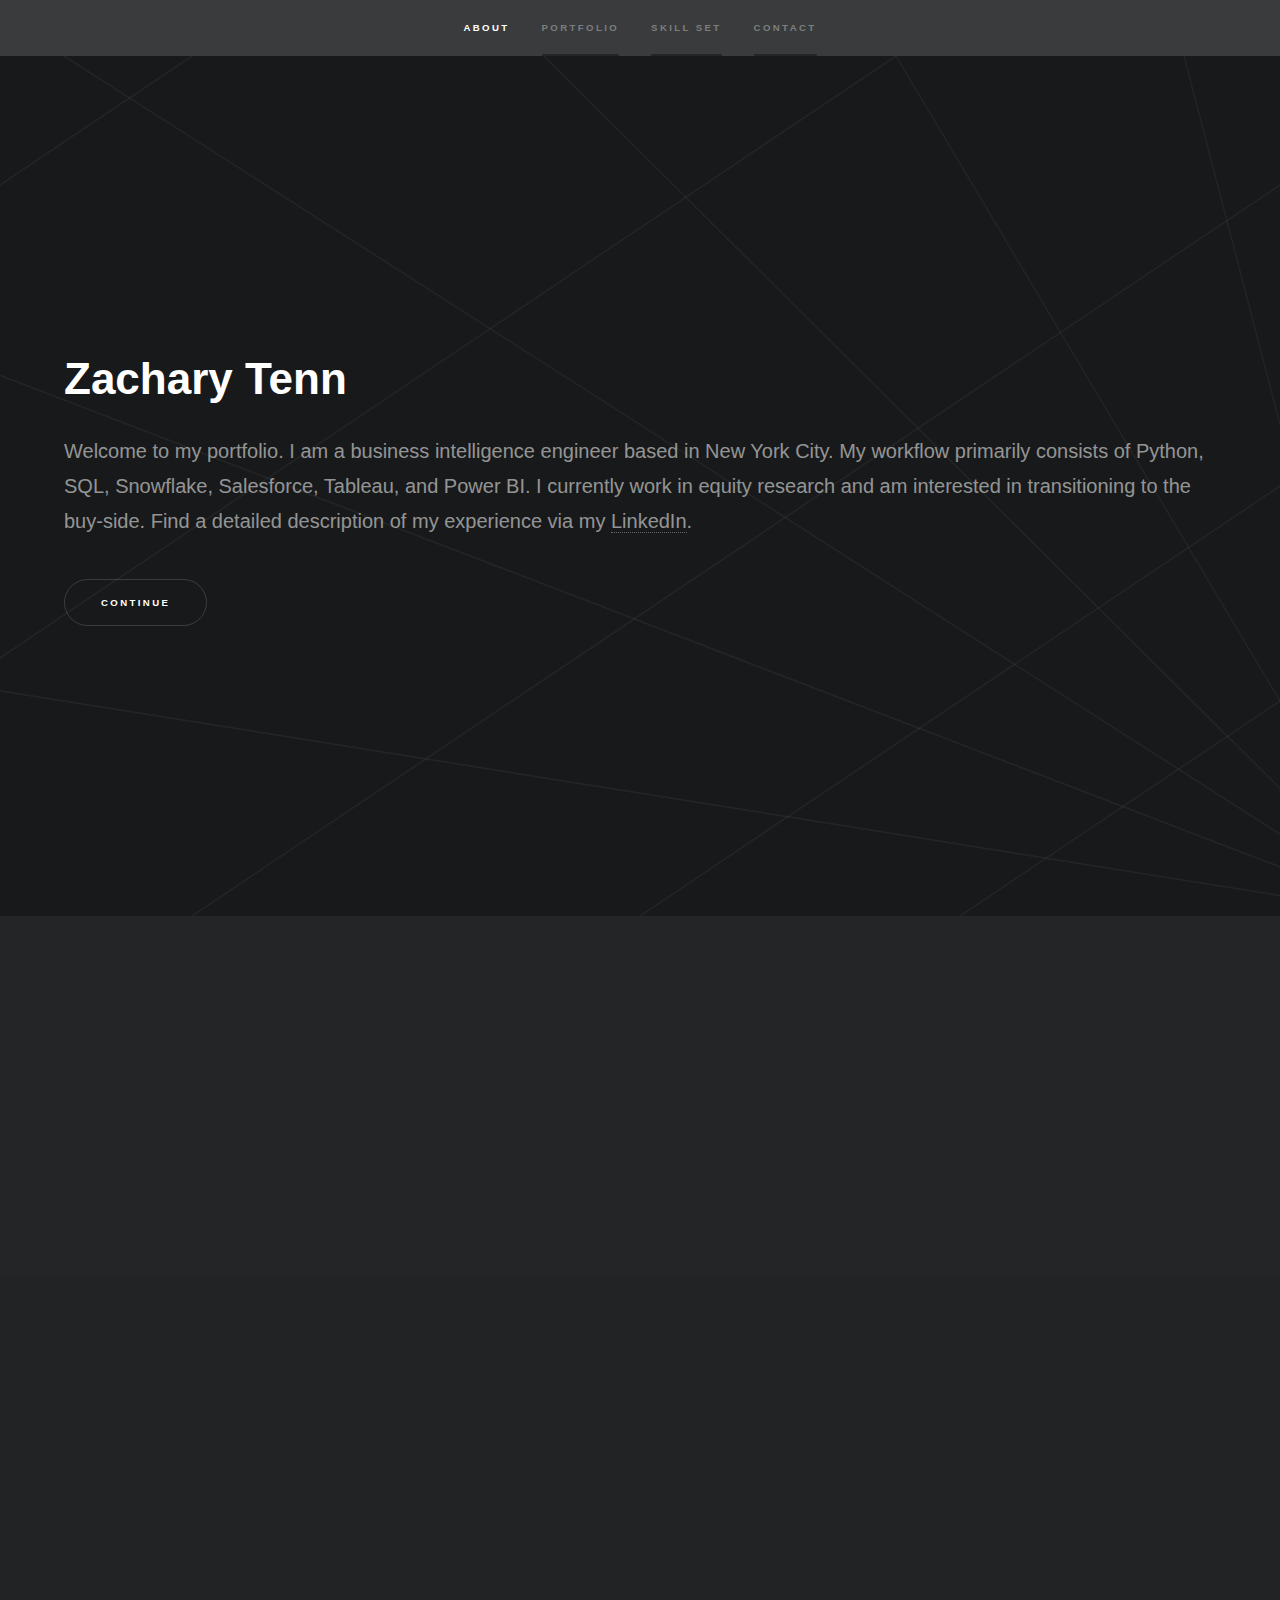
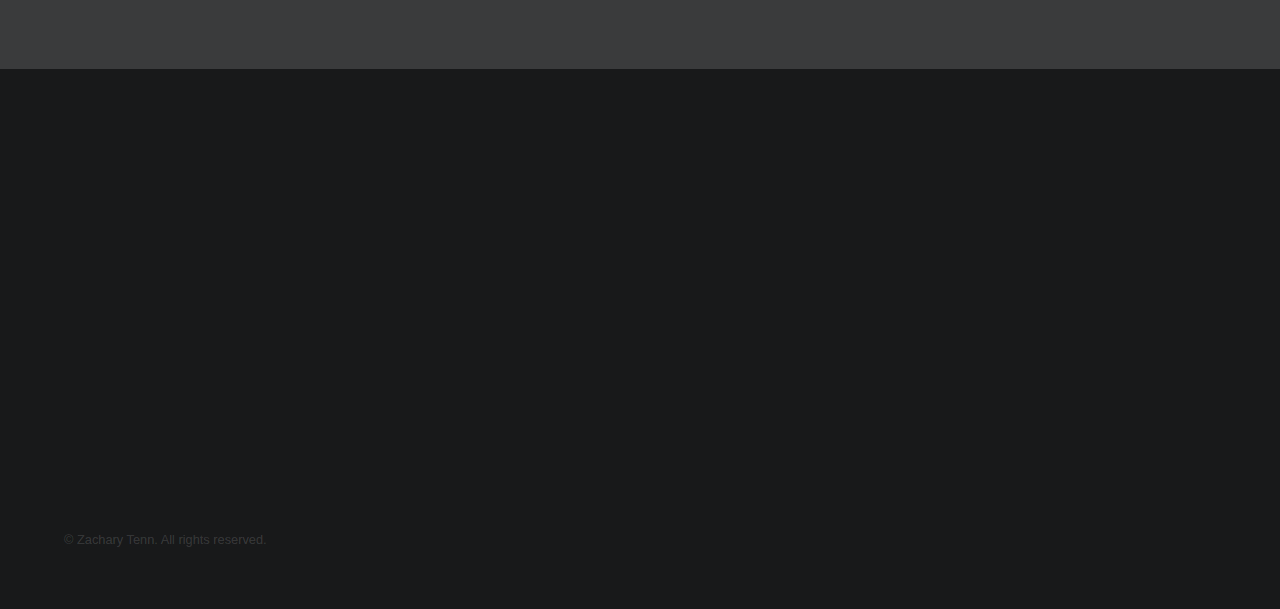
<file: index.html>
<!DOCTYPE HTML>
<!--
	Hyperspace by HTML5 UP
	html5up.net | @ajlkn
	Free for personal and commercial use under the CCA 3.0 license (html5up.net/license)
-->
<html>
	<head>
		<!-- Google tag (gtag.js) -->
		<script async src="https://www.googletagmanager.com/gtag/js?id=G-X0F1HDEXXN"></script>
		<script>
			window.dataLayer = window.dataLayer || [];
			function gtag(){dataLayer.push(arguments);}
			gtag('js', new Date());

			gtag('config', 'G-X0F1HDEXXN');
		</script>
		<title>zacharytenn.github.io</title>
		<meta charset="utf-8" />
		<meta name="viewport" content="width=device-width, initial-scale=1, user-scalable=no" />
		<link rel="stylesheet" href="assets/css/main.css" />
		<noscript><link rel="stylesheet" href="assets/css/noscript.css" /></noscript>
		<meta name="description" content="zacharytenn portfolio" />
		<meta name="title" property="og:title" content="zacharytenn" />
		<meta property="og:type" content="portfolio" />
		<meta name="image" property="og:image" content="https://live.staticflickr.com/65535/51377980611_030122a6e2_k.jpg" />
		<meta name="description" property="og:description" content="zacharytenn portfolio" /><meta name="author" content="Zachary Tenn" />
	</head>
	<body class="is-preload">

		<!-- Sidebar -->
			<section id="sidebar">
				<div class="inner">
					<nav>
						<ul>
							<li><a href="#intro">About</a></li>
							<li><a href="#one">Portfolio</a></li>
							<li><a href="#two">Skill Set</a></li>
							<li><a href="#three">Contact</a></li>
						</ul>
					</nav>
				</div>
			</section>

		<!-- Wrapper -->
			<div id="wrapper">

				<!-- Intro -->
					<section id="intro" class="wrapper style1 fullscreen fade-up">
						<div class="inner">
							<h1>Zachary Tenn</h1>
							<p>Welcome to my portfolio. I am a business intelligence engineer based in New York City. My workflow primarily consists of Python, SQL, Snowflake, Salesforce, Tableau, and Power BI. I currently work in equity research and am interested in transitioning to the buy-side. Find a detailed description of my experience via my <a href="https://www.linkedin.com/in/zacharytenn/">LinkedIn</a>.</p>
							<ul class="actions">
								<li><a href="#one" class="button scrolly">Continue</a></li>
							</ul>
						</div>
					</section>

				<!-- One -->
					<section id="one" class="wrapper style2 spotlights">
						<section>
							<div class="content">
								<div class="inner">
									<h2>SPAC v IPO Comparison 1Q20-2Q21</h2>
									<p>Tableau work sample: analyzing SPAC and IPO performance to identify trends</p>
									<ul class="actions">
										<li><a href="tableau1.html" class="button">Learn more</a></li>
									</ul>
								</div>
							</div>
						</section>
						<section>
							<div class="content">
								<div class="inner">
									<h2>Sales Performance Visualized in Power BI</h2>
									<p>Power BI work sample: interpreting sales performance from a director-level perspective</p>
									<ul class="actions">
										<li><a href="powerbi1.html" class="button">Learn more</a></li>
									</ul>
								</div>
							</div>
						</section>
						<section>
							<div class="content">
								<div class="inner">
									<h2>Sales Performance Reported in Salesforce</h2>
									<p>Salesforce work sample: tracking day-to-day sales performance from a manager-level perspective</p>
									<ul class="actions">
										<li><a href="salesforce1.html" class="button">Learn more</a></li>
									</ul>
								</div>
							</div>
						</section>
						<section>
							<div class="content">
								<div class="inner">
									<h2>Automation in Salesforce</h2>
									<p>Salesforce Flow work sample: creating custom autonomous workflows in Salesforce</p>
									<ul class="actions">
										<li><a href="salesforce2.html" class="button">Learn more</a></li>
									</ul>
								</div>
							</div>
						</section>
					</section>

				<!-- Two -->
					<section id="two" class="wrapper style3 fade-up">
						<div class="inner">
							<h2>Technical skills</h2>
							<p>My core competencies and how I apply them:</p>
							<div class="features">
								<section>
									<span class="icon solid major fa-code"></span>
									<h3>Python</h3>
									<p>Identifying trends, patterns, and anomalies from large data sets.</p>
								</section>
								<section>
									<span class="icon solid major fa-database"></span>
									<h3>SQL</h3>
									<p>Writing queries to retrieve data from relational databases.</p>
								</section>
								<section>
									<span class="icon solid major fa-chart-area"></span>
									<h3>Tableau</h3>
									<p>Transforming data into contextual insights through analytics, reporting, and dashboarding.</p>
								</section>
								<section>
									<span class="icon solid major fa-chart-bar"></span>
									<h3>Power BI</h3>
									<p>Designing visualizations to track and measure the effectiveness of business initiatives. </p>
								</section>
								<section>
									<span class="icon solid major fa-cloud"></span>
									<h3>Salesforce</h3>
									<p>Developing and administrating the CRM to implement and facilitate customized workflows.</p>
								</section>
								<section>
									<span class="icon solid major fa-desktop"></span>
									<h3>Financial Modeling</h3>
									<p>Conducting data analysis to uncover, forecast, and optimize business opportunities.</p>
								</section>
							</div>
							<ul class="actions">
								<li><a href="#three" class="button scrolly">Continue</a></li>
							</ul>
						</div>
					</section>

				<!-- Three -->
					<section id="three" class="wrapper style1 fade-up">
						<div class="inner">
							<h2>Get in touch</h2>
							<p>Interested in discussing new opportunities? Contact me via the following:</p>
								<section>
									<ul class="contact">
										<li>
											<h3>Email</h3>
											<a href="mailto:zacharytenn@gmail.com">zacharytenn@gmail.com</a>
										</li>
										<li>
											<h3>Social</h3>
											<ul class="icons">
												<li><a href="https://www.linkedin.com/in/zacharytenn/" class="icon brands fa-linkedin-in"><span class="label">LinkedIn</span></a></li>
											</ul>
										</li>
									</ul>
								</section>
						</div>
					</section>

			</div>

		<!-- Footer -->
			<footer id="footer" class="wrapper style1-alt">
				<div class="inner">
					<ul class="menu">
						<li>&copy; Zachary Tenn. All rights reserved.</li>
					</ul>
				</div>
			</footer>

		<!-- Scripts -->
			<script src="assets/js/jquery.min.js"></script>
			<script src="assets/js/jquery.scrollex.min.js"></script>
			<script src="assets/js/jquery.scrolly.min.js"></script>
			<script src="assets/js/browser.min.js"></script>
			<script src="assets/js/breakpoints.min.js"></script>
			<script src="assets/js/util.js"></script>
			<script src="assets/js/main.js"></script>

	</body>
</html>
</file>
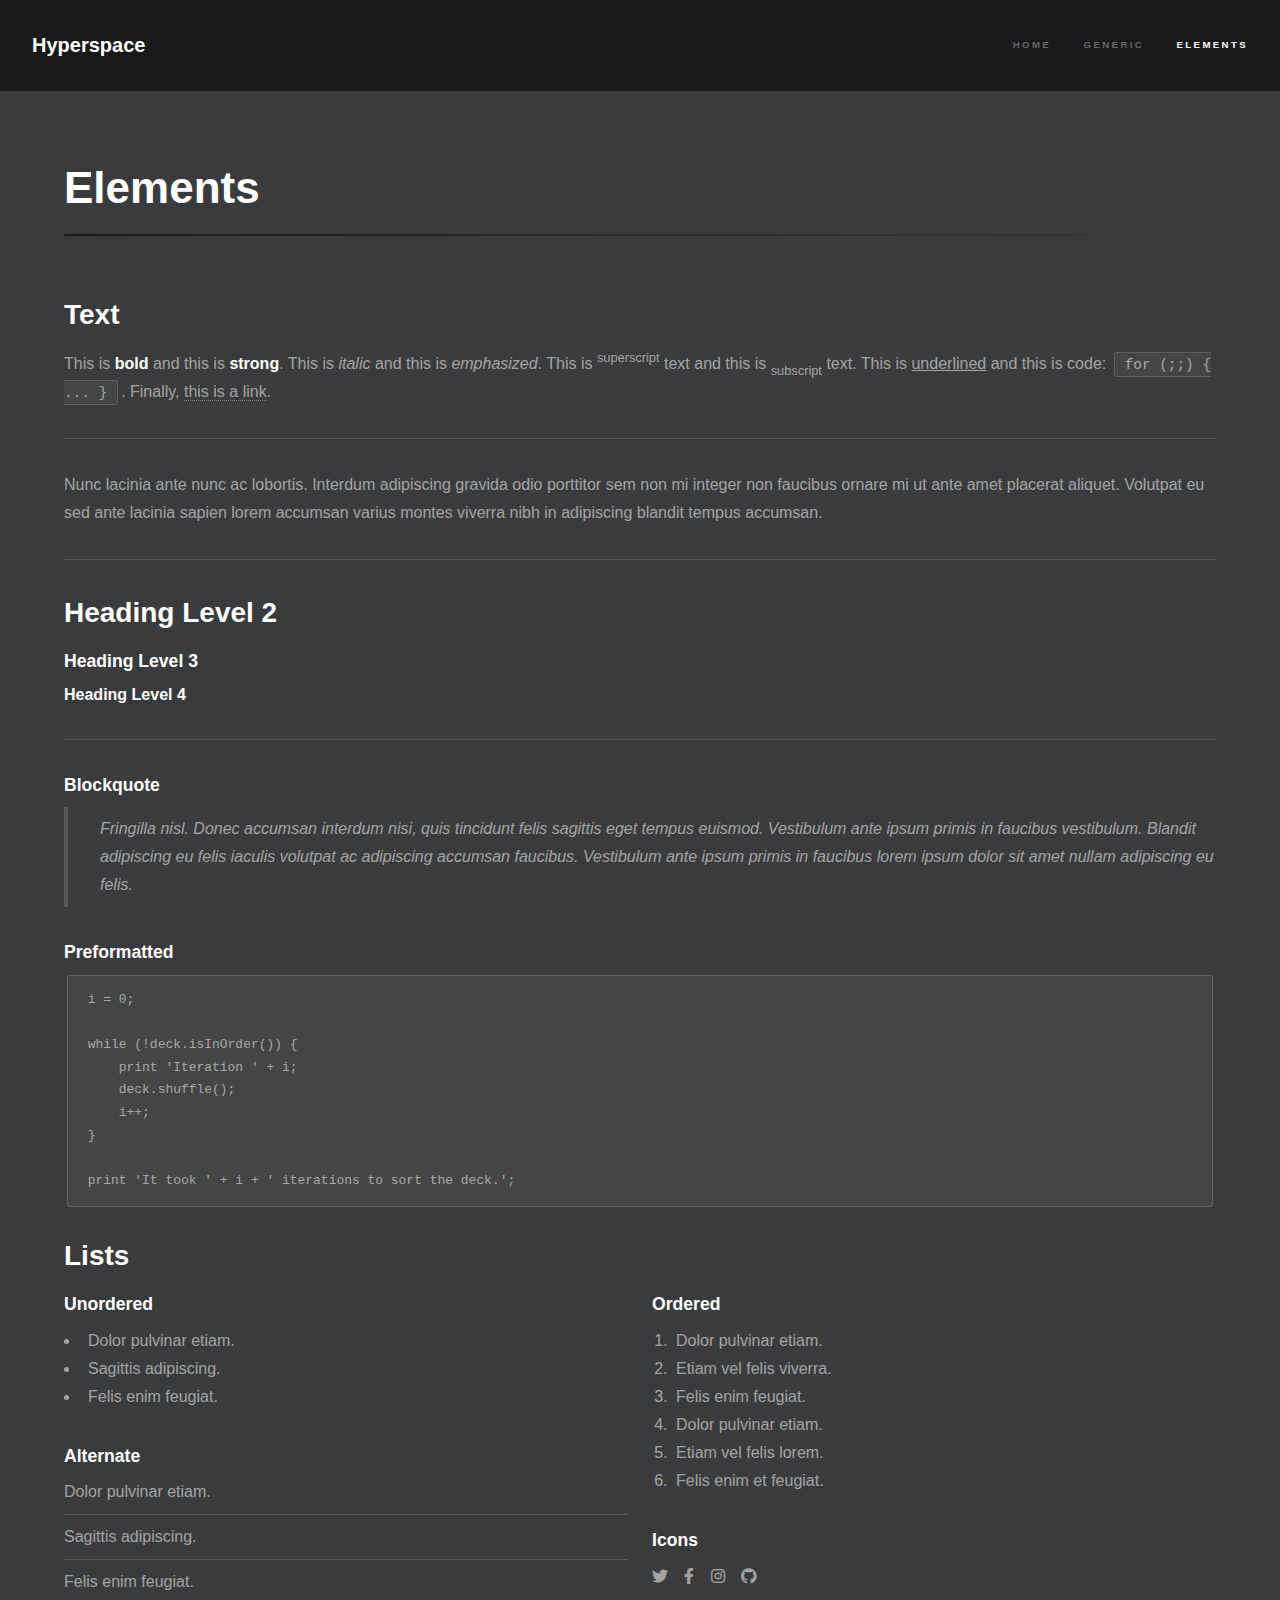
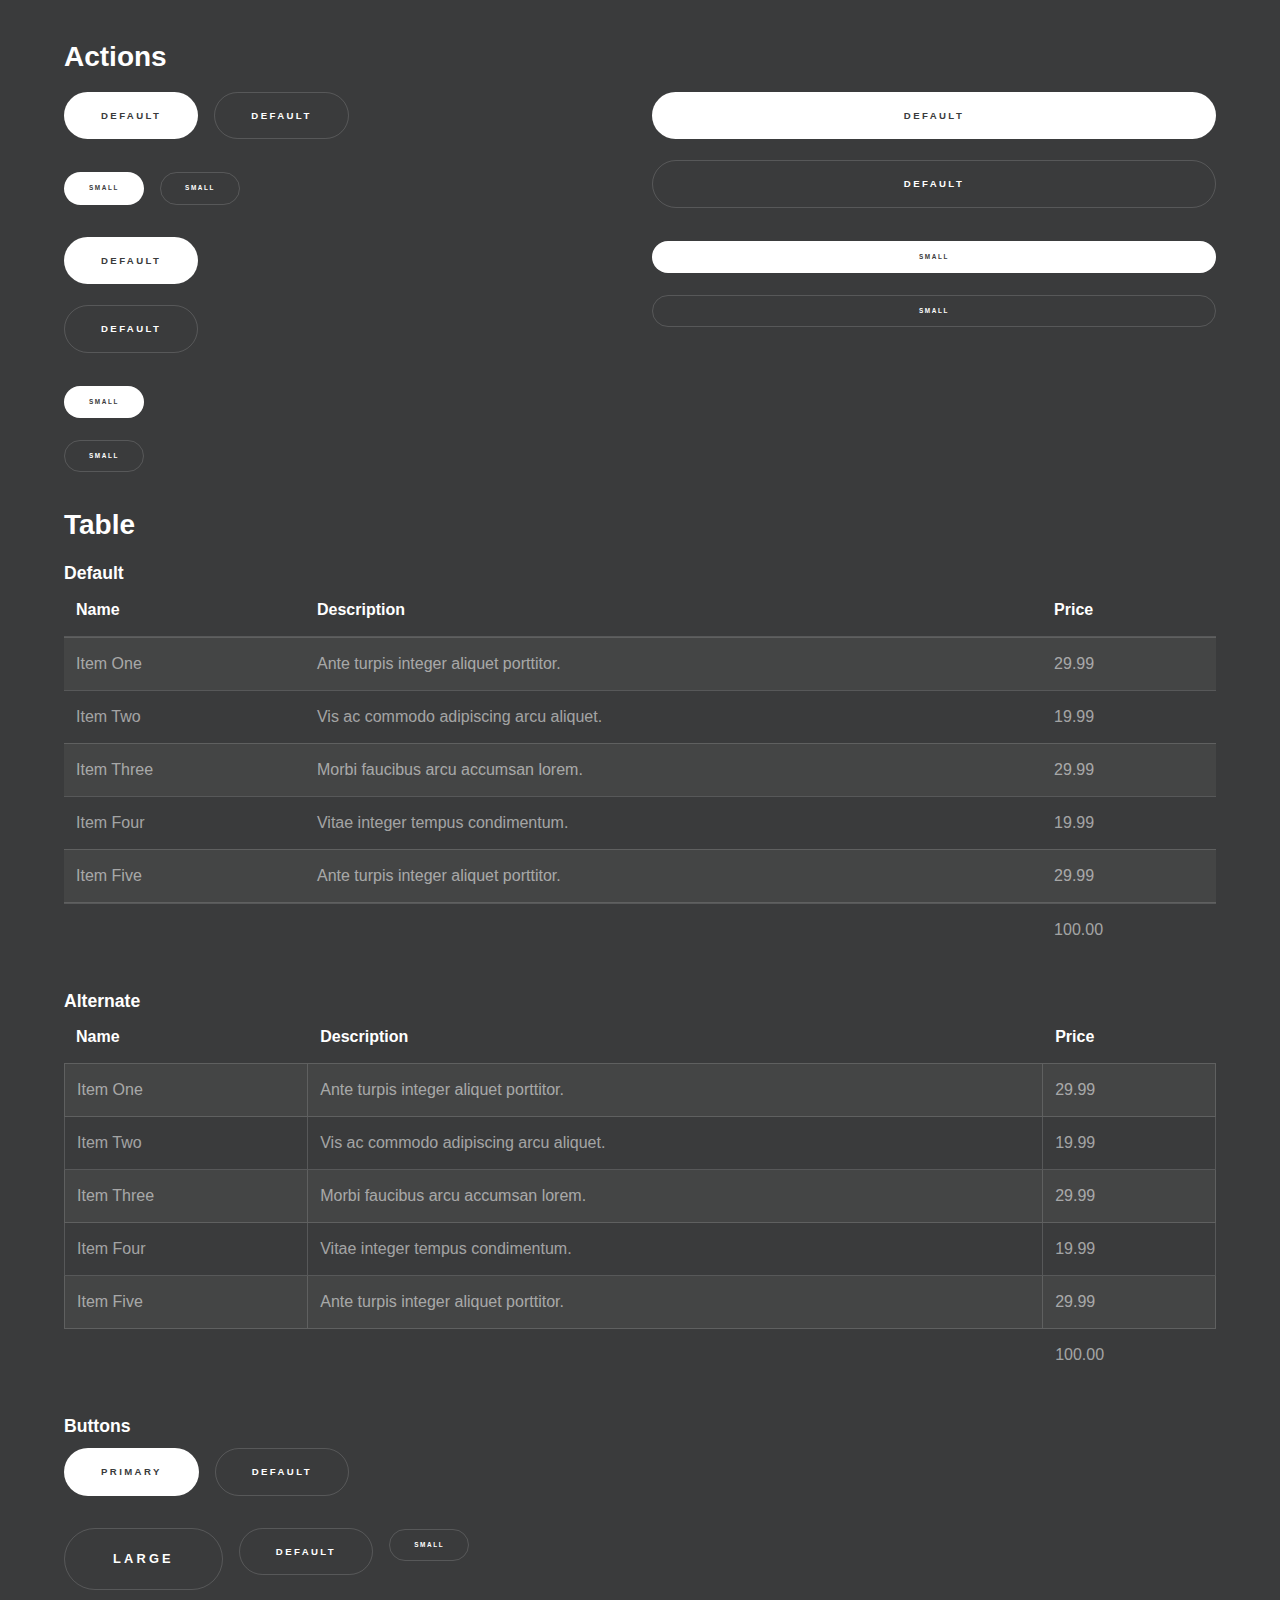
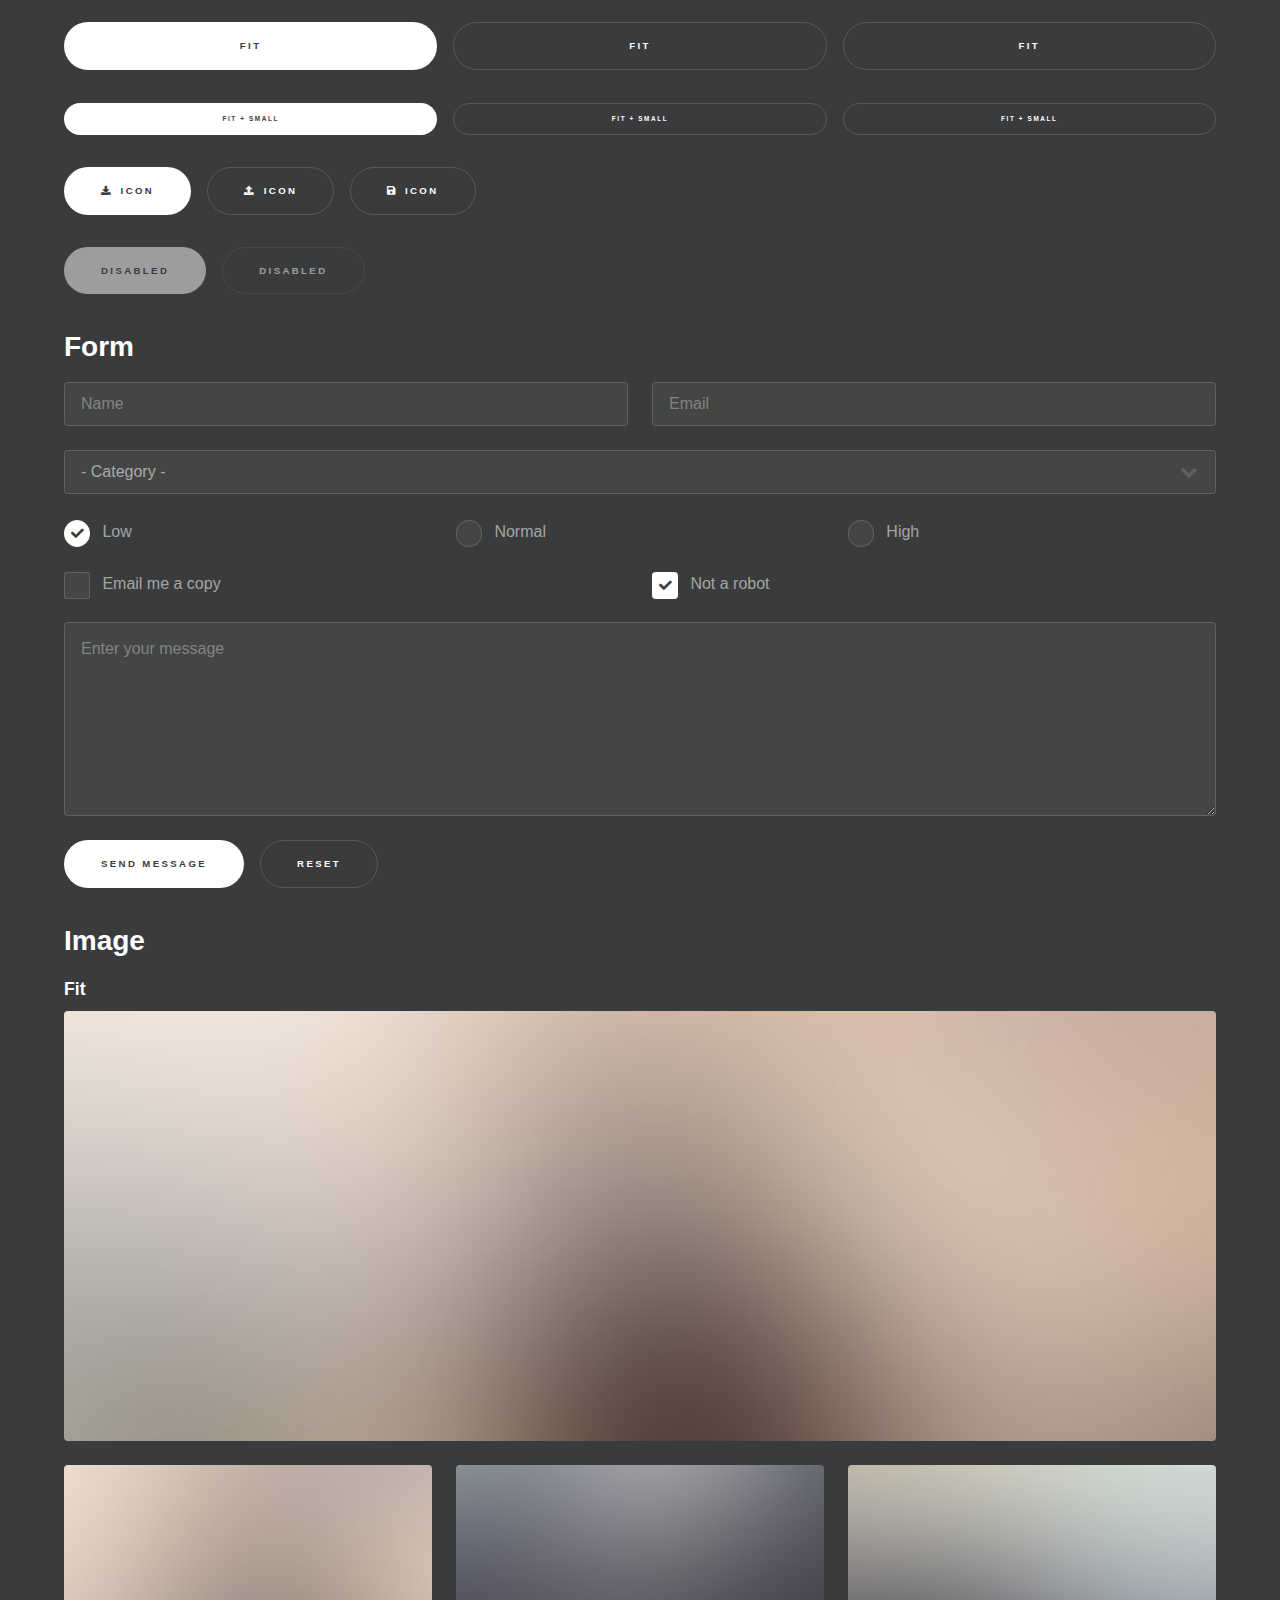
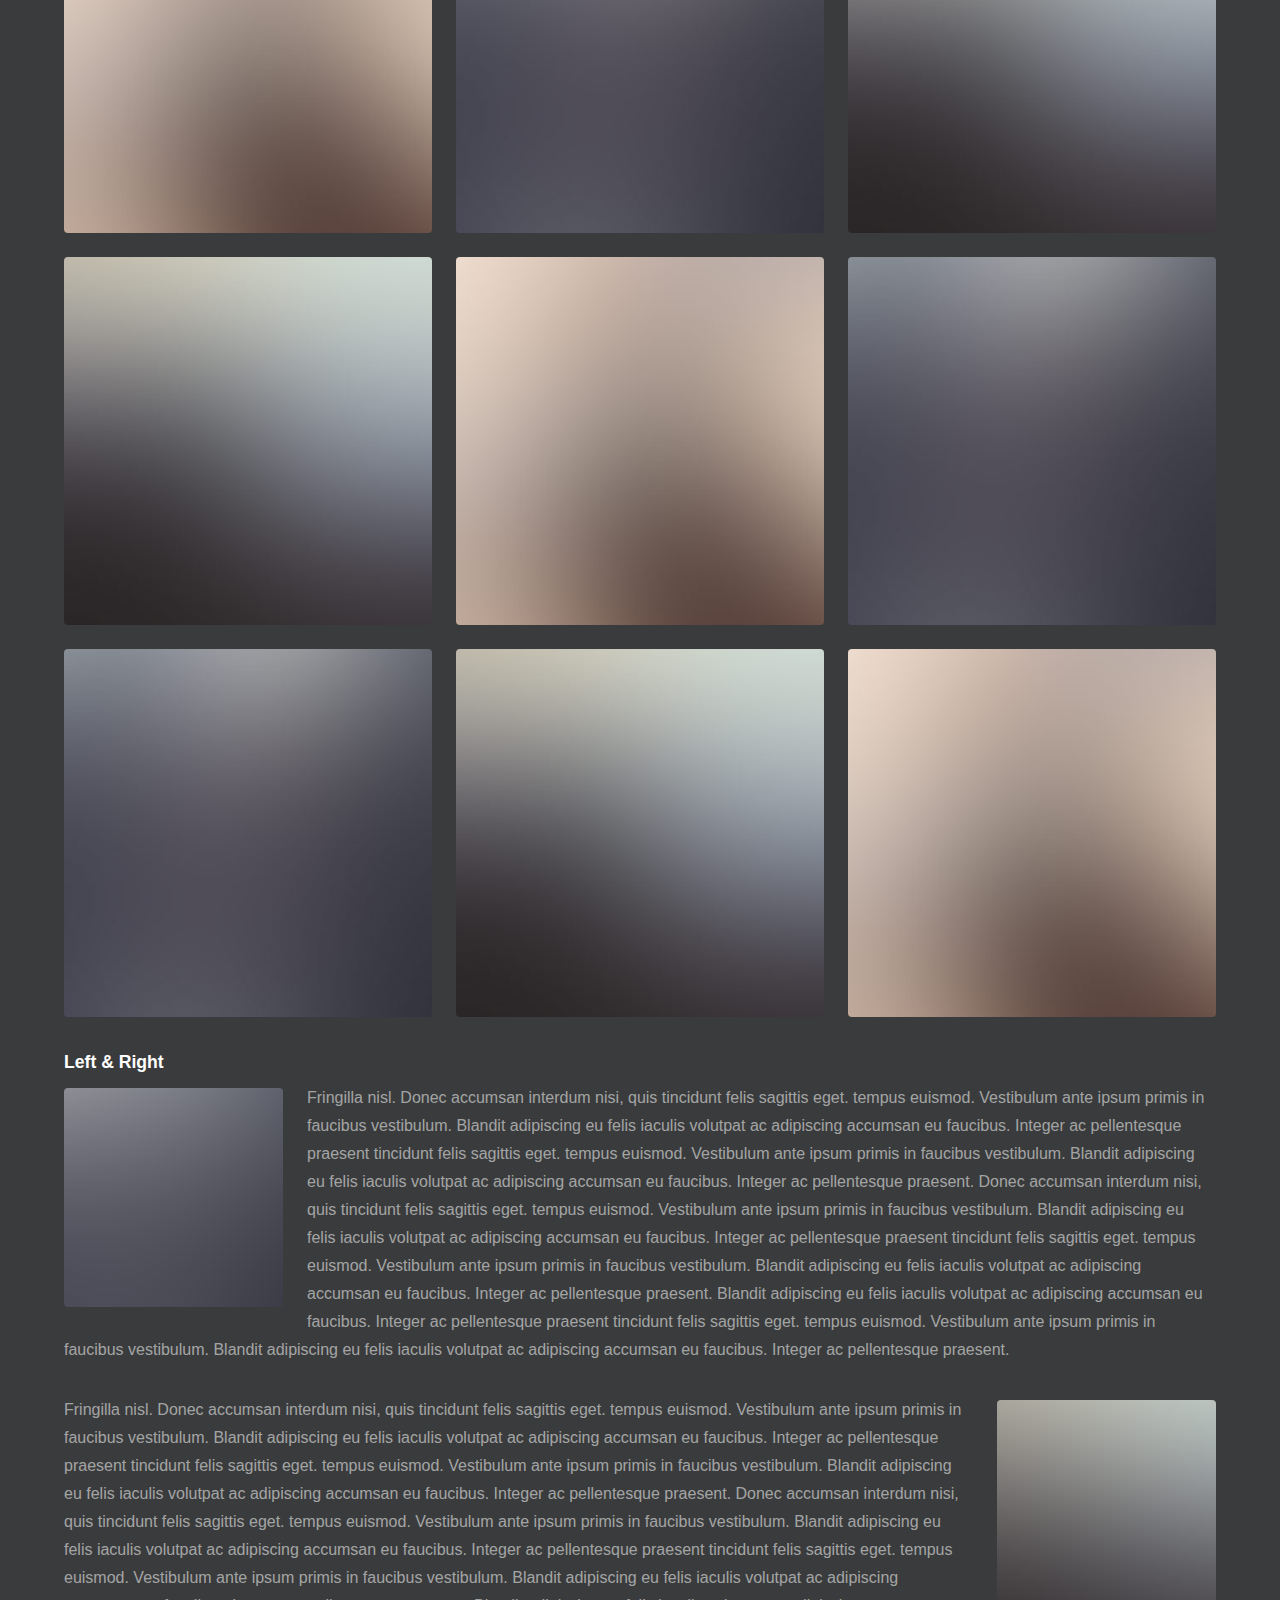
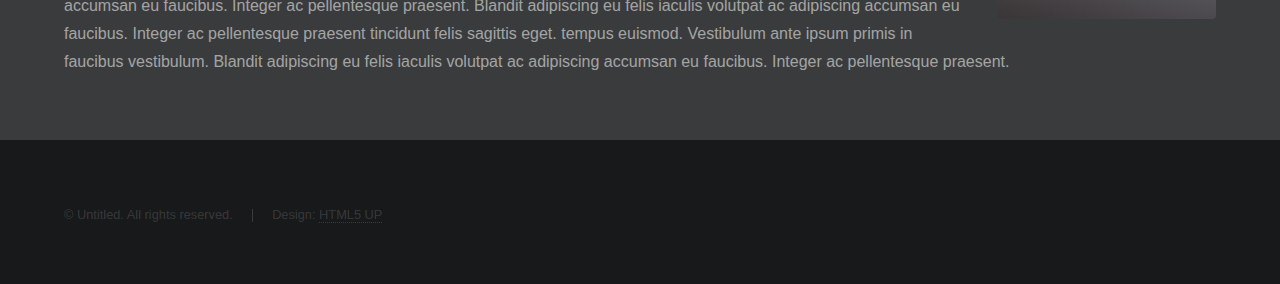
<file: elements.html>
<!DOCTYPE HTML>
<!--
	Hyperspace by HTML5 UP
	html5up.net | @ajlkn
	Free for personal and commercial use under the CCA 3.0 license (html5up.net/license)
-->
<html>
	<head>
		<title>Elements - Hyperspace by HTML5 UP</title>
		<meta charset="utf-8" />
		<meta name="viewport" content="width=device-width, initial-scale=1, user-scalable=no" />
		<link rel="stylesheet" href="assets/css/main.css" />
		<noscript><link rel="stylesheet" href="assets/css/noscript.css" /></noscript>
	</head>
	<body class="is-preload">

		<!-- Header -->
			<header id="header">
				<a href="index.html" class="title">Hyperspace</a>
				<nav>
					<ul>
						<li><a href="index.html">Home</a></li>
						<li><a href="generic.html">Generic</a></li>
						<li><a href="elements.html"  class="active">Elements</a></li>
					</ul>
				</nav>
			</header>

		<!-- Wrapper -->
			<div id="wrapper">

				<!-- Main -->
					<section id="main" class="wrapper">
						<div class="inner">
							<h1 class="major">Elements</h1>

							<!-- Text -->
								<section>
									<h2>Text</h2>
									<p>This is <b>bold</b> and this is <strong>strong</strong>. This is <i>italic</i> and this is <em>emphasized</em>.
									This is <sup>superscript</sup> text and this is <sub>subscript</sub> text.
									This is <u>underlined</u> and this is code: <code>for (;;) { ... }</code>. Finally, <a href="#">this is a link</a>.</p>
									<hr />
									<p>Nunc lacinia ante nunc ac lobortis. Interdum adipiscing gravida odio porttitor sem non mi integer non faucibus ornare mi ut ante amet placerat aliquet. Volutpat eu sed ante lacinia sapien lorem accumsan varius montes viverra nibh in adipiscing blandit tempus accumsan.</p>
									<hr />
									<h2>Heading Level 2</h2>
									<h3>Heading Level 3</h3>
									<h4>Heading Level 4</h4>
									<hr />
									<h3>Blockquote</h3>
									<blockquote>Fringilla nisl. Donec accumsan interdum nisi, quis tincidunt felis sagittis eget tempus euismod. Vestibulum ante ipsum primis in faucibus vestibulum. Blandit adipiscing eu felis iaculis volutpat ac adipiscing accumsan faucibus. Vestibulum ante ipsum primis in faucibus lorem ipsum dolor sit amet nullam adipiscing eu felis.</blockquote>
									<h3>Preformatted</h3>
									<pre><code>i = 0;

while (!deck.isInOrder()) {
    print 'Iteration ' + i;
    deck.shuffle();
    i++;
}

print 'It took ' + i + ' iterations to sort the deck.';</code></pre>
								</section>

							<!-- Lists -->
								<section>
									<h2>Lists</h2>
									<div class="row">
										<div class="col-6 col-12-medium">
											<h3>Unordered</h3>
											<ul>
												<li>Dolor pulvinar etiam.</li>
												<li>Sagittis adipiscing.</li>
												<li>Felis enim feugiat.</li>
											</ul>
											<h3>Alternate</h3>
											<ul class="alt">
												<li>Dolor pulvinar etiam.</li>
												<li>Sagittis adipiscing.</li>
												<li>Felis enim feugiat.</li>
											</ul>
										</div>
										<div class="col-6 col-12-medium">
											<h3>Ordered</h3>
											<ol>
												<li>Dolor pulvinar etiam.</li>
												<li>Etiam vel felis viverra.</li>
												<li>Felis enim feugiat.</li>
												<li>Dolor pulvinar etiam.</li>
												<li>Etiam vel felis lorem.</li>
												<li>Felis enim et feugiat.</li>
											</ol>
											<h3>Icons</h3>
											<ul class="icons">
												<li><a href="#" class="icon brands fa-twitter"><span class="label">Twitter</span></a></li>
												<li><a href="#" class="icon brands fa-facebook-f"><span class="label">Facebook</span></a></li>
												<li><a href="#" class="icon brands fa-instagram"><span class="label">Instagram</span></a></li>
												<li><a href="https://github.com/zacharytenn" class="icon brands fa-github"><span class="label">GitHub</span></a></li>
											</ul>
										</div>
									</div>
									<h2>Actions</h2>
									<div class="row">
										<div class="col-6 col-12-medium">
											<ul class="actions">
												<li><a href="#" class="button primary">Default</a></li>
												<li><a href="#" class="button">Default</a></li>
											</ul>
											<ul class="actions small">
												<li><a href="#" class="button primary small">Small</a></li>
												<li><a href="#" class="button small">Small</a></li>
											</ul>
											<ul class="actions stacked">
												<li><a href="#" class="button primary">Default</a></li>
												<li><a href="#" class="button">Default</a></li>
											</ul>
											<ul class="actions stacked">
												<li><a href="#" class="button primary small">Small</a></li>
												<li><a href="#" class="button small">Small</a></li>
											</ul>
										</div>
										<div class="col-6 col-12-medium">
											<ul class="actions stacked">
												<li><a href="#" class="button primary fit">Default</a></li>
												<li><a href="#" class="button fit">Default</a></li>
											</ul>
											<ul class="actions stacked">
												<li><a href="#" class="button primary small fit">Small</a></li>
												<li><a href="#" class="button small fit">Small</a></li>
											</ul>
										</div>
									</div>
								</section>

							<!-- Table -->
								<section>
									<h2>Table</h2>
									<h3>Default</h3>
									<div class="table-wrapper">
										<table>
											<thead>
												<tr>
													<th>Name</th>
													<th>Description</th>
													<th>Price</th>
												</tr>
											</thead>
											<tbody>
												<tr>
													<td>Item One</td>
													<td>Ante turpis integer aliquet porttitor.</td>
													<td>29.99</td>
												</tr>
												<tr>
													<td>Item Two</td>
													<td>Vis ac commodo adipiscing arcu aliquet.</td>
													<td>19.99</td>
												</tr>
												<tr>
													<td>Item Three</td>
													<td> Morbi faucibus arcu accumsan lorem.</td>
													<td>29.99</td>
												</tr>
												<tr>
													<td>Item Four</td>
													<td>Vitae integer tempus condimentum.</td>
													<td>19.99</td>
												</tr>
												<tr>
													<td>Item Five</td>
													<td>Ante turpis integer aliquet porttitor.</td>
													<td>29.99</td>
												</tr>
											</tbody>
											<tfoot>
												<tr>
													<td colspan="2"></td>
													<td>100.00</td>
												</tr>
											</tfoot>
										</table>
									</div>

									<h3>Alternate</h3>
									<div class="table-wrapper">
										<table class="alt">
											<thead>
												<tr>
													<th>Name</th>
													<th>Description</th>
													<th>Price</th>
												</tr>
											</thead>
											<tbody>
												<tr>
													<td>Item One</td>
													<td>Ante turpis integer aliquet porttitor.</td>
													<td>29.99</td>
												</tr>
												<tr>
													<td>Item Two</td>
													<td>Vis ac commodo adipiscing arcu aliquet.</td>
													<td>19.99</td>
												</tr>
												<tr>
													<td>Item Three</td>
													<td> Morbi faucibus arcu accumsan lorem.</td>
													<td>29.99</td>
												</tr>
												<tr>
													<td>Item Four</td>
													<td>Vitae integer tempus condimentum.</td>
													<td>19.99</td>
												</tr>
												<tr>
													<td>Item Five</td>
													<td>Ante turpis integer aliquet porttitor.</td>
													<td>29.99</td>
												</tr>
											</tbody>
											<tfoot>
												<tr>
													<td colspan="2"></td>
													<td>100.00</td>
												</tr>
											</tfoot>
										</table>
									</div>
								</section>

							<!-- Buttons -->
								<section>
									<h3>Buttons</h3>
									<ul class="actions">
										<li><a href="#" class="button primary">Primary</a></li>
										<li><a href="#" class="button">Default</a></li>
									</ul>
									<ul class="actions">
										<li><a href="#" class="button large">Large</a></li>
										<li><a href="#" class="button">Default</a></li>
										<li><a href="#" class="button small">Small</a></li>
									</ul>
									<ul class="actions fit">
										<li><a href="#" class="button primary fit">Fit</a></li>
										<li><a href="#" class="button fit">Fit</a></li>
										<li><a href="#" class="button fit">Fit</a></li>
									</ul>
									<ul class="actions fit small">
										<li><a href="#" class="button primary fit small">Fit + Small</a></li>
										<li><a href="#" class="button fit small">Fit + Small</a></li>
										<li><a href="#" class="button fit small">Fit + Small</a></li>
									</ul>
									<ul class="actions">
										<li><a href="#" class="button primary icon solid fa-download">Icon</a></li>
										<li><a href="#" class="button icon solid fa-upload">Icon</a></li>
										<li><a href="#" class="button icon solid fa-save">Icon</a></li>
									</ul>
									<ul class="actions">
										<li><span class="button primary disabled">Disabled</span></li>
										<li><span class="button disabled">Disabled</span></li>
									</ul>
								</section>

							<!-- Form -->
								<section>
									<h2>Form</h2>
									<form method="post" action="#">
										<div class="row gtr-uniform">
											<div class="col-6 col-12-xsmall">
												<input type="text" name="demo-name" id="demo-name" value="" placeholder="Name" />
											</div>
											<div class="col-6 col-12-xsmall">
												<input type="email" name="demo-email" id="demo-email" value="" placeholder="Email" />
											</div>
											<div class="col-12">
												<select name="demo-category" id="demo-category">
													<option value="">- Category -</option>
													<option value="1">Manufacturing</option>
													<option value="1">Shipping</option>
													<option value="1">Administration</option>
													<option value="1">Human Resources</option>
												</select>
											</div>
											<div class="col-4 col-12-small">
												<input type="radio" id="demo-priority-low" name="demo-priority" checked>
												<label for="demo-priority-low">Low</label>
											</div>
											<div class="col-4 col-12-small">
												<input type="radio" id="demo-priority-normal" name="demo-priority">
												<label for="demo-priority-normal">Normal</label>
											</div>
											<div class="col-4 col-12-small">
												<input type="radio" id="demo-priority-high" name="demo-priority">
												<label for="demo-priority-high">High</label>
											</div>
											<div class="col-6 col-12-small">
												<input type="checkbox" id="demo-copy" name="demo-copy">
												<label for="demo-copy">Email me a copy</label>
											</div>
											<div class="col-6 col-12-small">
												<input type="checkbox" id="demo-human" name="demo-human" checked>
												<label for="demo-human">Not a robot</label>
											</div>
											<div class="col-12">
												<textarea name="demo-message" id="demo-message" placeholder="Enter your message" rows="6"></textarea>
											</div>
											<div class="col-12">
												<ul class="actions">
													<li><input type="submit" value="Send Message" class="primary" /></li>
													<li><input type="reset" value="Reset" /></li>
												</ul>
											</div>
										</div>
									</form>
								</section>

							<!-- Image -->
								<section>
									<h2>Image</h2>
									<h3>Fit</h3>
									<div class="box alt">
										<div class="row gtr-uniform">
											<div class="col-12"><span class="image fit"><img src="images/pic04.jpg" alt="" /></span></div>
											<div class="col-4"><span class="image fit"><img src="images/pic01.jpg" alt="" /></span></div>
											<div class="col-4"><span class="image fit"><img src="images/pic02.jpg" alt="" /></span></div>
											<div class="col-4"><span class="image fit"><img src="images/pic03.jpg" alt="" /></span></div>
											<div class="col-4"><span class="image fit"><img src="images/pic03.jpg" alt="" /></span></div>
											<div class="col-4"><span class="image fit"><img src="images/pic01.jpg" alt="" /></span></div>
											<div class="col-4"><span class="image fit"><img src="images/pic02.jpg" alt="" /></span></div>
											<div class="col-4"><span class="image fit"><img src="images/pic02.jpg" alt="" /></span></div>
											<div class="col-4"><span class="image fit"><img src="images/pic03.jpg" alt="" /></span></div>
											<div class="col-4"><span class="image fit"><img src="images/pic01.jpg" alt="" /></span></div>
										</div>
									</div>
									<h3>Left &amp; Right</h3>
									<p><span class="image left"><img src="images/pic05.jpg" alt="" /></span>Fringilla nisl. Donec accumsan interdum nisi, quis tincidunt felis sagittis eget. tempus euismod. Vestibulum ante ipsum primis in faucibus vestibulum. Blandit adipiscing eu felis iaculis volutpat ac adipiscing accumsan eu faucibus. Integer ac pellentesque praesent tincidunt felis sagittis eget. tempus euismod. Vestibulum ante ipsum primis in faucibus vestibulum. Blandit adipiscing eu felis iaculis volutpat ac adipiscing accumsan eu faucibus. Integer ac pellentesque praesent. Donec accumsan interdum nisi, quis tincidunt felis sagittis eget. tempus euismod. Vestibulum ante ipsum primis in faucibus vestibulum. Blandit adipiscing eu felis iaculis volutpat ac adipiscing accumsan eu faucibus. Integer ac pellentesque praesent tincidunt felis sagittis eget. tempus euismod. Vestibulum ante ipsum primis in faucibus vestibulum. Blandit adipiscing eu felis iaculis volutpat ac adipiscing accumsan eu faucibus. Integer ac pellentesque praesent. Blandit adipiscing eu felis iaculis volutpat ac adipiscing accumsan eu faucibus. Integer ac pellentesque praesent tincidunt felis sagittis eget. tempus euismod. Vestibulum ante ipsum primis in faucibus vestibulum. Blandit adipiscing eu felis iaculis volutpat ac adipiscing accumsan eu faucibus. Integer ac pellentesque praesent.</p>
									<p><span class="image right"><img src="images/pic06.jpg" alt="" /></span>Fringilla nisl. Donec accumsan interdum nisi, quis tincidunt felis sagittis eget. tempus euismod. Vestibulum ante ipsum primis in faucibus vestibulum. Blandit adipiscing eu felis iaculis volutpat ac adipiscing accumsan eu faucibus. Integer ac pellentesque praesent tincidunt felis sagittis eget. tempus euismod. Vestibulum ante ipsum primis in faucibus vestibulum. Blandit adipiscing eu felis iaculis volutpat ac adipiscing accumsan eu faucibus. Integer ac pellentesque praesent. Donec accumsan interdum nisi, quis tincidunt felis sagittis eget. tempus euismod. Vestibulum ante ipsum primis in faucibus vestibulum. Blandit adipiscing eu felis iaculis volutpat ac adipiscing accumsan eu faucibus. Integer ac pellentesque praesent tincidunt felis sagittis eget. tempus euismod. Vestibulum ante ipsum primis in faucibus vestibulum. Blandit adipiscing eu felis iaculis volutpat ac adipiscing accumsan eu faucibus. Integer ac pellentesque praesent. Blandit adipiscing eu felis iaculis volutpat ac adipiscing accumsan eu faucibus. Integer ac pellentesque praesent tincidunt felis sagittis eget. tempus euismod. Vestibulum ante ipsum primis in faucibus vestibulum. Blandit adipiscing eu felis iaculis volutpat ac adipiscing accumsan eu faucibus. Integer ac pellentesque praesent.</p>
								</section>

						</div>
					</section>

			</div>

		<!-- Footer -->
			<footer id="footer" class="wrapper alt">
				<div class="inner">
					<ul class="menu">
						<li>&copy; Untitled. All rights reserved.</li><li>Design: <a href="http://html5up.net">HTML5 UP</a></li>
					</ul>
				</div>
			</footer>

		<!-- Scripts -->
			<script src="assets/js/jquery.min.js"></script>
			<script src="assets/js/jquery.scrollex.min.js"></script>
			<script src="assets/js/jquery.scrolly.min.js"></script>
			<script src="assets/js/browser.min.js"></script>
			<script src="assets/js/breakpoints.min.js"></script>
			<script src="assets/js/util.js"></script>
			<script src="assets/js/main.js"></script>

	</body>
</html>
</file>
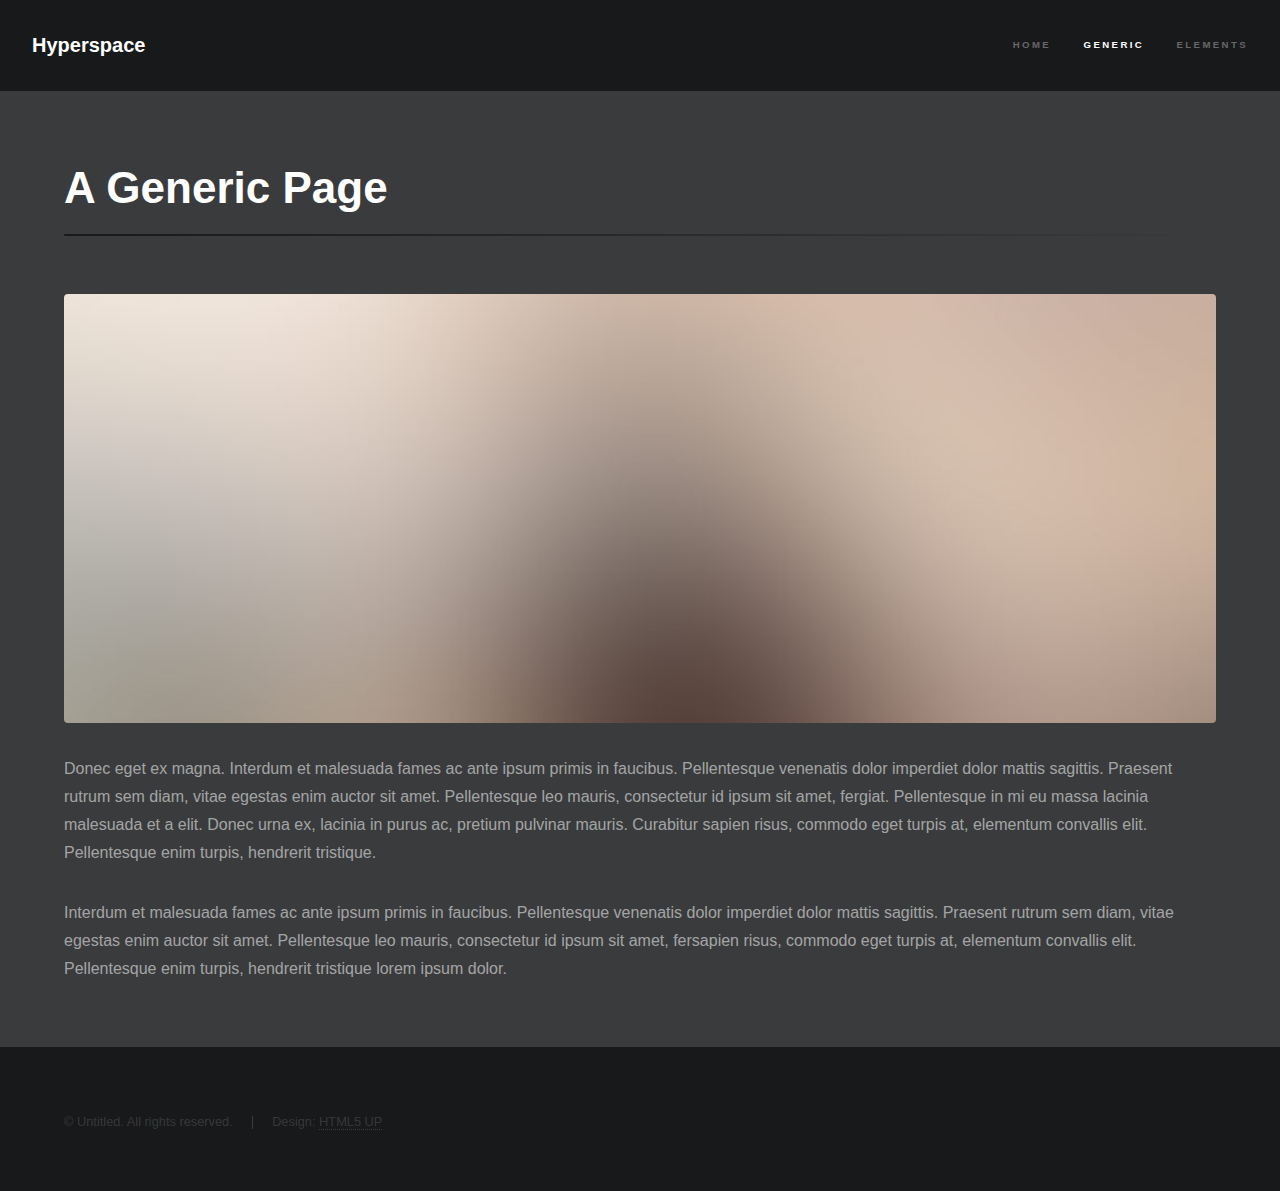
<file: generic.html>
<!DOCTYPE HTML>
<!--
	Hyperspace by HTML5 UP
	html5up.net | @ajlkn
	Free for personal and commercial use under the CCA 3.0 license (html5up.net/license)
-->
<html>
	<head>
		<title>Generic - Hyperspace by HTML5 UP</title>
		<meta charset="utf-8" />
		<meta name="viewport" content="width=device-width, initial-scale=1, user-scalable=no" />
		<link rel="stylesheet" href="assets/css/main.css" />
		<noscript><link rel="stylesheet" href="assets/css/noscript.css" /></noscript>
	</head>
	<body class="is-preload">

		<!-- Header -->
			<header id="header">
				<a href="index.html" class="title">Hyperspace</a>
				<nav>
					<ul>
						<li><a href="index.html">Home</a></li>
						<li><a href="generic.html" class="active">Generic</a></li>
						<li><a href="elements.html">Elements</a></li>
					</ul>
				</nav>
			</header>

		<!-- Wrapper -->
			<div id="wrapper">

				<!-- Main -->
					<section id="main" class="wrapper">
						<div class="inner">
							<h1 class="major">A Generic Page</h1>
							<span class="image fit"><img src="images/pic04.jpg" alt="" /></span>
							<p>Donec eget ex magna. Interdum et malesuada fames ac ante ipsum primis in faucibus. Pellentesque venenatis dolor imperdiet dolor mattis sagittis. Praesent rutrum sem diam, vitae egestas enim auctor sit amet. Pellentesque leo mauris, consectetur id ipsum sit amet, fergiat. Pellentesque in mi eu massa lacinia malesuada et a elit. Donec urna ex, lacinia in purus ac, pretium pulvinar mauris. Curabitur sapien risus, commodo eget turpis at, elementum convallis elit. Pellentesque enim turpis, hendrerit tristique.</p>
							<p>Interdum et malesuada fames ac ante ipsum primis in faucibus. Pellentesque venenatis dolor imperdiet dolor mattis sagittis. Praesent rutrum sem diam, vitae egestas enim auctor sit amet. Pellentesque leo mauris, consectetur id ipsum sit amet, fersapien risus, commodo eget turpis at, elementum convallis elit. Pellentesque enim turpis, hendrerit tristique lorem ipsum dolor.</p>
						</div>
					</section>

			</div>

		<!-- Footer -->
			<footer id="footer" class="wrapper alt">
				<div class="inner">
					<ul class="menu">
						<li>&copy; Untitled. All rights reserved.</li><li>Design: <a href="http://html5up.net">HTML5 UP</a></li>
					</ul>
				</div>
			</footer>

		<!-- Scripts -->
			<script src="assets/js/jquery.min.js"></script>
			<script src="assets/js/jquery.scrollex.min.js"></script>
			<script src="assets/js/jquery.scrolly.min.js"></script>
			<script src="assets/js/browser.min.js"></script>
			<script src="assets/js/breakpoints.min.js"></script>
			<script src="assets/js/util.js"></script>
			<script src="assets/js/main.js"></script>

	</body>
</html>
</file>
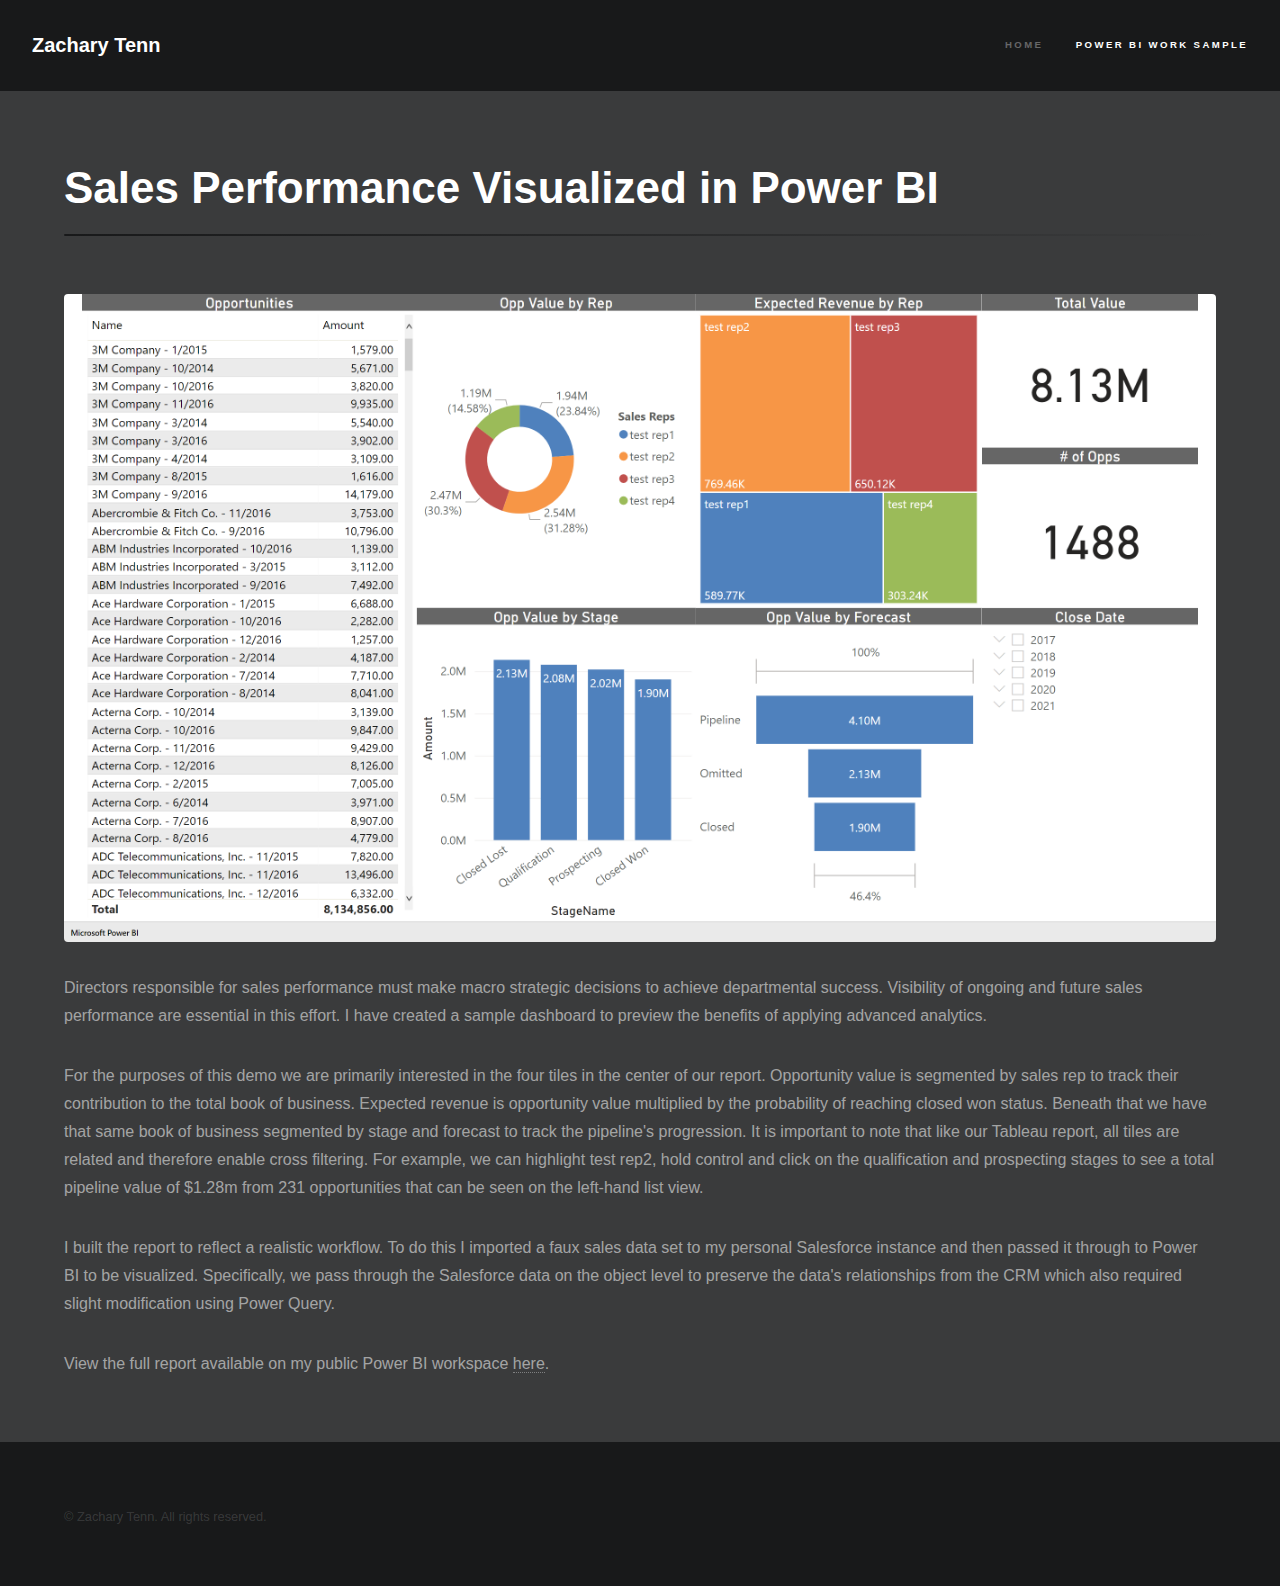
<file: powerbi1.html>
<!DOCTYPE HTML>
<!--
	Hyperspace by HTML5 UP
	html5up.net | @ajlkn
	Free for personal and commercial use under the CCA 3.0 license (html5up.net/license)
-->
<html>
	<head>
		<!-- Google tag (gtag.js) -->
		<script async src="https://www.googletagmanager.com/gtag/js?id=G-X0F1HDEXXN"></script>
		<script>
			window.dataLayer = window.dataLayer || [];
			function gtag(){dataLayer.push(arguments);}
			gtag('js', new Date());

			gtag('config', 'G-X0F1HDEXXN');
		</script>
		<title>Sales Performance Visualized in Power BI</title>
		<meta charset="utf-8" />
		<meta name="viewport" content="width=device-width, initial-scale=1, user-scalable=no" />
		<link rel="stylesheet" href="assets/css/main.css" />
		<noscript><link rel="stylesheet" href="assets/css/noscript.css" /></noscript>
	</head>
	<body class="is-preload">

		<!-- Header -->
			<header id="header">
				<a href="index.html" class="title">Zachary Tenn</a>
				<nav>
					<ul>
						<li><a href="index.html">Home</a></li>
						<li><a href="powerbi1.html" class="active">Power BI Work Sample</a></li>
					</ul>
				</nav>
			</header>

		<!-- Wrapper -->
			<div id="wrapper">

				<!-- Main -->
					<section id="main" class="wrapper">
						<div class="inner">
							<h1 class="major">Sales Performance Visualized in Power BI</h1>
							<span class="image fit"><img src="images/pic08.png" alt="" /></span>
							<p>Directors responsible for sales performance must make macro strategic decisions to achieve departmental success. Visibility of ongoing and future sales performance are essential in this effort. I have created a sample dashboard to preview the benefits of applying advanced analytics.</p>
							<p>For the purposes of this demo we are primarily interested in the four tiles in the center of our report. Opportunity value is segmented by sales rep to track their contribution to the total book of business. Expected revenue is opportunity value multiplied by the probability of reaching closed won status. Beneath that we have that same book of business segmented by stage and forecast to track the pipeline's progression. It is important to note that like our Tableau report, all tiles are related and therefore enable cross filtering. For example, we can highlight test rep2, hold control and click on the qualification and prospecting stages to see a total pipeline value of $1.28m from 231 opportunities that can be seen on the left-hand list view.</p>
							<p>I built the report to reflect a realistic workflow. To do this I imported a faux sales data set to my personal Salesforce instance and then passed it through to Power BI to be visualized. Specifically, we pass through the Salesforce data on the object level to preserve the data's relationships from the CRM which also required slight modification using Power Query.</p>
							<p>View the full report available on my public Power BI workspace <a href="https://app.powerbi.com/view?r=eyJrIjoiZjhiNDYwNGYtNjgyYy00YTU3LTgzNDktZTg4MWQwZGFiNWM2IiwidCI6ImEzMTkzOGI5LTlhNGItNDU4My05MDAxLWMyZjgzMGExMzJjOSIsImMiOjF9">here</a>.</p>
						</div>
					</section>

			</div>

		<!-- Footer -->
			<footer id="footer" class="wrapper alt">
				<div class="inner">
					<ul class="menu">
						<li>&copy; Zachary Tenn. All rights reserved.</li>
					</ul>
				</div>
			</footer>

		<!-- Scripts -->
			<script src="assets/js/jquery.min.js"></script>
			<script src="assets/js/jquery.scrollex.min.js"></script>
			<script src="assets/js/jquery.scrolly.min.js"></script>
			<script src="assets/js/browser.min.js"></script>
			<script src="assets/js/breakpoints.min.js"></script>
			<script src="assets/js/util.js"></script>
			<script src="assets/js/main.js"></script>

	</body>
</html>
</file>
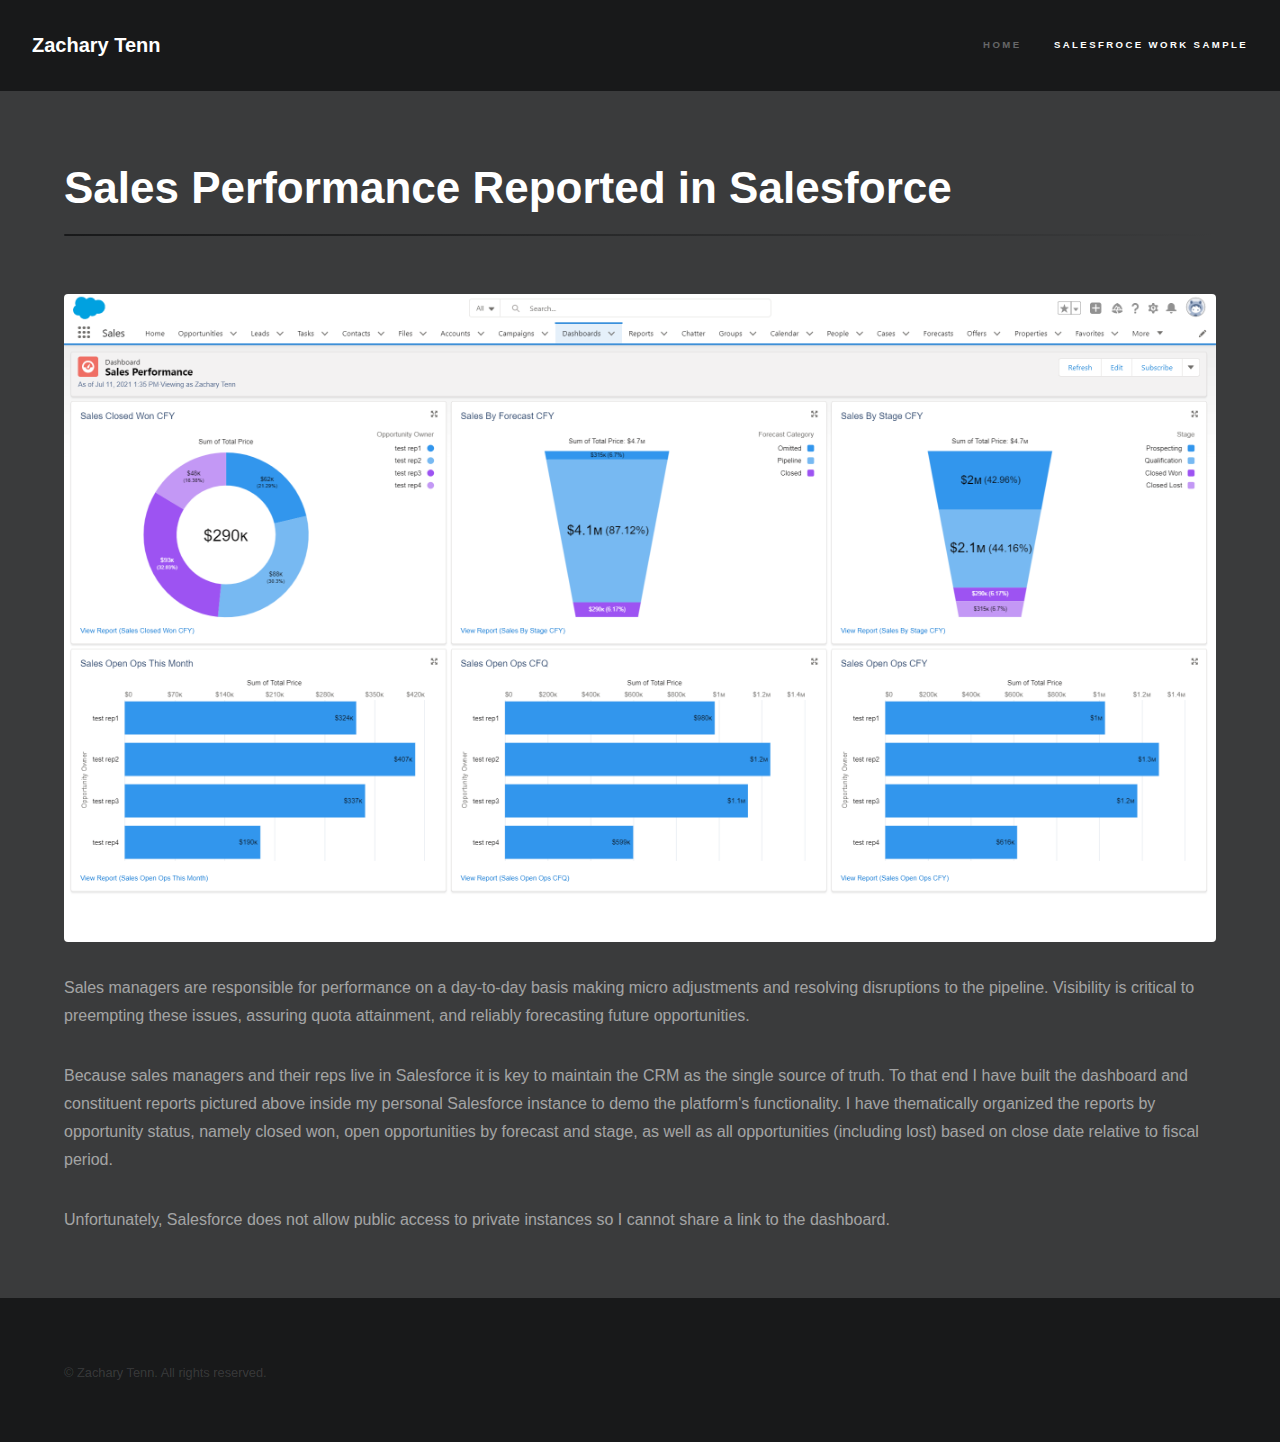
<file: Salesforce1.html>
<!DOCTYPE HTML>
<!--
	Hyperspace by HTML5 UP
	html5up.net | @ajlkn
	Free for personal and commercial use under the CCA 3.0 license (html5up.net/license)
-->
<html>
	<head>
		<title>Sales Performance Reported in Salesforce</title>
		<meta charset="utf-8" />
		<meta name="viewport" content="width=device-width, initial-scale=1, user-scalable=no" />
		<link rel="stylesheet" href="assets/css/main.css" />
		<noscript><link rel="stylesheet" href="assets/css/noscript.css" /></noscript>
	</head>
	<body class="is-preload">

		<!-- Header -->
			<header id="header">
				<a href="index.html" class="title">Zachary Tenn</a>
				<nav>
					<ul>
						<li><a href="index.html">Home</a></li>
						<li><a href="salesforce1.html" class="active">Salesfroce Work Sample</a></li>
					</ul>
				</nav>
			</header>

		<!-- Wrapper -->
			<div id="wrapper">

				<!-- Main -->
					<section id="main" class="wrapper">
						<div class="inner">
							<h1 class="major">Sales Performance Reported in Salesforce</h1>
							<span class="image fit"><img src="images/pic09.png" alt="" /></span>
							<p>Sales managers are responsible for performance on a day-to-day basis making micro adjustments and resolving disruptions to the pipeline. Visibility is critical to preempting these issues, assuring quota attainment, and reliably forecasting future opportunities.</p>
							<p>Because sales managers and their reps live in Salesforce it is key to maintain the CRM as the single source of truth. To that end I have built the dashboard and constituent reports pictured above inside my personal Salesforce instance to demo the platform's functionality. I have thematically organized the reports by opportunity status, namely closed won, open opportunities by forecast and stage, as well as all opportunities (including lost) based on close date relative to fiscal period.</p>
							<p>Unfortunately, Salesforce does not allow public access to private instances so I cannot share a link to the dashboard.</p>
						</div>
					</section>

			</div>

		<!-- Footer -->
			<footer id="footer" class="wrapper alt">
				<div class="inner">
					<ul class="menu">
						<li>&copy; Zachary Tenn. All rights reserved.</li>
					</ul>
				</div>
			</footer>

		<!-- Scripts -->
			<script src="assets/js/jquery.min.js"></script>
			<script src="assets/js/jquery.scrollex.min.js"></script>
			<script src="assets/js/jquery.scrolly.min.js"></script>
			<script src="assets/js/browser.min.js"></script>
			<script src="assets/js/breakpoints.min.js"></script>
			<script src="assets/js/util.js"></script>
			<script src="assets/js/main.js"></script>

	</body>
</html>
</file>
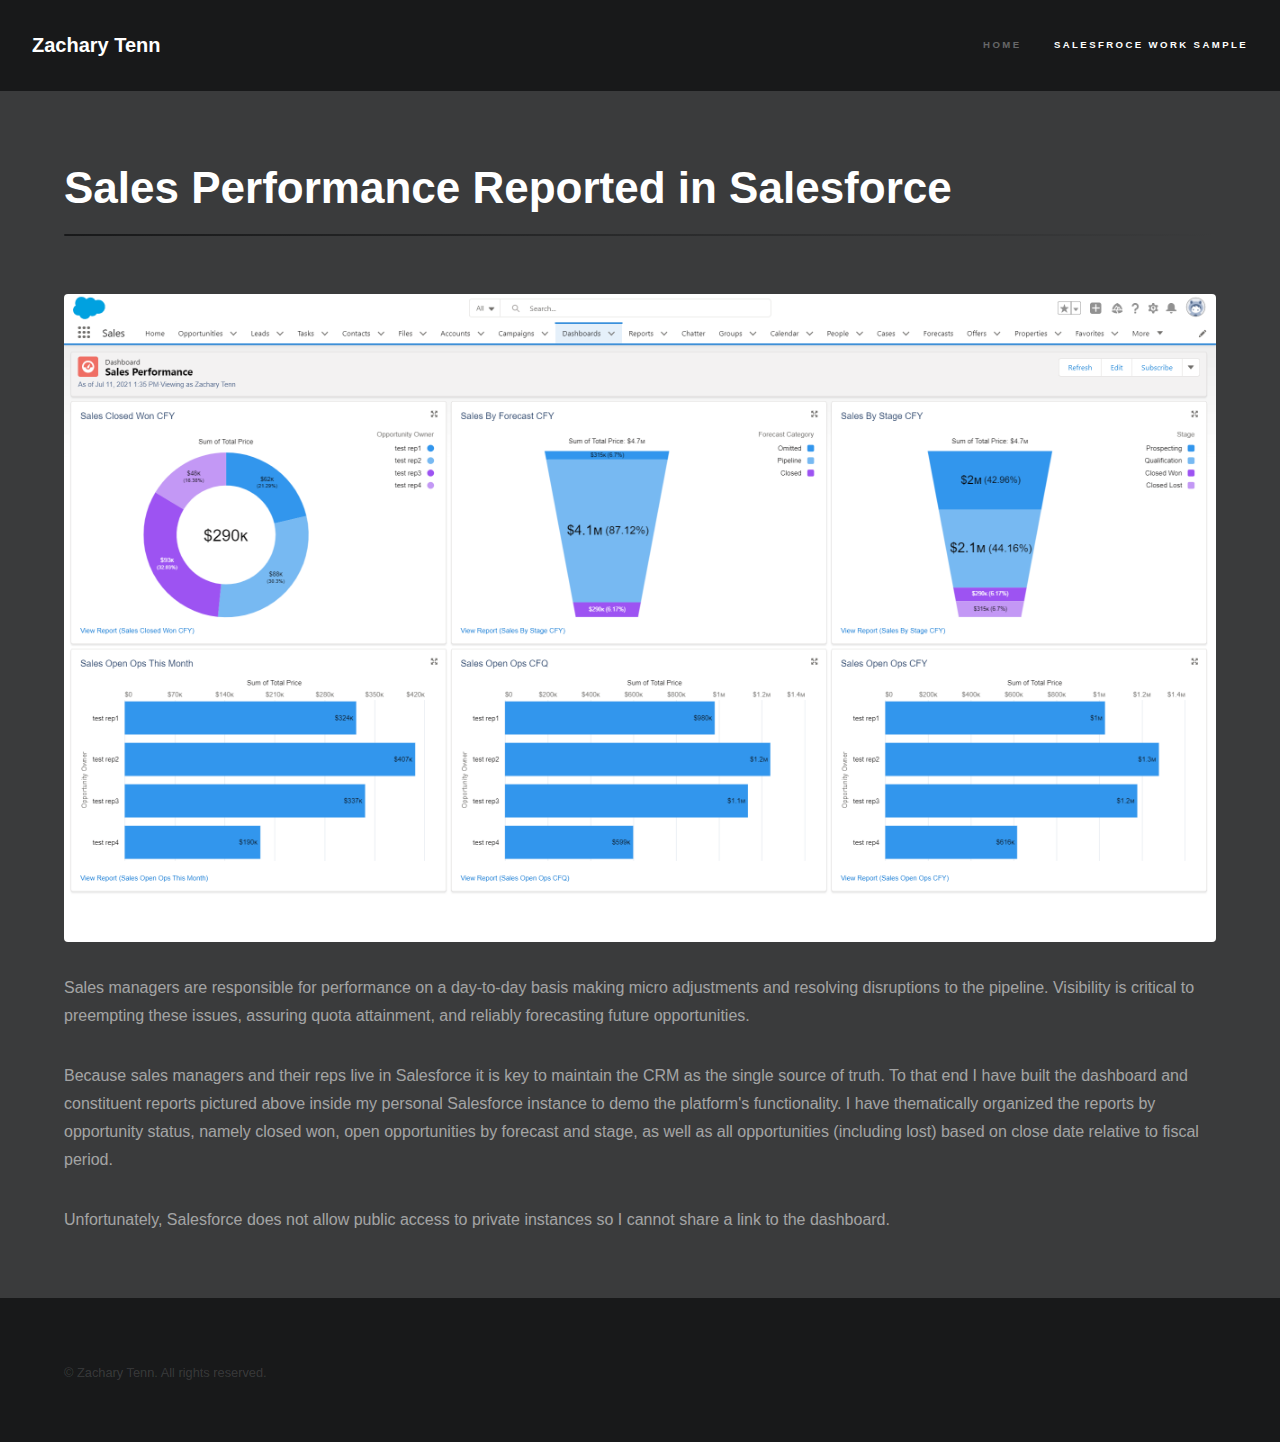
<file: salesforce1.html>
<!DOCTYPE HTML>
<!--
	Hyperspace by HTML5 UP
	html5up.net | @ajlkn
	Free for personal and commercial use under the CCA 3.0 license (html5up.net/license)
-->
<html>
	<head>
		<!-- Google tag (gtag.js) -->
		<script async src="https://www.googletagmanager.com/gtag/js?id=G-X0F1HDEXXN"></script>
		<script>
			window.dataLayer = window.dataLayer || [];
			function gtag(){dataLayer.push(arguments);}
			gtag('js', new Date());

			gtag('config', 'G-X0F1HDEXXN');
		</script>
		<title>Sales Performance Reported in Salesforce</title>
		<meta charset="utf-8" />
		<meta name="viewport" content="width=device-width, initial-scale=1, user-scalable=no" />
		<link rel="stylesheet" href="assets/css/main.css" />
		<noscript><link rel="stylesheet" href="assets/css/noscript.css" /></noscript>
	</head>
	<body class="is-preload">

		<!-- Header -->
			<header id="header">
				<a href="index.html" class="title">Zachary Tenn</a>
				<nav>
					<ul>
						<li><a href="index.html">Home</a></li>
						<li><a href="salesforce1.html" class="active">Salesfroce Work Sample</a></li>
					</ul>
				</nav>
			</header>

		<!-- Wrapper -->
			<div id="wrapper">

				<!-- Main -->
					<section id="main" class="wrapper">
						<div class="inner">
							<h1 class="major">Sales Performance Reported in Salesforce</h1>
							<span class="image fit"><img src="images/pic09.png" alt="" /></span>
							<p>Sales managers are responsible for performance on a day-to-day basis making micro adjustments and resolving disruptions to the pipeline. Visibility is critical to preempting these issues, assuring quota attainment, and reliably forecasting future opportunities.</p>
							<p>Because sales managers and their reps live in Salesforce it is key to maintain the CRM as the single source of truth. To that end I have built the dashboard and constituent reports pictured above inside my personal Salesforce instance to demo the platform's functionality. I have thematically organized the reports by opportunity status, namely closed won, open opportunities by forecast and stage, as well as all opportunities (including lost) based on close date relative to fiscal period.</p>
							<p>Unfortunately, Salesforce does not allow public access to private instances so I cannot share a link to the dashboard.</p>
						</div>
					</section>

			</div>

		<!-- Footer -->
			<footer id="footer" class="wrapper alt">
				<div class="inner">
					<ul class="menu">
						<li>&copy; Zachary Tenn. All rights reserved.</li>
					</ul>
				</div>
			</footer>

		<!-- Scripts -->
			<script src="assets/js/jquery.min.js"></script>
			<script src="assets/js/jquery.scrollex.min.js"></script>
			<script src="assets/js/jquery.scrolly.min.js"></script>
			<script src="assets/js/browser.min.js"></script>
			<script src="assets/js/breakpoints.min.js"></script>
			<script src="assets/js/util.js"></script>
			<script src="assets/js/main.js"></script>

	</body>
</html>
</file>
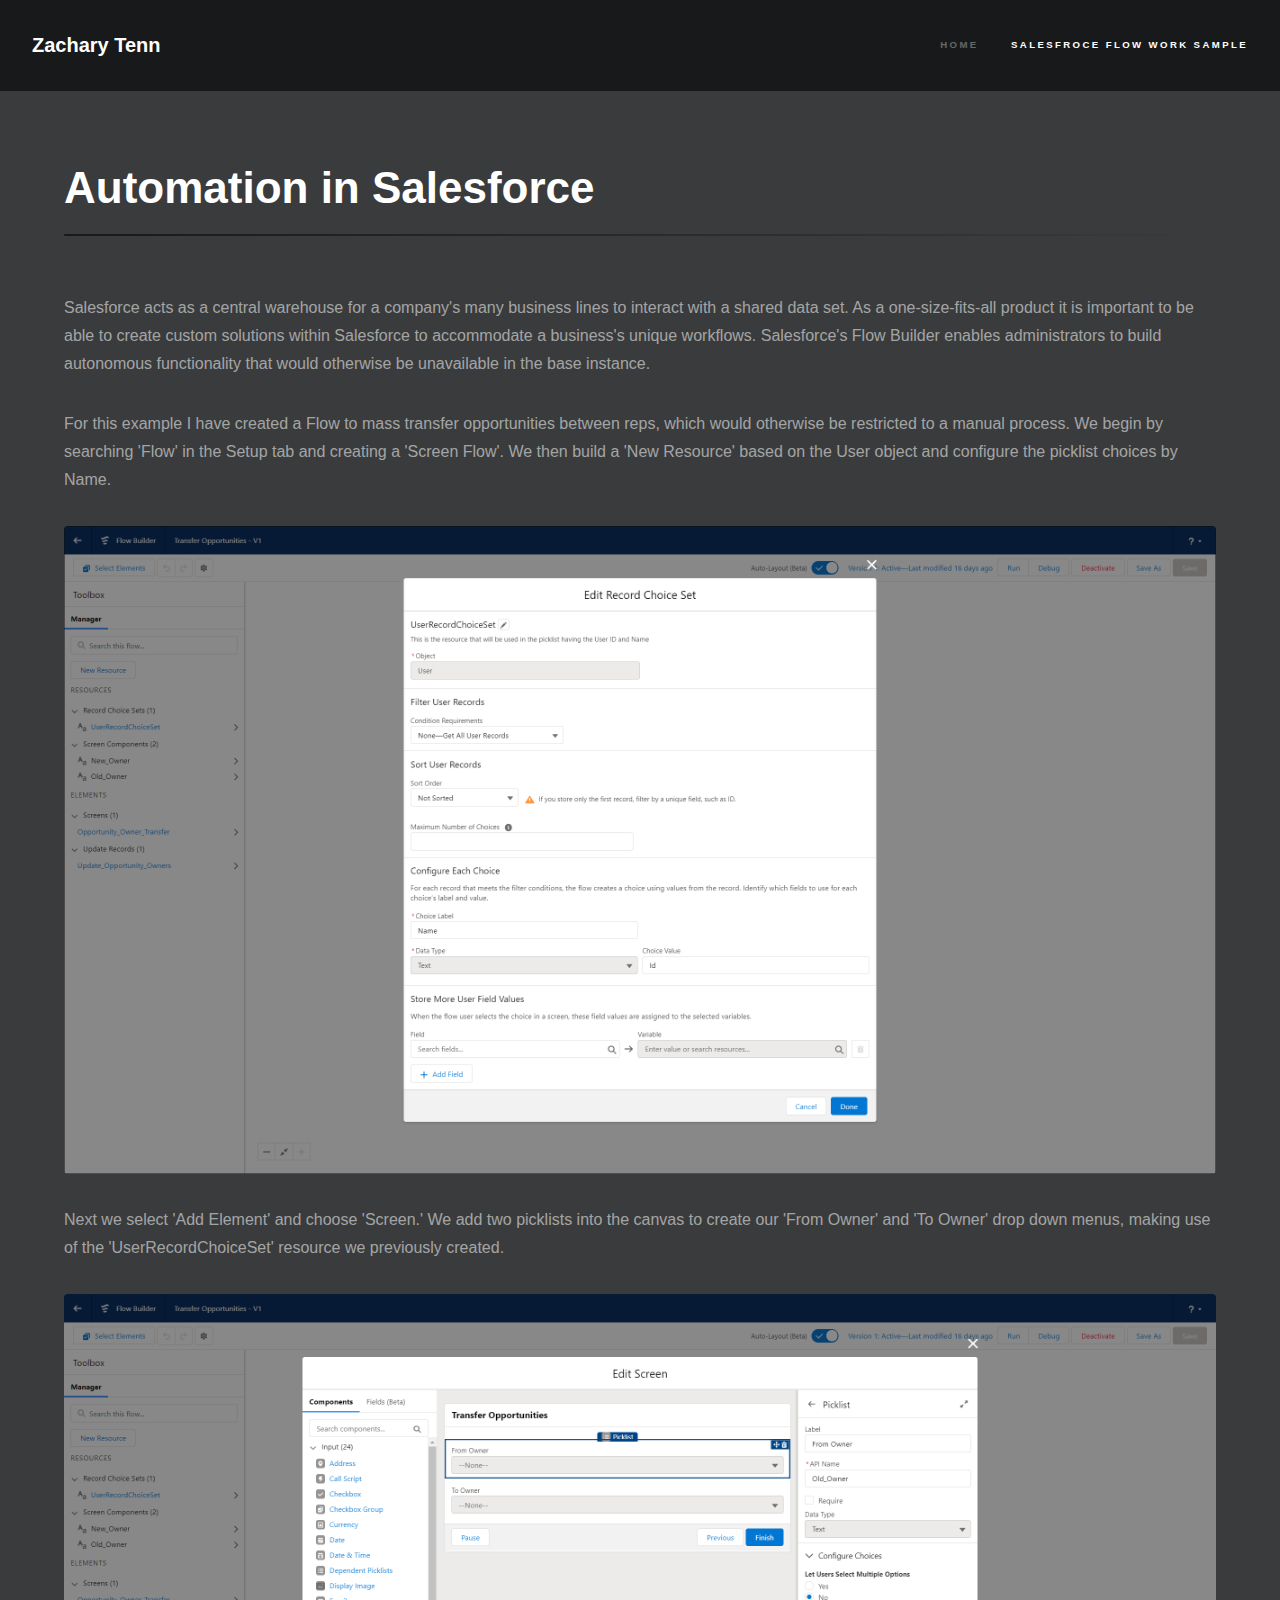
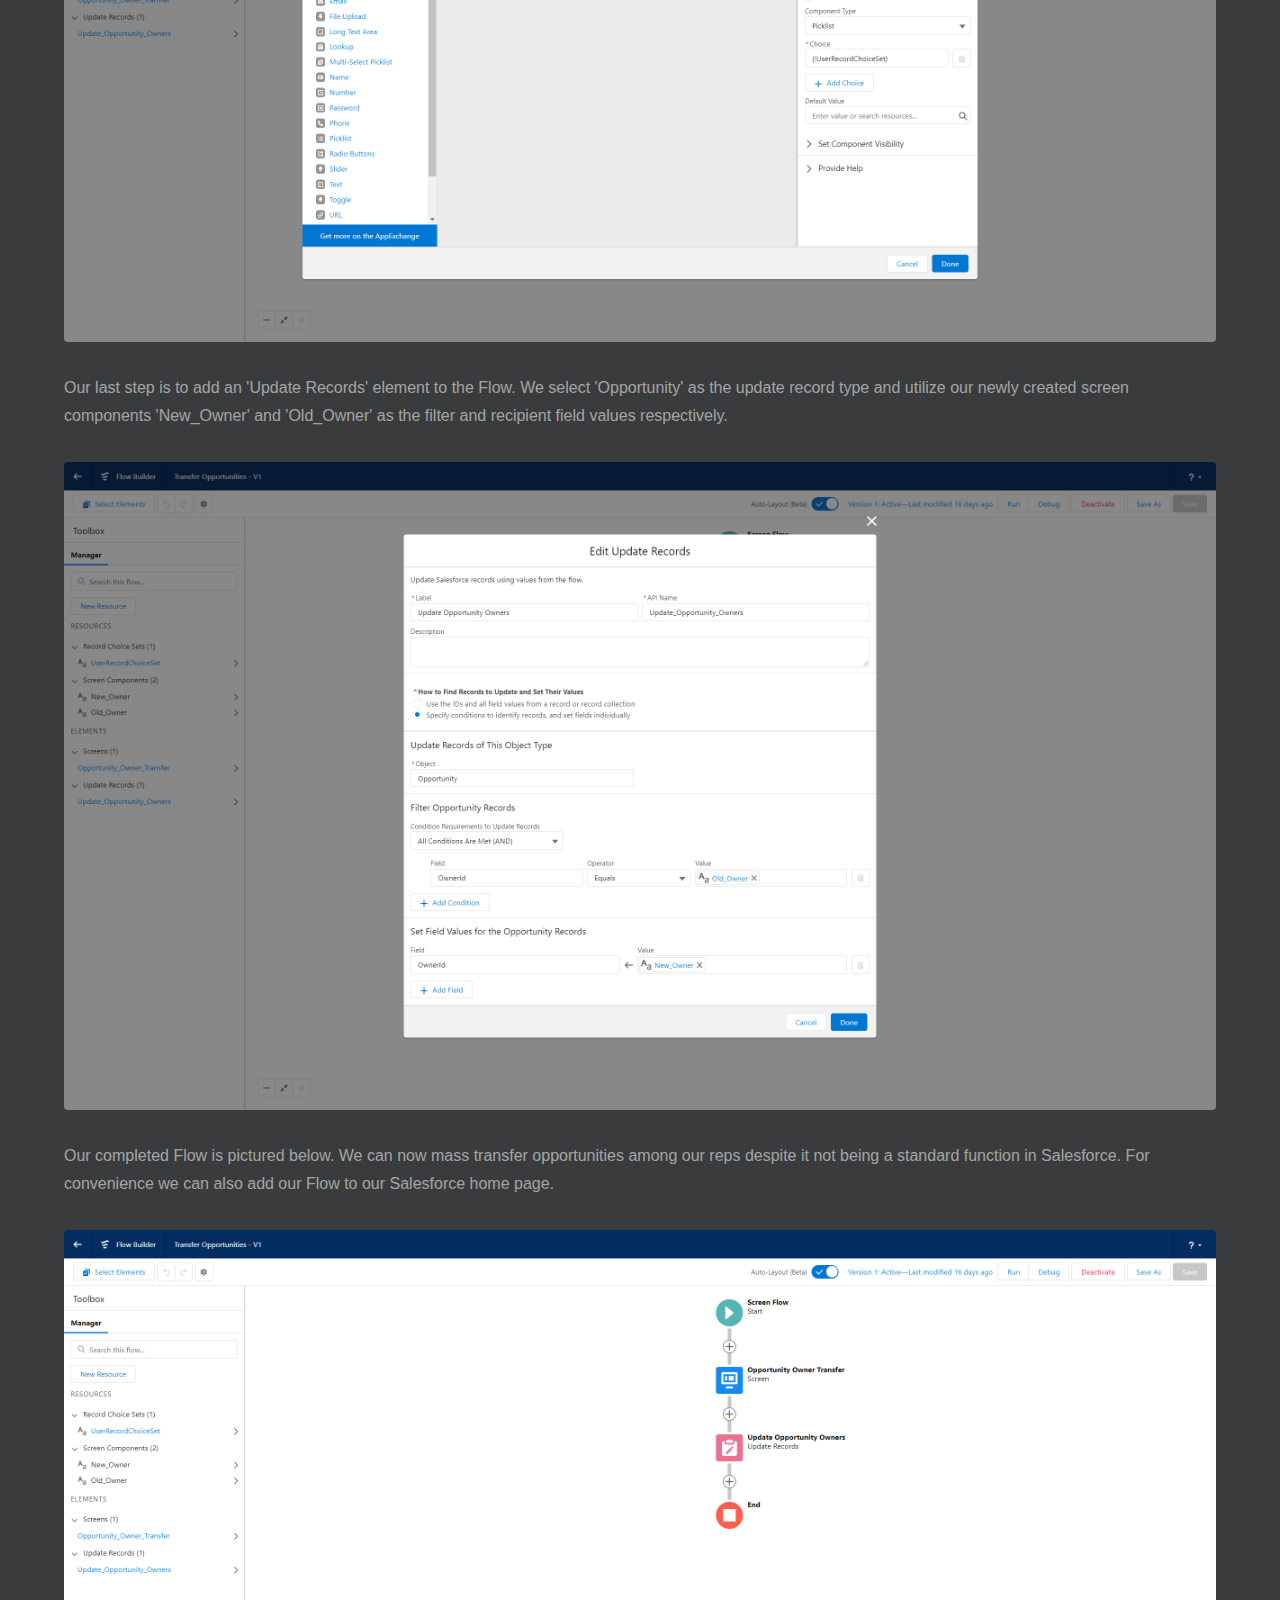
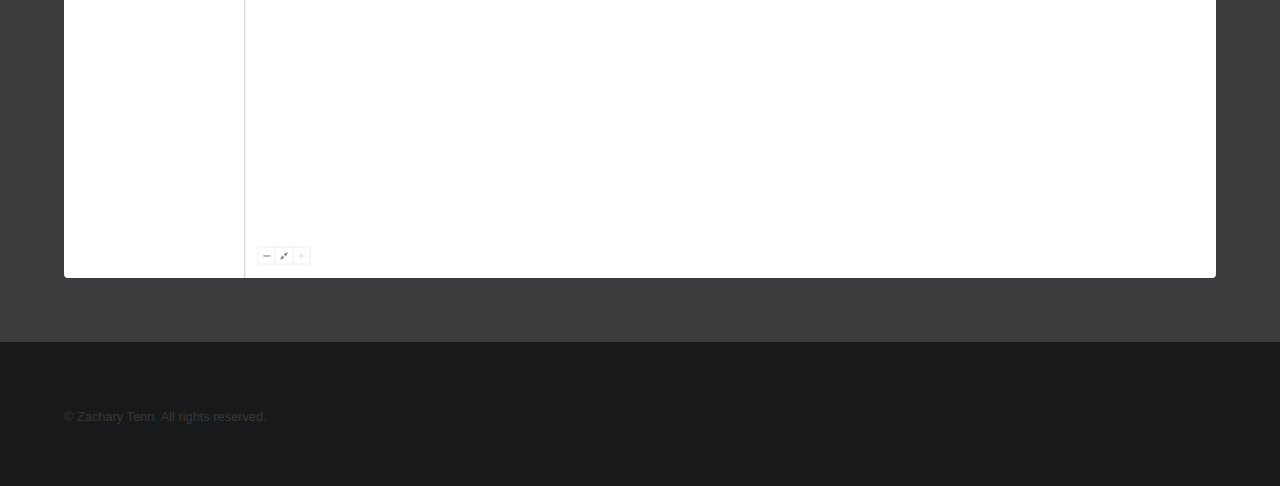
<file: Salesforce2.html>
<!DOCTYPE HTML>
<!--
	Hyperspace by HTML5 UP
	html5up.net | @ajlkn
	Free for personal and commercial use under the CCA 3.0 license (html5up.net/license)
-->
<html>
	<head>
		<title>Automation in Salesforce</title>
		<meta charset="utf-8" />
		<meta name="viewport" content="width=device-width, initial-scale=1, user-scalable=no" />
		<link rel="stylesheet" href="assets/css/main.css" />
		<noscript><link rel="stylesheet" href="assets/css/noscript.css" /></noscript>
	</head>
	<body class="is-preload">

		<!-- Header -->
			<header id="header">
				<a href="index.html" class="title">Zachary Tenn</a>
				<nav>
					<ul>
						<li><a href="index.html">Home</a></li>
						<li><a href="salesforce2.html" class="active">Salesfroce Flow Work Sample</a></li>
					</ul>
				</nav>
			</header>

		<!-- Wrapper -->
			<div id="wrapper">

				<!-- Main -->
					<section id="main" class="wrapper">
						<div class="inner">
							<h1 class="major">Automation in Salesforce</h1>
							<p>Salesforce acts as a central warehouse for a company's many business lines to interact with a shared data set. As a one-size-fits-all product it is important to be able to create custom solutions within Salesforce to accommodate a business's unique workflows. Salesforce's Flow Builder enables administrators to build autonomous functionality that would otherwise be unavailable in the base instance.</p>
							<p>For this example I have created a Flow to mass transfer opportunities between reps, which would otherwise be restricted to a manual process. We begin by searching 'Flow' in the Setup tab and creating a 'Screen Flow'. We then build a 'New Resource' based on the User object and configure the picklist choices by Name.</p>
							<span class="image fit"><img src="images/pic10.png" alt="" /></span>
							<p>Next we select 'Add Element' and choose 'Screen.' We add two picklists into the canvas to create our 'From Owner' and 'To Owner' drop down menus, making use of the 'UserRecordChoiceSet' resource we previously created.</p>
							<span class="image fit"><img src="images/pic11.png" alt="" /></span>
							<p>Our last step is to add an 'Update Records' element to the Flow. We select 'Opportunity' as the update record type and utilize our newly created screen components 'New_Owner' and 'Old_Owner' as the filter and recipient field values respectively.</p>
							<span class="image fit"><img src="images/pic12.png" alt="" /></span>
							<p>Our completed Flow is pictured below. We can now mass transfer opportunities among our reps despite it not being a standard function in Salesforce. For convenience we can also add our Flow to our Salesforce home page.</p>
							<span class="image fit"><img src="images/pic13.png" alt="" /></span>
						</div>
					</section>

			</div>

		<!-- Footer -->
			<footer id="footer" class="wrapper alt">
				<div class="inner">
					<ul class="menu">
						<li>&copy; Zachary Tenn. All rights reserved.</li>
					</ul>
				</div>
			</footer>

		<!-- Scripts -->
			<script src="assets/js/jquery.min.js"></script>
			<script src="assets/js/jquery.scrollex.min.js"></script>
			<script src="assets/js/jquery.scrolly.min.js"></script>
			<script src="assets/js/browser.min.js"></script>
			<script src="assets/js/breakpoints.min.js"></script>
			<script src="assets/js/util.js"></script>
			<script src="assets/js/main.js"></script>

	</body>
</html>
</file>
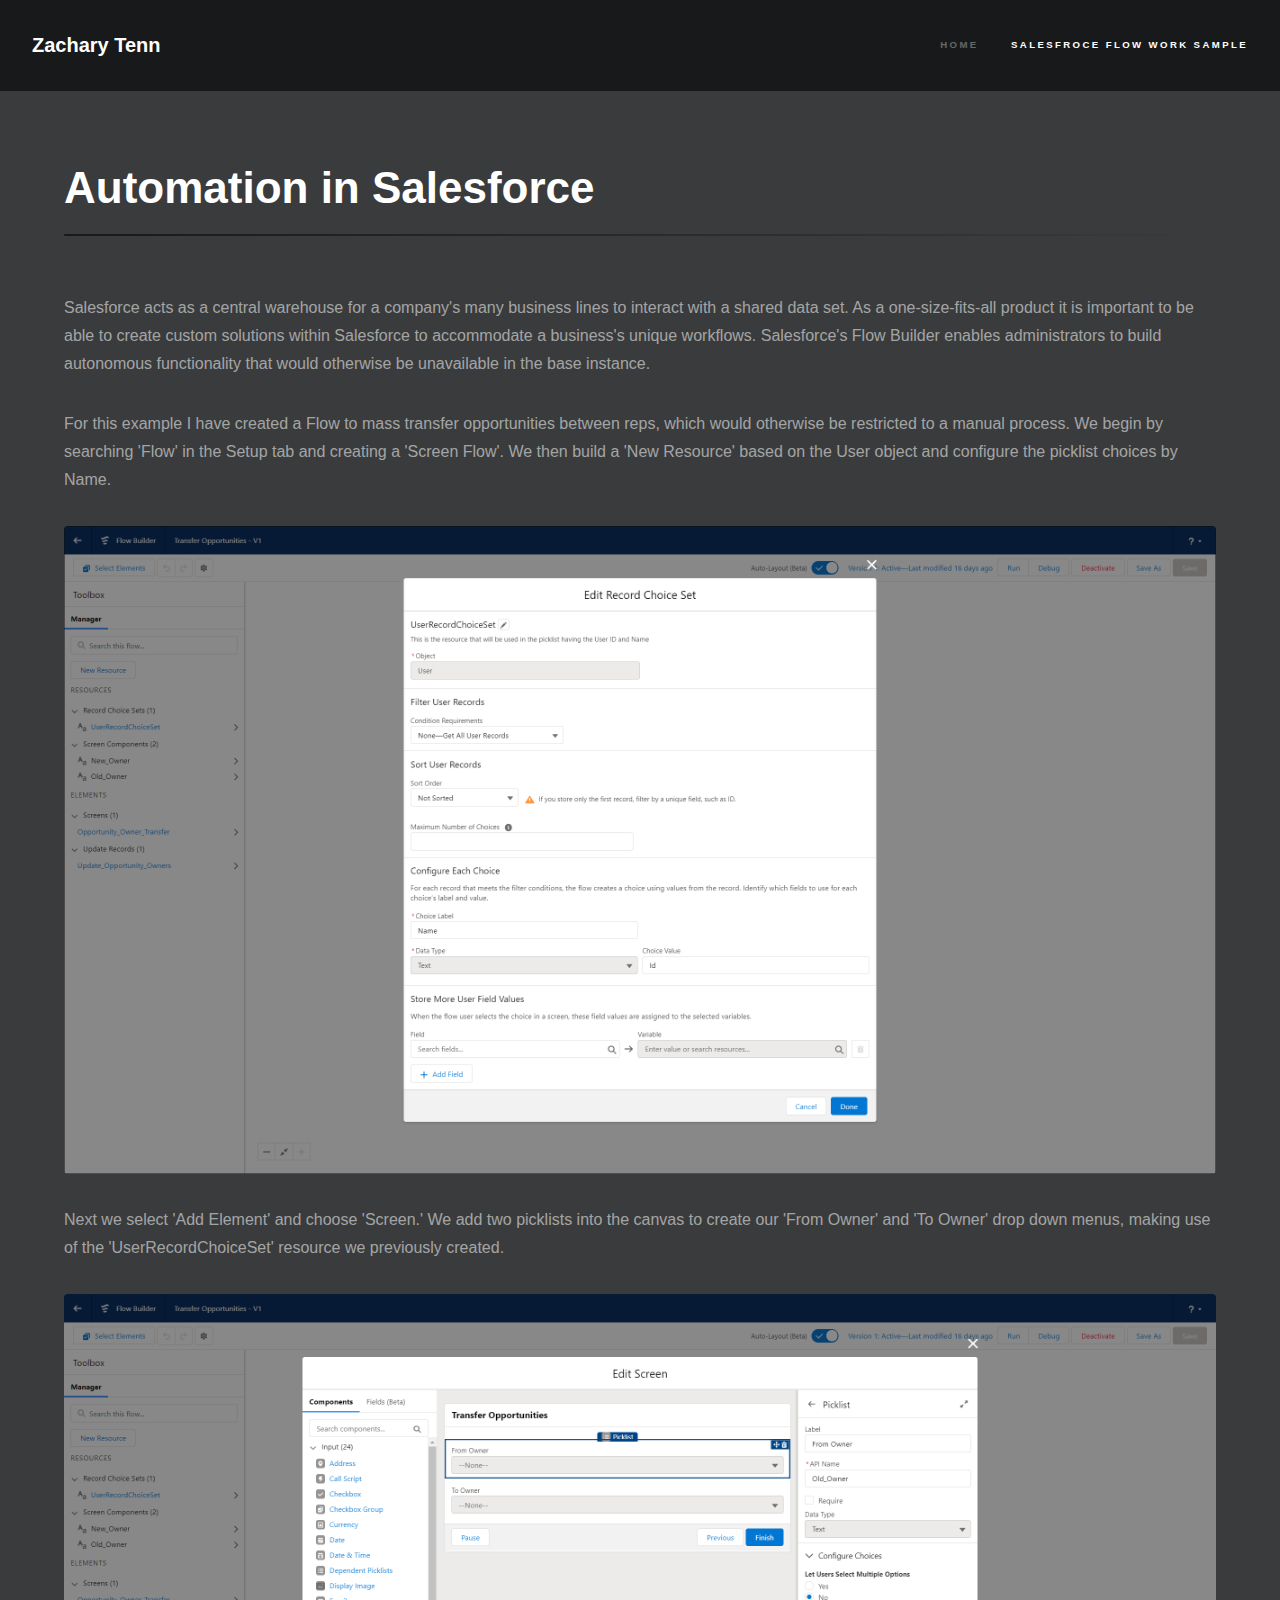
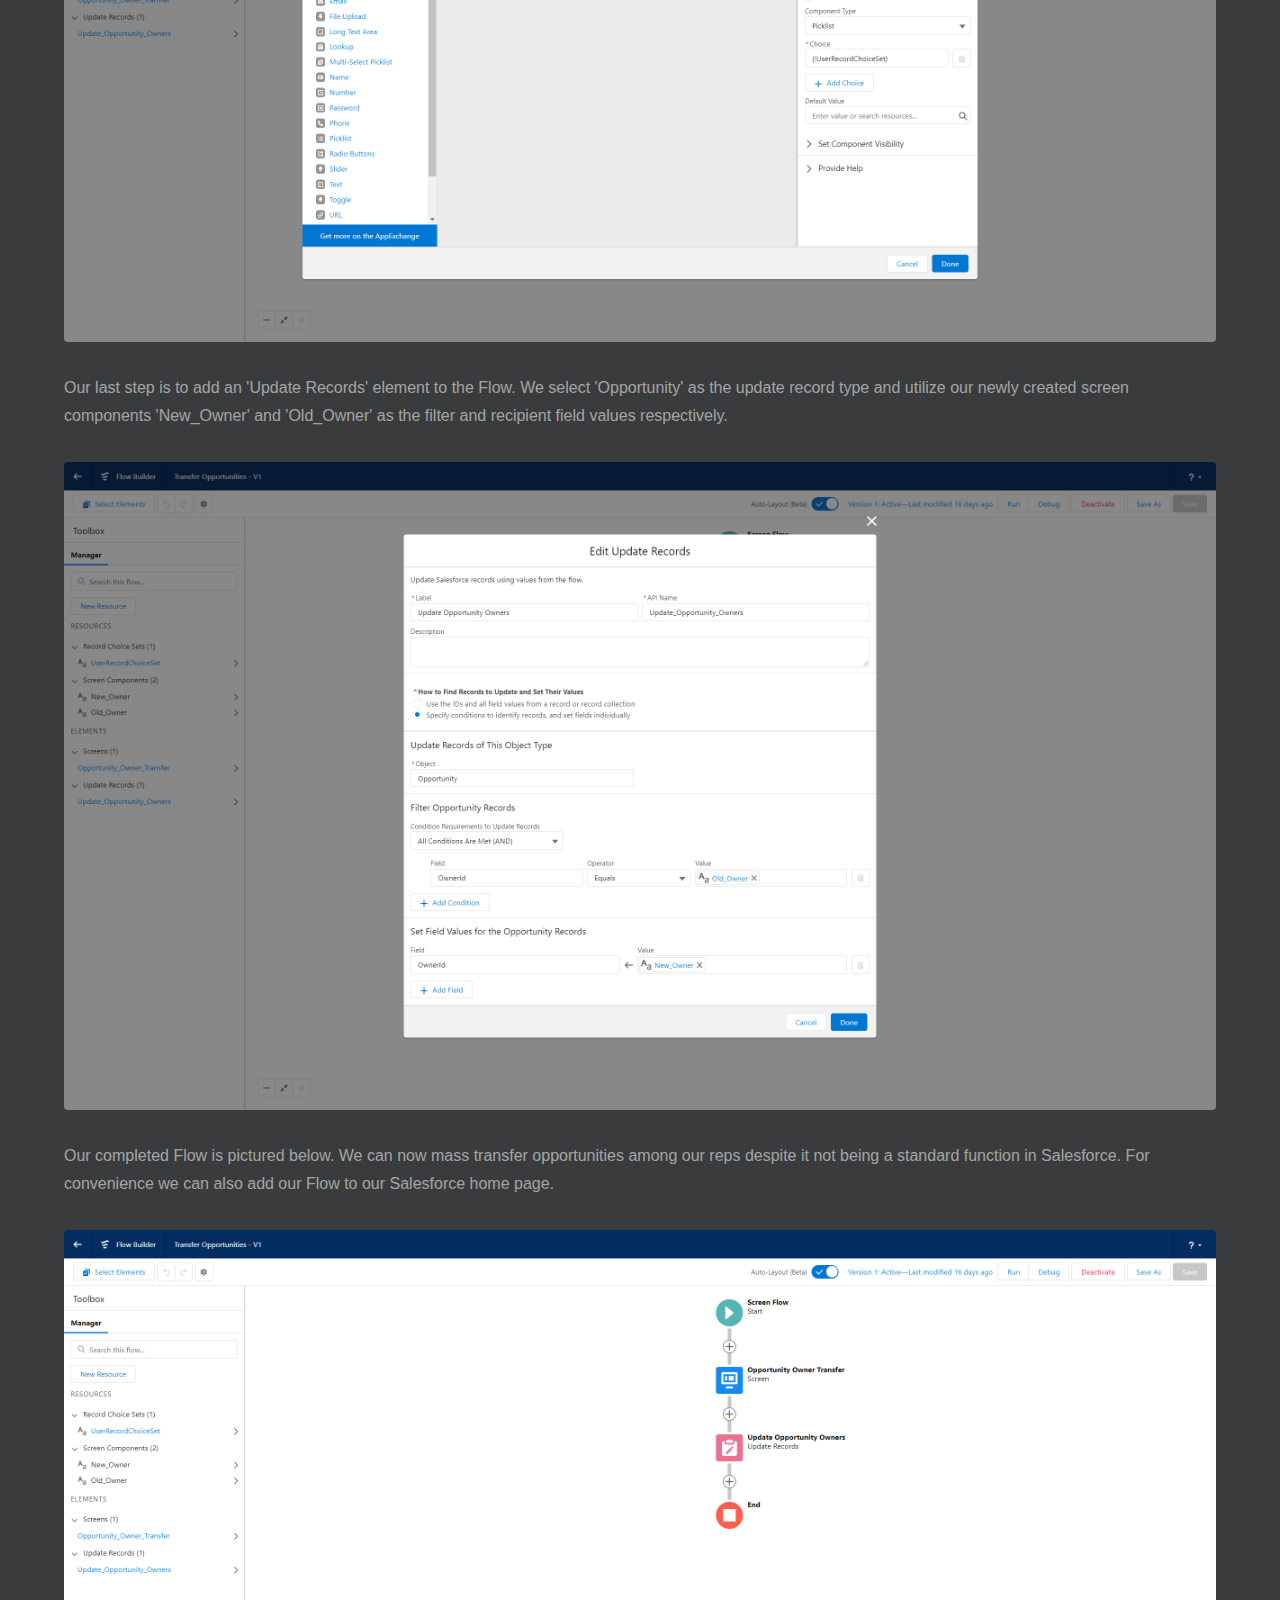
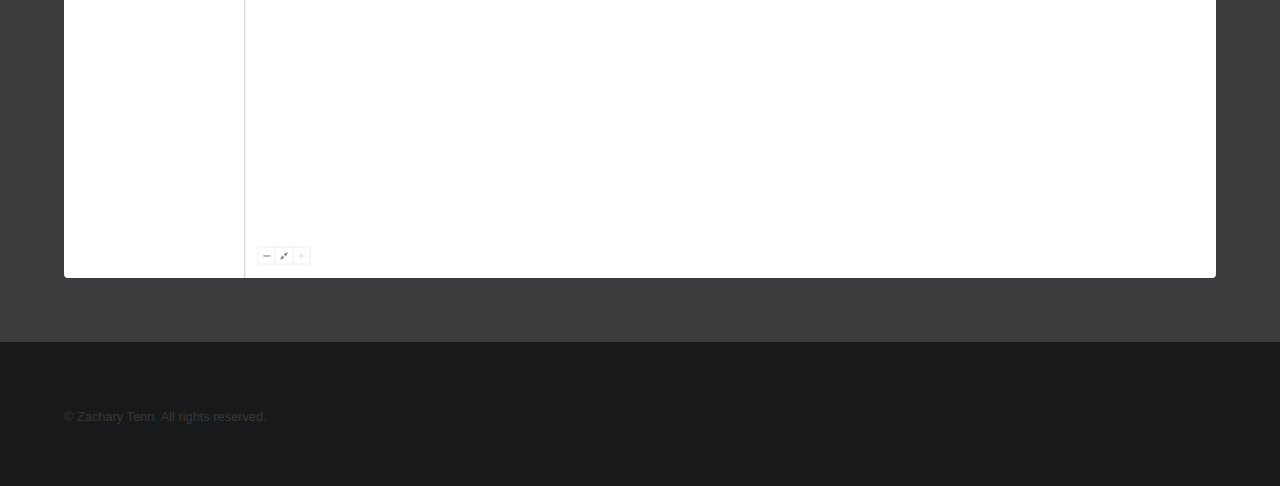
<file: salesforce2.html>
<!DOCTYPE HTML>
<!--
	Hyperspace by HTML5 UP
	html5up.net | @ajlkn
	Free for personal and commercial use under the CCA 3.0 license (html5up.net/license)
-->
<html>
	<head>
		<!-- Google tag (gtag.js) -->
		<script async src="https://www.googletagmanager.com/gtag/js?id=G-X0F1HDEXXN"></script>
		<script>
			window.dataLayer = window.dataLayer || [];
			function gtag(){dataLayer.push(arguments);}
			gtag('js', new Date());

			gtag('config', 'G-X0F1HDEXXN');
		</script>
		<title>Automation in Salesforce</title>
		<meta charset="utf-8" />
		<meta name="viewport" content="width=device-width, initial-scale=1, user-scalable=no" />
		<link rel="stylesheet" href="assets/css/main.css" />
		<noscript><link rel="stylesheet" href="assets/css/noscript.css" /></noscript>
	</head>
	<body class="is-preload">

		<!-- Header -->
			<header id="header">
				<a href="index.html" class="title">Zachary Tenn</a>
				<nav>
					<ul>
						<li><a href="index.html">Home</a></li>
						<li><a href="salesforce2.html" class="active">Salesfroce Flow Work Sample</a></li>
					</ul>
				</nav>
			</header>

		<!-- Wrapper -->
			<div id="wrapper">

				<!-- Main -->
					<section id="main" class="wrapper">
						<div class="inner">
							<h1 class="major">Automation in Salesforce</h1>
							<p>Salesforce acts as a central warehouse for a company's many business lines to interact with a shared data set. As a one-size-fits-all product it is important to be able to create custom solutions within Salesforce to accommodate a business's unique workflows. Salesforce's Flow Builder enables administrators to build autonomous functionality that would otherwise be unavailable in the base instance.</p>
							<p>For this example I have created a Flow to mass transfer opportunities between reps, which would otherwise be restricted to a manual process. We begin by searching 'Flow' in the Setup tab and creating a 'Screen Flow'. We then build a 'New Resource' based on the User object and configure the picklist choices by Name.</p>
							<span class="image fit"><img src="images/pic10.png" alt="" /></span>
							<p>Next we select 'Add Element' and choose 'Screen.' We add two picklists into the canvas to create our 'From Owner' and 'To Owner' drop down menus, making use of the 'UserRecordChoiceSet' resource we previously created.</p>
							<span class="image fit"><img src="images/pic11.png" alt="" /></span>
							<p>Our last step is to add an 'Update Records' element to the Flow. We select 'Opportunity' as the update record type and utilize our newly created screen components 'New_Owner' and 'Old_Owner' as the filter and recipient field values respectively.</p>
							<span class="image fit"><img src="images/pic12.png" alt="" /></span>
							<p>Our completed Flow is pictured below. We can now mass transfer opportunities among our reps despite it not being a standard function in Salesforce. For convenience we can also add our Flow to our Salesforce home page.</p>
							<span class="image fit"><img src="images/pic13.png" alt="" /></span>
						</div>
					</section>

			</div>

		<!-- Footer -->
			<footer id="footer" class="wrapper alt">
				<div class="inner">
					<ul class="menu">
						<li>&copy; Zachary Tenn. All rights reserved.</li>
					</ul>
				</div>
			</footer>

		<!-- Scripts -->
			<script src="assets/js/jquery.min.js"></script>
			<script src="assets/js/jquery.scrollex.min.js"></script>
			<script src="assets/js/jquery.scrolly.min.js"></script>
			<script src="assets/js/browser.min.js"></script>
			<script src="assets/js/breakpoints.min.js"></script>
			<script src="assets/js/util.js"></script>
			<script src="assets/js/main.js"></script>

	</body>
</html>
</file>
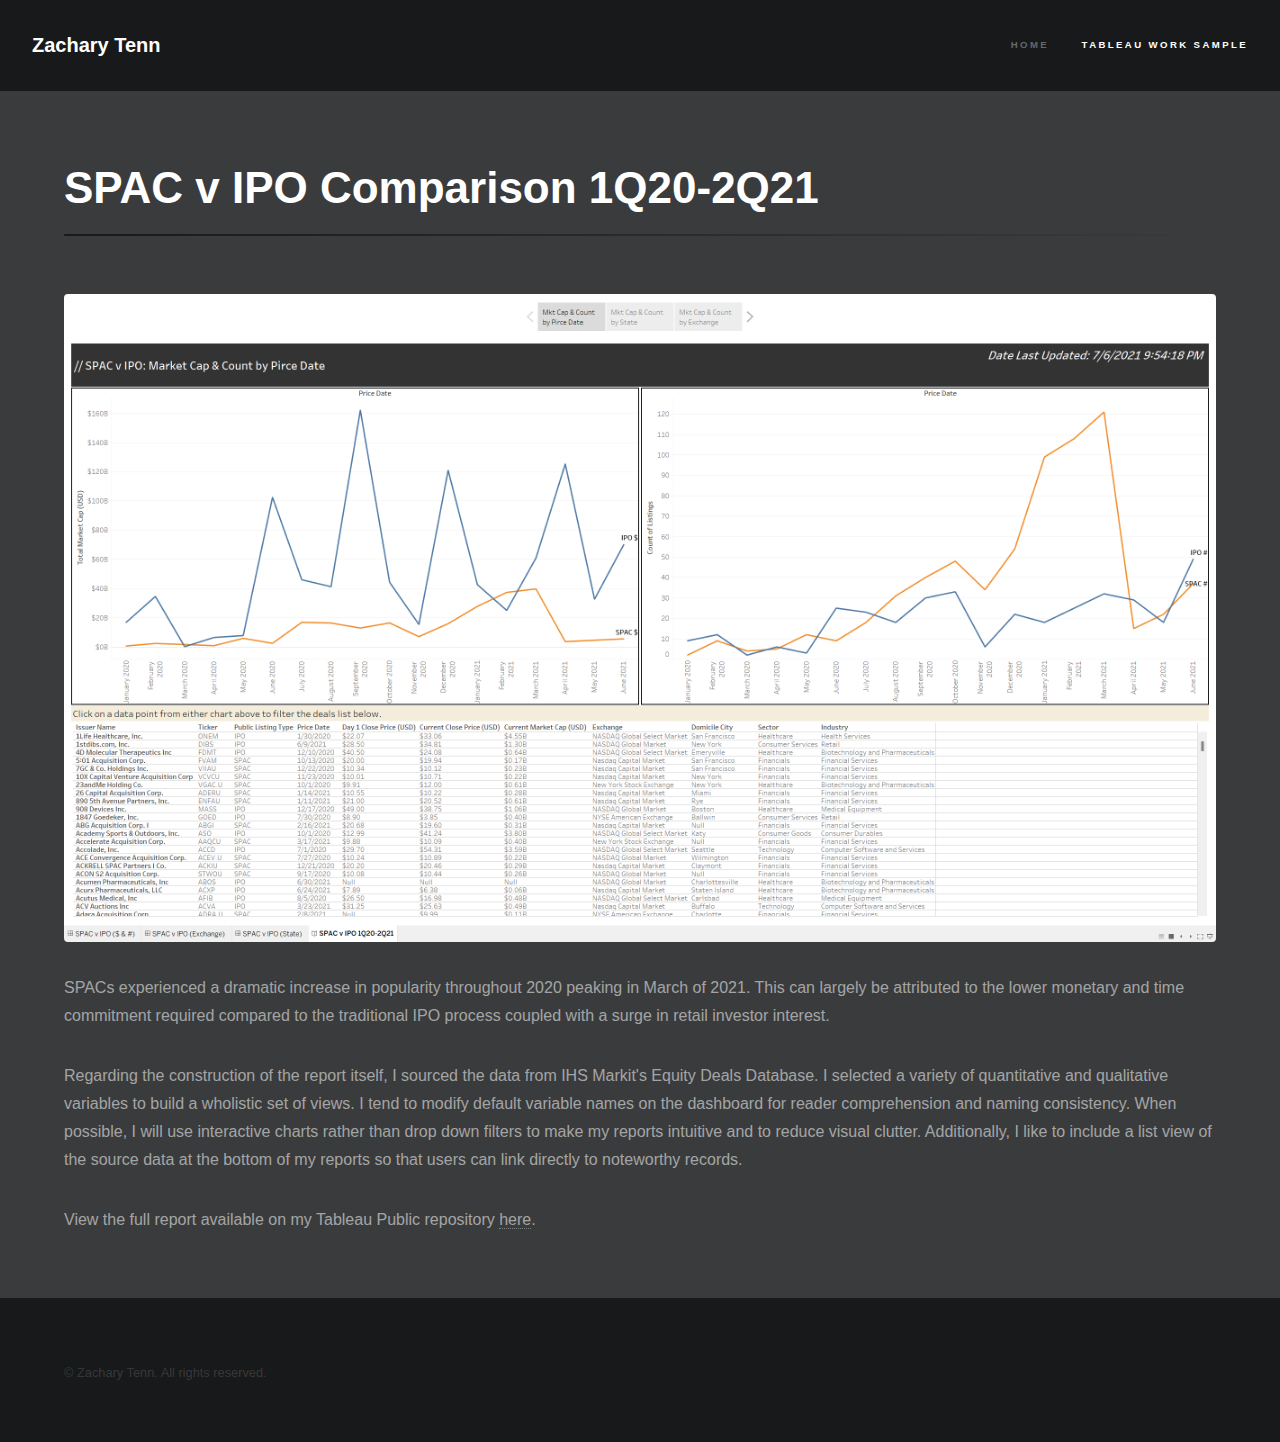
<file: tableau1.html>
<!DOCTYPE HTML>
<!--
	Hyperspace by HTML5 UP
	html5up.net | @ajlkn
	Free for personal and commercial use under the CCA 3.0 license (html5up.net/license)
-->
<html>
	<head>
		<!-- Google tag (gtag.js) -->
		<script async src="https://www.googletagmanager.com/gtag/js?id=G-X0F1HDEXXN"></script>
		<script>
			window.dataLayer = window.dataLayer || [];
			function gtag(){dataLayer.push(arguments);}
			gtag('js', new Date());

			gtag('config', 'G-X0F1HDEXXN');
		</script>
		<title>SPAC v IPO Comparison 1Q20-1H21</title>
		<meta charset="utf-8" />
		<meta name="viewport" content="width=device-width, initial-scale=1, user-scalable=no" />
		<link rel="stylesheet" href="assets/css/main.css" />
		<noscript><link rel="stylesheet" href="assets/css/noscript.css" /></noscript>
	</head>
	<body class="is-preload">

		<!-- Header -->
			<header id="header">
				<a href="index.html" class="title">Zachary Tenn</a>
				<nav>
					<ul>
						<li><a href="index.html">Home</a></li>
						<li><a href="tableau1.html" class="active">Tableau Work Sample</a></li>
					</ul>
				</nav>
			</header>

		<!-- Wrapper -->
			<div id="wrapper">

				<!-- Main -->
					<section id="main" class="wrapper">
						<div class="inner">
							<h1 class="major">SPAC v IPO Comparison 1Q20-2Q21</h1>
							<span class="image fit"><img src="images/pic07.png" alt="" /></span>
							<p>SPACs experienced a dramatic increase in popularity throughout 2020 peaking in March of 2021. This can largely be attributed to the lower monetary and time commitment required compared to the traditional IPO process coupled with a surge in retail investor interest.</p>
							<p>Regarding the construction of the report itself, I sourced the data from IHS Markit's Equity Deals Database. I selected a variety of quantitative and qualitative variables to build a wholistic set of views. I tend to modify default variable names on the dashboard for reader comprehension and naming consistency. When possible, I will use interactive charts rather than drop down filters to make my reports intuitive and to reduce visual clutter. Additionally, I like to include a list view of the source data at the bottom of my reports so that users can link directly to noteworthy records.</p>
							<p>View the full report available on my Tableau Public repository <a href="https://public.tableau.com/app/profile/zachary.tenn/viz/SPACvIPO1Q20-1H21/SPACvIPO1Q20-2Q21">here</a>.</p>
						</div>
					</section>

			</div>

		<!-- Footer -->
			<footer id="footer" class="wrapper alt">
				<div class="inner">
					<ul class="menu">
						<li>&copy; Zachary Tenn. All rights reserved.</li>
					</ul>
				</div>
			</footer>

		<!-- Scripts -->
			<script src="assets/js/jquery.min.js"></script>
			<script src="assets/js/jquery.scrollex.min.js"></script>
			<script src="assets/js/jquery.scrolly.min.js"></script>
			<script src="assets/js/browser.min.js"></script>
			<script src="assets/js/breakpoints.min.js"></script>
			<script src="assets/js/util.js"></script>
			<script src="assets/js/main.js"></script>

	</body>
</html>
</file>
<file: assets/css/noscript.css>
/*
	Hyperspace by HTML5 UP
	html5up.net | @ajlkn
	Free for personal and commercial use under the CCA 3.0 license (html5up.net/license)
*/

/* Spotlights */

	.spotlights > section > .image:before {
		opacity: 0 !important;
	}

	.spotlights > section > .content > .inner {
		-moz-transform: none !important;
		-webkit-transform: none !important;
		-ms-transform: none !important;
		transform: none !important;
		opacity: 1 !important;
	}

/* Wrapper */

	.wrapper > .inner {
		opacity: 1 !important;
		-moz-transform: none !important;
		-webkit-transform: none !important;
		-ms-transform: none !important;
		transform: none !important;
	}

/* Sidebar */

	#sidebar > .inner {
		opacity: 1 !important;
	}

	#sidebar nav > ul > li {
		-moz-transform: none !important;
		-webkit-transform: none !important;
		-ms-transform: none !important;
		transform: none !important;
		opacity: 1 !important;
	}
</file>
<file: assets/css/main.css>
@import url(fontawesome-all.min.css);

/*
	Hyperspace by HTML5 UP
	html5up.net | @ajlkn
	Free for personal and commercial use under the CCA 3.0 license (html5up.net/license)
*/

html, body, div, span, applet, object,
iframe, h1, h2, h3, h4, h5, h6, p, blockquote,
pre, a, abbr, acronym, address, big, cite,
code, del, dfn, em, img, ins, kbd, q, s, samp,
small, strike, strong, sub, sup, tt, var, b,
u, i, center, dl, dt, dd, ol, ul, li, fieldset,
form, label, legend, table, caption, tbody,
tfoot, thead, tr, th, td, article, aside,
canvas, details, embed, figure, figcaption,
footer, header, hgroup, menu, nav, output, ruby,
section, summary, time, mark, audio, video {
	margin: 0;
	padding: 0;
	border: 0;
	font-size: 100%;
	font: inherit;
	vertical-align: baseline;}

article, aside, details, figcaption, figure,
footer, header, hgroup, menu, nav, section {
	display: block;}

body {
	line-height: 1;
}

ol, ul {
	list-style: none;
}

blockquote, q {
	quotes: none;
}

	blockquote:before, blockquote:after, q:before, q:after {
		content: '';
		content: none;
	}

table {
	border-collapse: collapse;
	border-spacing: 0;
}

body {
	-webkit-text-size-adjust: none;
}

mark {
	background-color: transparent;
	color: inherit;
}

input::-moz-focus-inner {
	border: 0;
	padding: 0;
}

input, select, textarea {
	-moz-appearance: none;
	-webkit-appearance: none;
	-ms-appearance: none;
	appearance: none;
}

/* Basic */

	@-ms-viewport {
		width: device-width;
	}

	body {
		-ms-overflow-style: scrollbar;
	}

	@media screen and (max-width: 480px) {

		html, body {
			min-width: 320px;
		}

	}

	html {
		box-sizing: border-box;
	}

	*, *:before, *:after {
		box-sizing: inherit;
	}

	body {
		background: #3A3B3C;
	}

		body.is-preload *, body.is-preload *:before, body.is-preload *:after {
			-moz-animation: none !important;
			-webkit-animation: none !important;
			-ms-animation: none !important;
			animation: none !important;
			-moz-transition: none !important;
			-webkit-transition: none !important;
			-ms-transition: none !important;
			transition: none !important;
		}

/* Type */

	body, input, select, textarea {
		color: rgba(255, 255, 255, 0.55);
		font-family: Arial, Helvetica, sans-serif;
		font-size: 16.5pt;
		font-weight: normal;
		line-height: 1.75;
	}

		@media screen and (max-width: 1680px) {

			body, input, select, textarea {
				font-size: 13pt;
			}

		}

		@media screen and (max-width: 1280px) {

			body, input, select, textarea {
				font-size: 12pt;
			}

		}

		@media screen and (max-width: 360px) {

			body, input, select, textarea {
				font-size: 11pt;
			}

		}

	a {
		-moz-transition: color 0.2s ease, border-bottom-color 0.2s ease;
		-webkit-transition: color 0.2s ease, border-bottom-color 0.2s ease;
		-ms-transition: color 0.2s ease, border-bottom-color 0.2s ease;
		transition: color 0.2s ease, border-bottom-color 0.2s ease;
		border-bottom: dotted 1px rgba(255, 255, 255, 0.35);
		color: inherit;
		text-decoration: none;
	}

		a:hover {
			border-bottom-color: transparent;
			color: #ffffff;
		}

	strong, b {
		color: #ffffff;
		font-weight: bold;
	}

	em, i {
		font-style: italic;
	}

	p {
		margin: 0 0 2em 0;
	}

	h1, h2, h3, h4, h5, h6 {
		color: #ffffff;
		font-weight: bold;
		line-height: 1.5;
		margin: 0 0 0.5em 0;
	}

		h1 a, h2 a, h3 a, h4 a, h5 a, h6 a {
			color: inherit;
			text-decoration: none;
		}

	h1 {
		font-size: 2.75em;
	}

		h1.major {
			margin: 0 0 1.3em 0;
			position: relative;
			padding-bottom: 0.35em;
		}

			h1.major:after {
				background-image: -moz-linear-gradient(to right, #18191A, #3A3B3C);
				background-image: -webkit-linear-gradient(to right, #18191A, #3A3B3C);
				background-image: -ms-linear-gradient(to right, #18191A, #3A3B3C);
				background-image: linear-gradient(to right, #18191A, #3A3B3C);
				-moz-transition: max-width 0.2s ease;
				-webkit-transition: max-width 0.2s ease;
				-ms-transition: max-width 0.2s ease;
				transition: max-width 0.2s ease;
				border-radius: 0.2em;
				bottom: 0;
				content: '';
				height: 0.05em;
				position: absolute;
				right: 0;
				width: 100%;
			}

	h2 {
		font-size: 1.75em;
	}

	h3 {
		font-size: 1.1em;
	}

	h4 {
		font-size: 1em;
	}

	h5 {
		font-size: 0.8em;
	}

	h6 {
		font-size: 0.6em;
	}

	@media screen and (max-width: 736px) {

		h1 {
			font-size: 2em;
		}

		h2 {
			font-size: 1.25em;
		}

		h3 {
			font-size: 1em;
		}

		h4 {
			font-size: 0.8em;
		}

		h5 {
			font-size: 0.6em;
		}

		h6 {
			font-size: 0.6em;
		}

	}

	sub {
		font-size: 0.8em;
		position: relative;
		top: 0.5em;
	}

	sup {
		font-size: 0.8em;
		position: relative;
		top: -0.5em;
	}

	blockquote {
		border-left: solid 4px rgba(255, 255, 255, 0.15);
		font-style: italic;
		margin: 0 0 2em 0;
		padding: 0.5em 0 0.5em 2em;
	}

	code {
		background: rgba(255, 255, 255, 0.05);
		border-radius: 0.25em;
		border: solid 1px rgba(255, 255, 255, 0.15);
		font-family: "Courier New", monospace;
		font-size: 0.9em;
		margin: 0 0.25em;
		padding: 0.25em 0.65em;
	}

	pre {
		-webkit-overflow-scrolling: touch;
		font-family: "Courier New", monospace;
		font-size: 0.9em;
		margin: 0 0 2em 0;
	}

		pre code {
			display: block;
			line-height: 1.75em;
			padding: 1em 1.5em;
			overflow-x: auto;
		}

	hr {
		border: 0;
		border-bottom: solid 1px rgba(255, 255, 255, 0.15);
		margin: 2em 0;
	}

		hr.major {
			margin: 3em 0;
		}

	.align-left {
		text-align: left;
	}

	.align-center {
		text-align: center;
	}

	.align-right {
		text-align: right;
	}

/* Row */

	.row {
		display: flex;
		flex-wrap: wrap;
		box-sizing: border-box;
		align-items: stretch;
	}

		.row > * {
			box-sizing: border-box;
		}

		.row.gtr-uniform > * > :last-child {
			margin-bottom: 0;
		}

		.row.aln-left {
			justify-content: flex-start;
		}

		.row.aln-center {
			justify-content: center;
		}

		.row.aln-right {
			justify-content: flex-end;
		}

		.row.aln-top {
			align-items: flex-start;
		}

		.row.aln-middle {
			align-items: center;
		}

		.row.aln-bottom {
			align-items: flex-end;
		}

		.row > .imp {
			order: -1;
		}

		.row > .col-1 {
			width: 8.33333%;
		}

		.row > .off-1 {
			margin-left: 8.33333%;
		}

		.row > .col-2 {
			width: 16.66667%;
		}

		.row > .off-2 {
			margin-left: 16.66667%;
		}

		.row > .col-3 {
			width: 25%;
		}

		.row > .off-3 {
			margin-left: 25%;
		}

		.row > .col-4 {
			width: 33.33333%;
		}

		.row > .off-4 {
			margin-left: 33.33333%;
		}

		.row > .col-5 {
			width: 41.66667%;
		}

		.row > .off-5 {
			margin-left: 41.66667%;
		}

		.row > .col-6 {
			width: 50%;
		}

		.row > .off-6 {
			margin-left: 50%;
		}

		.row > .col-7 {
			width: 58.33333%;
		}

		.row > .off-7 {
			margin-left: 58.33333%;
		}

		.row > .col-8 {
			width: 66.66667%;
		}

		.row > .off-8 {
			margin-left: 66.66667%;
		}

		.row > .col-9 {
			width: 75%;
		}

		.row > .off-9 {
			margin-left: 75%;
		}

		.row > .col-10 {
			width: 83.33333%;
		}

		.row > .off-10 {
			margin-left: 83.33333%;
		}

		.row > .col-11 {
			width: 91.66667%;
		}

		.row > .off-11 {
			margin-left: 91.66667%;
		}

		.row > .col-12 {
			width: 100%;
		}

		.row > .off-12 {
			margin-left: 100%;
		}

		.row.gtr-0 {
			margin-top: 0;
			margin-left: 0em;
		}

			.row.gtr-0 > * {
				padding: 0 0 0 0em;
			}

			.row.gtr-0.gtr-uniform {
				margin-top: 0em;
			}

				.row.gtr-0.gtr-uniform > * {
					padding-top: 0em;
				}

		.row.gtr-25 {
			margin-top: 0;
			margin-left: -0.375em;
		}

			.row.gtr-25 > * {
				padding: 0 0 0 0.375em;
			}

			.row.gtr-25.gtr-uniform {
				margin-top: -0.375em;
			}

				.row.gtr-25.gtr-uniform > * {
					padding-top: 0.375em;
				}

		.row.gtr-50 {
			margin-top: 0;
			margin-left: -0.75em;
		}

			.row.gtr-50 > * {
				padding: 0 0 0 0.75em;
			}

			.row.gtr-50.gtr-uniform {
				margin-top: -0.75em;
			}

				.row.gtr-50.gtr-uniform > * {
					padding-top: 0.75em;
				}

		.row {
			margin-top: 0;
			margin-left: -1.5em;
		}

			.row > * {
				padding: 0 0 0 1.5em;
			}

			.row.gtr-uniform {
				margin-top: -1.5em;
			}

				.row.gtr-uniform > * {
					padding-top: 1.5em;
				}

		.row.gtr-150 {
			margin-top: 0;
			margin-left: -2.25em;
		}

			.row.gtr-150 > * {
				padding: 0 0 0 2.25em;
			}

			.row.gtr-150.gtr-uniform {
				margin-top: -2.25em;
			}

				.row.gtr-150.gtr-uniform > * {
					padding-top: 2.25em;
				}

		.row.gtr-200 {
			margin-top: 0;
			margin-left: -3em;
		}

			.row.gtr-200 > * {
				padding: 0 0 0 3em;
			}

			.row.gtr-200.gtr-uniform {
				margin-top: -3em;
			}

				.row.gtr-200.gtr-uniform > * {
					padding-top: 3em;
				}

		@media screen and (max-width: 1680px) {

			.row {
				display: flex;
				flex-wrap: wrap;
				box-sizing: border-box;
				align-items: stretch;
			}

				.row > * {
					box-sizing: border-box;
				}

				.row.gtr-uniform > * > :last-child {
					margin-bottom: 0;
				}

				.row.aln-left {
					justify-content: flex-start;
				}

				.row.aln-center {
					justify-content: center;
				}

				.row.aln-right {
					justify-content: flex-end;
				}

				.row.aln-top {
					align-items: flex-start;
				}

				.row.aln-middle {
					align-items: center;
				}

				.row.aln-bottom {
					align-items: flex-end;
				}

				.row > .imp-xlarge {
					order: -1;
				}

				.row > .col-1-xlarge {
					width: 8.33333%;
				}

				.row > .off-1-xlarge {
					margin-left: 8.33333%;
				}

				.row > .col-2-xlarge {
					width: 16.66667%;
				}

				.row > .off-2-xlarge {
					margin-left: 16.66667%;
				}

				.row > .col-3-xlarge {
					width: 25%;
				}

				.row > .off-3-xlarge {
					margin-left: 25%;
				}

				.row > .col-4-xlarge {
					width: 33.33333%;
				}

				.row > .off-4-xlarge {
					margin-left: 33.33333%;
				}

				.row > .col-5-xlarge {
					width: 41.66667%;
				}

				.row > .off-5-xlarge {
					margin-left: 41.66667%;
				}

				.row > .col-6-xlarge {
					width: 50%;
				}

				.row > .off-6-xlarge {
					margin-left: 50%;
				}

				.row > .col-7-xlarge {
					width: 58.33333%;
				}

				.row > .off-7-xlarge {
					margin-left: 58.33333%;
				}

				.row > .col-8-xlarge {
					width: 66.66667%;
				}

				.row > .off-8-xlarge {
					margin-left: 66.66667%;
				}

				.row > .col-9-xlarge {
					width: 75%;
				}

				.row > .off-9-xlarge {
					margin-left: 75%;
				}

				.row > .col-10-xlarge {
					width: 83.33333%;
				}

				.row > .off-10-xlarge {
					margin-left: 83.33333%;
				}

				.row > .col-11-xlarge {
					width: 91.66667%;
				}

				.row > .off-11-xlarge {
					margin-left: 91.66667%;
				}

				.row > .col-12-xlarge {
					width: 100%;
				}

				.row > .off-12-xlarge {
					margin-left: 100%;
				}

				.row.gtr-0 {
					margin-top: 0;
					margin-left: 0em;
				}

					.row.gtr-0 > * {
						padding: 0 0 0 0em;
					}

					.row.gtr-0.gtr-uniform {
						margin-top: 0em;
					}

						.row.gtr-0.gtr-uniform > * {
							padding-top: 0em;
						}

				.row.gtr-25 {
					margin-top: 0;
					margin-left: -0.375em;
				}

					.row.gtr-25 > * {
						padding: 0 0 0 0.375em;
					}

					.row.gtr-25.gtr-uniform {
						margin-top: -0.375em;
					}

						.row.gtr-25.gtr-uniform > * {
							padding-top: 0.375em;
						}

				.row.gtr-50 {
					margin-top: 0;
					margin-left: -0.75em;
				}

					.row.gtr-50 > * {
						padding: 0 0 0 0.75em;
					}

					.row.gtr-50.gtr-uniform {
						margin-top: -0.75em;
					}

						.row.gtr-50.gtr-uniform > * {
							padding-top: 0.75em;
						}

				.row {
					margin-top: 0;
					margin-left: -1.5em;
				}

					.row > * {
						padding: 0 0 0 1.5em;
					}

					.row.gtr-uniform {
						margin-top: -1.5em;
					}

						.row.gtr-uniform > * {
							padding-top: 1.5em;
						}

				.row.gtr-150 {
					margin-top: 0;
					margin-left: -2.25em;
				}

					.row.gtr-150 > * {
						padding: 0 0 0 2.25em;
					}

					.row.gtr-150.gtr-uniform {
						margin-top: -2.25em;
					}

						.row.gtr-150.gtr-uniform > * {
							padding-top: 2.25em;
						}

				.row.gtr-200 {
					margin-top: 0;
					margin-left: -3em;
				}

					.row.gtr-200 > * {
						padding: 0 0 0 3em;
					}

					.row.gtr-200.gtr-uniform {
						margin-top: -3em;
					}

						.row.gtr-200.gtr-uniform > * {
							padding-top: 3em;
						}

		}

		@media screen and (max-width: 1280px) {

			.row {
				display: flex;
				flex-wrap: wrap;
				box-sizing: border-box;
				align-items: stretch;
			}

				.row > * {
					box-sizing: border-box;
				}

				.row.gtr-uniform > * > :last-child {
					margin-bottom: 0;
				}

				.row.aln-left {
					justify-content: flex-start;
				}

				.row.aln-center {
					justify-content: center;
				}

				.row.aln-right {
					justify-content: flex-end;
				}

				.row.aln-top {
					align-items: flex-start;
				}

				.row.aln-middle {
					align-items: center;
				}

				.row.aln-bottom {
					align-items: flex-end;
				}

				.row > .imp-large {
					order: -1;
				}

				.row > .col-1-large {
					width: 8.33333%;
				}

				.row > .off-1-large {
					margin-left: 8.33333%;
				}

				.row > .col-2-large {
					width: 16.66667%;
				}

				.row > .off-2-large {
					margin-left: 16.66667%;
				}

				.row > .col-3-large {
					width: 25%;
				}

				.row > .off-3-large {
					margin-left: 25%;
				}

				.row > .col-4-large {
					width: 33.33333%;
				}

				.row > .off-4-large {
					margin-left: 33.33333%;
				}

				.row > .col-5-large {
					width: 41.66667%;
				}

				.row > .off-5-large {
					margin-left: 41.66667%;
				}

				.row > .col-6-large {
					width: 50%;
				}

				.row > .off-6-large {
					margin-left: 50%;
				}

				.row > .col-7-large {
					width: 58.33333%;
				}

				.row > .off-7-large {
					margin-left: 58.33333%;
				}

				.row > .col-8-large {
					width: 66.66667%;
				}

				.row > .off-8-large {
					margin-left: 66.66667%;
				}

				.row > .col-9-large {
					width: 75%;
				}

				.row > .off-9-large {
					margin-left: 75%;
				}

				.row > .col-10-large {
					width: 83.33333%;
				}

				.row > .off-10-large {
					margin-left: 83.33333%;
				}

				.row > .col-11-large {
					width: 91.66667%;
				}

				.row > .off-11-large {
					margin-left: 91.66667%;
				}

				.row > .col-12-large {
					width: 100%;
				}

				.row > .off-12-large {
					margin-left: 100%;
				}

				.row.gtr-0 {
					margin-top: 0;
					margin-left: 0em;
				}

					.row.gtr-0 > * {
						padding: 0 0 0 0em;
					}

					.row.gtr-0.gtr-uniform {
						margin-top: 0em;
					}

						.row.gtr-0.gtr-uniform > * {
							padding-top: 0em;
						}

				.row.gtr-25 {
					margin-top: 0;
					margin-left: -0.375em;
				}

					.row.gtr-25 > * {
						padding: 0 0 0 0.375em;
					}

					.row.gtr-25.gtr-uniform {
						margin-top: -0.375em;
					}

						.row.gtr-25.gtr-uniform > * {
							padding-top: 0.375em;
						}

				.row.gtr-50 {
					margin-top: 0;
					margin-left: -0.75em;
				}

					.row.gtr-50 > * {
						padding: 0 0 0 0.75em;
					}

					.row.gtr-50.gtr-uniform {
						margin-top: -0.75em;
					}

						.row.gtr-50.gtr-uniform > * {
							padding-top: 0.75em;
						}

				.row {
					margin-top: 0;
					margin-left: -1.5em;
				}

					.row > * {
						padding: 0 0 0 1.5em;
					}

					.row.gtr-uniform {
						margin-top: -1.5em;
					}

						.row.gtr-uniform > * {
							padding-top: 1.5em;
						}

				.row.gtr-150 {
					margin-top: 0;
					margin-left: -2.25em;
				}

					.row.gtr-150 > * {
						padding: 0 0 0 2.25em;
					}

					.row.gtr-150.gtr-uniform {
						margin-top: -2.25em;
					}

						.row.gtr-150.gtr-uniform > * {
							padding-top: 2.25em;
						}

				.row.gtr-200 {
					margin-top: 0;
					margin-left: -3em;
				}

					.row.gtr-200 > * {
						padding: 0 0 0 3em;
					}

					.row.gtr-200.gtr-uniform {
						margin-top: -3em;
					}

						.row.gtr-200.gtr-uniform > * {
							padding-top: 3em;
						}

		}

		@media screen and (max-width: 980px) {

			.row {
				display: flex;
				flex-wrap: wrap;
				box-sizing: border-box;
				align-items: stretch;
			}

				.row > * {
					box-sizing: border-box;
				}

				.row.gtr-uniform > * > :last-child {
					margin-bottom: 0;
				}

				.row.aln-left {
					justify-content: flex-start;
				}

				.row.aln-center {
					justify-content: center;
				}

				.row.aln-right {
					justify-content: flex-end;
				}

				.row.aln-top {
					align-items: flex-start;
				}

				.row.aln-middle {
					align-items: center;
				}

				.row.aln-bottom {
					align-items: flex-end;
				}

				.row > .imp-medium {
					order: -1;
				}

				.row > .col-1-medium {
					width: 8.33333%;
				}

				.row > .off-1-medium {
					margin-left: 8.33333%;
				}

				.row > .col-2-medium {
					width: 16.66667%;
				}

				.row > .off-2-medium {
					margin-left: 16.66667%;
				}

				.row > .col-3-medium {
					width: 25%;
				}

				.row > .off-3-medium {
					margin-left: 25%;
				}

				.row > .col-4-medium {
					width: 33.33333%;
				}

				.row > .off-4-medium {
					margin-left: 33.33333%;
				}

				.row > .col-5-medium {
					width: 41.66667%;
				}

				.row > .off-5-medium {
					margin-left: 41.66667%;
				}

				.row > .col-6-medium {
					width: 50%;
				}

				.row > .off-6-medium {
					margin-left: 50%;
				}

				.row > .col-7-medium {
					width: 58.33333%;
				}

				.row > .off-7-medium {
					margin-left: 58.33333%;
				}

				.row > .col-8-medium {
					width: 66.66667%;
				}

				.row > .off-8-medium {
					margin-left: 66.66667%;
				}

				.row > .col-9-medium {
					width: 75%;
				}

				.row > .off-9-medium {
					margin-left: 75%;
				}

				.row > .col-10-medium {
					width: 83.33333%;
				}

				.row > .off-10-medium {
					margin-left: 83.33333%;
				}

				.row > .col-11-medium {
					width: 91.66667%;
				}

				.row > .off-11-medium {
					margin-left: 91.66667%;
				}

				.row > .col-12-medium {
					width: 100%;
				}

				.row > .off-12-medium {
					margin-left: 100%;
				}

				.row.gtr-0 {
					margin-top: 0;
					margin-left: 0em;
				}

					.row.gtr-0 > * {
						padding: 0 0 0 0em;
					}

					.row.gtr-0.gtr-uniform {
						margin-top: 0em;
					}

						.row.gtr-0.gtr-uniform > * {
							padding-top: 0em;
						}

				.row.gtr-25 {
					margin-top: 0;
					margin-left: -0.375em;
				}

					.row.gtr-25 > * {
						padding: 0 0 0 0.375em;
					}

					.row.gtr-25.gtr-uniform {
						margin-top: -0.375em;
					}

						.row.gtr-25.gtr-uniform > * {
							padding-top: 0.375em;
						}

				.row.gtr-50 {
					margin-top: 0;
					margin-left: -0.75em;
				}

					.row.gtr-50 > * {
						padding: 0 0 0 0.75em;
					}

					.row.gtr-50.gtr-uniform {
						margin-top: -0.75em;
					}

						.row.gtr-50.gtr-uniform > * {
							padding-top: 0.75em;
						}

				.row {
					margin-top: 0;
					margin-left: -1.5em;
				}

					.row > * {
						padding: 0 0 0 1.5em;
					}

					.row.gtr-uniform {
						margin-top: -1.5em;
					}

						.row.gtr-uniform > * {
							padding-top: 1.5em;
						}

				.row.gtr-150 {
					margin-top: 0;
					margin-left: -2.25em;
				}

					.row.gtr-150 > * {
						padding: 0 0 0 2.25em;
					}

					.row.gtr-150.gtr-uniform {
						margin-top: -2.25em;
					}

						.row.gtr-150.gtr-uniform > * {
							padding-top: 2.25em;
						}

				.row.gtr-200 {
					margin-top: 0;
					margin-left: -3em;
				}

					.row.gtr-200 > * {
						padding: 0 0 0 3em;
					}

					.row.gtr-200.gtr-uniform {
						margin-top: -3em;
					}

						.row.gtr-200.gtr-uniform > * {
							padding-top: 3em;
						}

		}

		@media screen and (max-width: 736px) {

			.row {
				display: flex;
				flex-wrap: wrap;
				box-sizing: border-box;
				align-items: stretch;
			}

				.row > * {
					box-sizing: border-box;
				}

				.row.gtr-uniform > * > :last-child {
					margin-bottom: 0;
				}

				.row.aln-left {
					justify-content: flex-start;
				}

				.row.aln-center {
					justify-content: center;
				}

				.row.aln-right {
					justify-content: flex-end;
				}

				.row.aln-top {
					align-items: flex-start;
				}

				.row.aln-middle {
					align-items: center;
				}

				.row.aln-bottom {
					align-items: flex-end;
				}

				.row > .imp-small {
					order: -1;
				}

				.row > .col-1-small {
					width: 8.33333%;
				}

				.row > .off-1-small {
					margin-left: 8.33333%;
				}

				.row > .col-2-small {
					width: 16.66667%;
				}

				.row > .off-2-small {
					margin-left: 16.66667%;
				}

				.row > .col-3-small {
					width: 25%;
				}

				.row > .off-3-small {
					margin-left: 25%;
				}

				.row > .col-4-small {
					width: 33.33333%;
				}

				.row > .off-4-small {
					margin-left: 33.33333%;
				}

				.row > .col-5-small {
					width: 41.66667%;
				}

				.row > .off-5-small {
					margin-left: 41.66667%;
				}

				.row > .col-6-small {
					width: 50%;
				}

				.row > .off-6-small {
					margin-left: 50%;
				}

				.row > .col-7-small {
					width: 58.33333%;
				}

				.row > .off-7-small {
					margin-left: 58.33333%;
				}

				.row > .col-8-small {
					width: 66.66667%;
				}

				.row > .off-8-small {
					margin-left: 66.66667%;
				}

				.row > .col-9-small {
					width: 75%;
				}

				.row > .off-9-small {
					margin-left: 75%;
				}

				.row > .col-10-small {
					width: 83.33333%;
				}

				.row > .off-10-small {
					margin-left: 83.33333%;
				}

				.row > .col-11-small {
					width: 91.66667%;
				}

				.row > .off-11-small {
					margin-left: 91.66667%;
				}

				.row > .col-12-small {
					width: 100%;
				}

				.row > .off-12-small {
					margin-left: 100%;
				}

				.row.gtr-0 {
					margin-top: 0;
					margin-left: 0em;
				}

					.row.gtr-0 > * {
						padding: 0 0 0 0em;
					}

					.row.gtr-0.gtr-uniform {
						margin-top: 0em;
					}

						.row.gtr-0.gtr-uniform > * {
							padding-top: 0em;
						}

				.row.gtr-25 {
					margin-top: 0;
					margin-left: -0.375em;
				}

					.row.gtr-25 > * {
						padding: 0 0 0 0.375em;
					}

					.row.gtr-25.gtr-uniform {
						margin-top: -0.375em;
					}

						.row.gtr-25.gtr-uniform > * {
							padding-top: 0.375em;
						}

				.row.gtr-50 {
					margin-top: 0;
					margin-left: -0.75em;
				}

					.row.gtr-50 > * {
						padding: 0 0 0 0.75em;
					}

					.row.gtr-50.gtr-uniform {
						margin-top: -0.75em;
					}

						.row.gtr-50.gtr-uniform > * {
							padding-top: 0.75em;
						}

				.row {
					margin-top: 0;
					margin-left: -1.5em;
				}

					.row > * {
						padding: 0 0 0 1.5em;
					}

					.row.gtr-uniform {
						margin-top: -1.5em;
					}

						.row.gtr-uniform > * {
							padding-top: 1.5em;
						}

				.row.gtr-150 {
					margin-top: 0;
					margin-left: -2.25em;
				}

					.row.gtr-150 > * {
						padding: 0 0 0 2.25em;
					}

					.row.gtr-150.gtr-uniform {
						margin-top: -2.25em;
					}

						.row.gtr-150.gtr-uniform > * {
							padding-top: 2.25em;
						}

				.row.gtr-200 {
					margin-top: 0;
					margin-left: -3em;
				}

					.row.gtr-200 > * {
						padding: 0 0 0 3em;
					}

					.row.gtr-200.gtr-uniform {
						margin-top: -3em;
					}

						.row.gtr-200.gtr-uniform > * {
							padding-top: 3em;
						}

		}

		@media screen and (max-width: 480px) {

			.row {
				display: flex;
				flex-wrap: wrap;
				box-sizing: border-box;
				align-items: stretch;
			}

				.row > * {
					box-sizing: border-box;
				}

				.row.gtr-uniform > * > :last-child {
					margin-bottom: 0;
				}

				.row.aln-left {
					justify-content: flex-start;
				}

				.row.aln-center {
					justify-content: center;
				}

				.row.aln-right {
					justify-content: flex-end;
				}

				.row.aln-top {
					align-items: flex-start;
				}

				.row.aln-middle {
					align-items: center;
				}

				.row.aln-bottom {
					align-items: flex-end;
				}

				.row > .imp-xsmall {
					order: -1;
				}

				.row > .col-1-xsmall {
					width: 8.33333%;
				}

				.row > .off-1-xsmall {
					margin-left: 8.33333%;
				}

				.row > .col-2-xsmall {
					width: 16.66667%;
				}

				.row > .off-2-xsmall {
					margin-left: 16.66667%;
				}

				.row > .col-3-xsmall {
					width: 25%;
				}

				.row > .off-3-xsmall {
					margin-left: 25%;
				}

				.row > .col-4-xsmall {
					width: 33.33333%;
				}

				.row > .off-4-xsmall {
					margin-left: 33.33333%;
				}

				.row > .col-5-xsmall {
					width: 41.66667%;
				}

				.row > .off-5-xsmall {
					margin-left: 41.66667%;
				}

				.row > .col-6-xsmall {
					width: 50%;
				}

				.row > .off-6-xsmall {
					margin-left: 50%;
				}

				.row > .col-7-xsmall {
					width: 58.33333%;
				}

				.row > .off-7-xsmall {
					margin-left: 58.33333%;
				}

				.row > .col-8-xsmall {
					width: 66.66667%;
				}

				.row > .off-8-xsmall {
					margin-left: 66.66667%;
				}

				.row > .col-9-xsmall {
					width: 75%;
				}

				.row > .off-9-xsmall {
					margin-left: 75%;
				}

				.row > .col-10-xsmall {
					width: 83.33333%;
				}

				.row > .off-10-xsmall {
					margin-left: 83.33333%;
				}

				.row > .col-11-xsmall {
					width: 91.66667%;
				}

				.row > .off-11-xsmall {
					margin-left: 91.66667%;
				}

				.row > .col-12-xsmall {
					width: 100%;
				}

				.row > .off-12-xsmall {
					margin-left: 100%;
				}

				.row.gtr-0 {
					margin-top: 0;
					margin-left: 0em;
				}

					.row.gtr-0 > * {
						padding: 0 0 0 0em;
					}

					.row.gtr-0.gtr-uniform {
						margin-top: 0em;
					}

						.row.gtr-0.gtr-uniform > * {
							padding-top: 0em;
						}

				.row.gtr-25 {
					margin-top: 0;
					margin-left: -0.375em;
				}

					.row.gtr-25 > * {
						padding: 0 0 0 0.375em;
					}

					.row.gtr-25.gtr-uniform {
						margin-top: -0.375em;
					}

						.row.gtr-25.gtr-uniform > * {
							padding-top: 0.375em;
						}

				.row.gtr-50 {
					margin-top: 0;
					margin-left: -0.75em;
				}

					.row.gtr-50 > * {
						padding: 0 0 0 0.75em;
					}

					.row.gtr-50.gtr-uniform {
						margin-top: -0.75em;
					}

						.row.gtr-50.gtr-uniform > * {
							padding-top: 0.75em;
						}

				.row {
					margin-top: 0;
					margin-left: -1.5em;
				}

					.row > * {
						padding: 0 0 0 1.5em;
					}

					.row.gtr-uniform {
						margin-top: -1.5em;
					}

						.row.gtr-uniform > * {
							padding-top: 1.5em;
						}

				.row.gtr-150 {
					margin-top: 0;
					margin-left: -2.25em;
				}

					.row.gtr-150 > * {
						padding: 0 0 0 2.25em;
					}

					.row.gtr-150.gtr-uniform {
						margin-top: -2.25em;
					}

						.row.gtr-150.gtr-uniform > * {
							padding-top: 2.25em;
						}

				.row.gtr-200 {
					margin-top: 0;
					margin-left: -3em;
				}

					.row.gtr-200 > * {
						padding: 0 0 0 3em;
					}

					.row.gtr-200.gtr-uniform {
						margin-top: -3em;
					}

						.row.gtr-200.gtr-uniform > * {
							padding-top: 3em;
						}

		}

/* Box */

	.box {
		border-radius: 0.25em;
		border: solid 1px rgba(255, 255, 255, 0.15);
		margin-bottom: 2em;
		padding: 1.5em;
	}

		.box > :last-child,
		.box > :last-child > :last-child,
		.box > :last-child > :last-child > :last-child {
			margin-bottom: 0;
		}

		.box.alt {
			border: 0;
			border-radius: 0;
			padding: 0;
		}

/* Button */

	input[type="submit"],
	input[type="reset"],
	input[type="button"],
	button,
	.button {
		-moz-appearance: none;
		-webkit-appearance: none;
		-ms-appearance: none;
		appearance: none;
		-moz-transition: border-color 0.2s ease;
		-webkit-transition: border-color 0.2s ease;
		-ms-transition: border-color 0.2s ease;
		transition: border-color 0.2s ease;
		background-color: transparent;
		border: solid 1px !important;
		border-color: rgba(255, 255, 255, 0.15) !important;
		border-radius: 3em;
		color: #ffffff !important;
		cursor: pointer;
		display: inline-block;
		font-size: 0.6em;
		font-weight: bold;
		height: calc(4.75em + 2px);
		letter-spacing: 0.25em;
		line-height: 4.75em;
		outline: 0;
		padding: 0 3.75em;
		position: relative;
		text-align: center;
		text-decoration: none;
		text-transform: uppercase;
		white-space: nowrap;
	}

		input[type="submit"]:after,
		input[type="reset"]:after,
		input[type="button"]:after,
		button:after,
		.button:after {
			-moz-transform: scale(0.25);
			-webkit-transform: scale(0.25);
			-ms-transform: scale(0.25);
			transform: scale(0.25);
			pointer-events: none;
			-moz-transition: opacity 0.2s ease, -moz-transform 0.2s ease;
			-webkit-transition: opacity 0.2s ease, -webkit-transform 0.2s ease;
			-ms-transition: opacity 0.2s ease, -ms-transform 0.2s ease;
			transition: opacity 0.2s ease, transform 0.2s ease;
			background: #ffffff;
			border-radius: 3em;
			content: '';
			height: 100%;
			left: 0;
			opacity: 0;
			position: absolute;
			top: 0;
			width: 100%;
		}

		input[type="submit"].icon:before,
		input[type="reset"].icon:before,
		input[type="button"].icon:before,
		button.icon:before,
		.button.icon:before {
			margin-right: 0.75em;
		}

		input[type="submit"].fit,
		input[type="reset"].fit,
		input[type="button"].fit,
		button.fit,
		.button.fit {
			width: 100%;
		}

		input[type="submit"].small,
		input[type="reset"].small,
		input[type="button"].small,
		button.small,
		.button.small {
			font-size: 0.4em;
		}

		input[type="submit"].large,
		input[type="reset"].large,
		input[type="button"].large,
		button.large,
		.button.large {
			font-size: 0.8em;
		}

		input[type="submit"].primary,
		input[type="reset"].primary,
		input[type="button"].primary,
		button.primary,
		.button.primary {
			background-color: #ffffff;
			color: #3A3B3C !important;
		}

			input[type="submit"].primary:after,
			input[type="reset"].primary:after,
			input[type="button"].primary:after,
			button.primary:after,
			.button.primary:after {
				display: none;
			}

		input[type="submit"].disabled, input[type="submit"]:disabled,
		input[type="reset"].disabled,
		input[type="reset"]:disabled,
		input[type="button"].disabled,
		input[type="button"]:disabled,
		button.disabled,
		button:disabled,
		.button.disabled,
		.button:disabled {
			cursor: default;
			opacity: 0.5;
			pointer-events: none;
		}

		input[type="submit"]:hover,
		input[type="reset"]:hover,
		input[type="button"]:hover,
		button:hover,
		.button:hover {
			border-color: rgba(255, 255, 255, 0.55) !important;
		}

			input[type="submit"]:hover:after,
			input[type="reset"]:hover:after,
			input[type="button"]:hover:after,
			button:hover:after,
			.button:hover:after {
				opacity: 0.05;
				-moz-transform: scale(1);
				-webkit-transform: scale(1);
				-ms-transform: scale(1);
				transform: scale(1);
			}

			input[type="submit"]:hover:active,
			input[type="reset"]:hover:active,
			input[type="button"]:hover:active,
			button:hover:active,
			.button:hover:active {
				border-color: #ffffff !important;
			}

				input[type="submit"]:hover:active:after,
				input[type="reset"]:hover:active:after,
				input[type="button"]:hover:active:after,
				button:hover:active:after,
				.button:hover:active:after {
					opacity: 0.1;
				}

/* Features */

	.features {
		display: -moz-flex;
		display: -webkit-flex;
		display: -ms-flex;
		display: flex;
		-moz-flex-wrap: wrap;
		-webkit-flex-wrap: wrap;
		-ms-flex-wrap: wrap;
		flex-wrap: wrap;
		border-radius: 0.25em;
		border: solid 1px rgba(255, 255, 255, 0.15);
		background: rgba(255, 255, 255, 0.05);
		margin: 0 0 2em 0;
	}

		.features section {
			padding: 3.5em 3em 1em 7em ;
			width: 50%;
			border-top: solid 1px rgba(255, 255, 255, 0.15);
			position: relative;
		}

			.features section:nth-child(-n + 2) {
				border-top-width: 0;
			}

			.features section:nth-child(2n) {
				border-left: solid 1px rgba(255, 255, 255, 0.15);
			}

			.features section .icon {
				-moz-transition: opacity 0.5s ease, -moz-transform 0.5s ease;
				-webkit-transition: opacity 0.5s ease, -webkit-transform 0.5s ease;
				-ms-transition: opacity 0.5s ease, -ms-transform 0.5s ease;
				transition: opacity 0.5s ease, transform 0.5s ease;
				-moz-transition-delay: 1s;
				-webkit-transition-delay: 1s;
				-ms-transition-delay: 1s;
				transition-delay: 1s;
				-moz-transform: scale(1);
				-webkit-transform: scale(1);
				-ms-transform: scale(1);
				transform: scale(1);
				position: absolute;
				left: 3em;
				top: 3em;
				opacity: 1;
			}

			.features section:nth-child(1) .icon {
				-moz-transition-delay: 0.15s;
				-webkit-transition-delay: 0.15s;
				-ms-transition-delay: 0.15s;
				transition-delay: 0.15s;
			}

			.features section:nth-child(2) .icon {
				-moz-transition-delay: 0.3s;
				-webkit-transition-delay: 0.3s;
				-ms-transition-delay: 0.3s;
				transition-delay: 0.3s;
			}

			.features section:nth-child(3) .icon {
				-moz-transition-delay: 0.45s;
				-webkit-transition-delay: 0.45s;
				-ms-transition-delay: 0.45s;
				transition-delay: 0.45s;
			}

			.features section:nth-child(4) .icon {
				-moz-transition-delay: 0.6s;
				-webkit-transition-delay: 0.6s;
				-ms-transition-delay: 0.6s;
				transition-delay: 0.6s;
			}

			.features section:nth-child(5) .icon {
				-moz-transition-delay: 0.75s;
				-webkit-transition-delay: 0.75s;
				-ms-transition-delay: 0.75s;
				transition-delay: 0.75s;
			}

			.features section:nth-child(6) .icon {
				-moz-transition-delay: 0.9s;
				-webkit-transition-delay: 0.9s;
				-ms-transition-delay: 0.9s;
				transition-delay: 0.9s;
			}

			.features section:nth-child(7) .icon {
				-moz-transition-delay: 1.05s;
				-webkit-transition-delay: 1.05s;
				-ms-transition-delay: 1.05s;
				transition-delay: 1.05s;
			}

			.features section:nth-child(8) .icon {
				-moz-transition-delay: 1.2s;
				-webkit-transition-delay: 1.2s;
				-ms-transition-delay: 1.2s;
				transition-delay: 1.2s;
			}

			.features section:nth-child(9) .icon {
				-moz-transition-delay: 1.35s;
				-webkit-transition-delay: 1.35s;
				-ms-transition-delay: 1.35s;
				transition-delay: 1.35s;
			}

			.features section:nth-child(10) .icon {
				-moz-transition-delay: 1.5s;
				-webkit-transition-delay: 1.5s;
				-ms-transition-delay: 1.5s;
				transition-delay: 1.5s;
			}

			.features section:nth-child(11) .icon {
				-moz-transition-delay: 1.65s;
				-webkit-transition-delay: 1.65s;
				-ms-transition-delay: 1.65s;
				transition-delay: 1.65s;
			}

			.features section:nth-child(12) .icon {
				-moz-transition-delay: 1.8s;
				-webkit-transition-delay: 1.8s;
				-ms-transition-delay: 1.8s;
				transition-delay: 1.8s;
			}

			.features section:nth-child(13) .icon {
				-moz-transition-delay: 1.95s;
				-webkit-transition-delay: 1.95s;
				-ms-transition-delay: 1.95s;
				transition-delay: 1.95s;
			}

			.features section:nth-child(14) .icon {
				-moz-transition-delay: 2.1s;
				-webkit-transition-delay: 2.1s;
				-ms-transition-delay: 2.1s;
				transition-delay: 2.1s;
			}

			.features section:nth-child(15) .icon {
				-moz-transition-delay: 2.25s;
				-webkit-transition-delay: 2.25s;
				-ms-transition-delay: 2.25s;
				transition-delay: 2.25s;
			}

			.features section:nth-child(16) .icon {
				-moz-transition-delay: 2.4s;
				-webkit-transition-delay: 2.4s;
				-ms-transition-delay: 2.4s;
				transition-delay: 2.4s;
			}

			.features section:nth-child(17) .icon {
				-moz-transition-delay: 2.55s;
				-webkit-transition-delay: 2.55s;
				-ms-transition-delay: 2.55s;
				transition-delay: 2.55s;
			}

			.features section:nth-child(18) .icon {
				-moz-transition-delay: 2.7s;
				-webkit-transition-delay: 2.7s;
				-ms-transition-delay: 2.7s;
				transition-delay: 2.7s;
			}

			.features section:nth-child(19) .icon {
				-moz-transition-delay: 2.85s;
				-webkit-transition-delay: 2.85s;
				-ms-transition-delay: 2.85s;
				transition-delay: 2.85s;
			}

			.features section:nth-child(20) .icon {
				-moz-transition-delay: 3s;
				-webkit-transition-delay: 3s;
				-ms-transition-delay: 3s;
				transition-delay: 3s;
			}

		.features.inactive section .icon {
			-moz-transform: scale(0.5);
			-webkit-transform: scale(0.5);
			-ms-transform: scale(0.5);
			transform: scale(0.5);
			opacity: 0;
		}

		@media screen and (max-width: 980px) {

			.features {
				display: block;
			}

				.features section {
					border-top-width: 1px !important;
					border-left-width: 0 !important;
					width: 100%;
				}

					.features section:first-child {
						border-top-width: 0 !important;
					}

		}

		@media screen and (max-width: 736px) {

			.features section {
				padding: 2.5em 1.5em 0.1em 5.5em ;
			}

				.features section .icon {
					left: 1.5em;
					top: 2em;
				}

		}

		@media screen and (max-width: 480px) {

			.features section {
				padding: 2em 1.5em 0.1em 1.5em ;
			}

				.features section .icon {
					left: 0;
					position: relative;
					top: 0;
				}

		}

/* Form */

	form {
		margin: 0 0 2em 0;
	}

		form > :last-child {
			margin-bottom: 0;
		}

		form > .fields {
			display: -moz-flex;
			display: -webkit-flex;
			display: -ms-flex;
			display: flex;
			-moz-flex-wrap: wrap;
			-webkit-flex-wrap: wrap;
			-ms-flex-wrap: wrap;
			flex-wrap: wrap;
			width: calc(100% + 3em);
			margin: -1.5em 0 2em -1.5em;
		}

			form > .fields > .field {
				-moz-flex-grow: 0;
				-webkit-flex-grow: 0;
				-ms-flex-grow: 0;
				flex-grow: 0;
				-moz-flex-shrink: 0;
				-webkit-flex-shrink: 0;
				-ms-flex-shrink: 0;
				flex-shrink: 0;
				padding: 1.5em 0 0 1.5em;
				width: calc(100% - 1.5em);
			}

				form > .fields > .field.half {
					width: calc(50% - 0.75em);
				}

				form > .fields > .field.third {
					width: calc(100%/3 - 0.5em);
				}

				form > .fields > .field.quarter {
					width: calc(25% - 0.375em);
				}

		@media screen and (max-width: 480px) {

			form > .fields {
				width: calc(100% + 3em);
				margin: -1.5em 0 2em -1.5em;
			}

				form > .fields > .field {
					padding: 1.5em 0 0 1.5em;
					width: calc(100% - 1.5em);
				}

					form > .fields > .field.half {
						width: calc(100% - 1.5em);
					}

					form > .fields > .field.third {
						width: calc(100% - 1.5em);
					}

					form > .fields > .field.quarter {
						width: calc(100% - 1.5em);
					}

		}

	label {
		color: #ffffff;
		font-weight: bold;
		line-height: 1.5;
		margin: 0 0 0.7em 0;
		display: block;
		font-size: 1.1em;
	}

	input[type="text"],
	input[type="password"],
	input[type="email"],
	input[type="tel"],
	select,
	textarea {
		-moz-appearance: none;
		-webkit-appearance: none;
		-ms-appearance: none;
		appearance: none;
		background: rgba(255, 255, 255, 0.05);
		border-radius: 0.25em;
		border: none;
		border: solid 1px rgba(255, 255, 255, 0.15);
		color: inherit;
		display: block;
		outline: 0;
		padding: 0 1em;
		text-decoration: none;
		width: 100%;
	}

		input[type="text"]:invalid,
		input[type="password"]:invalid,
		input[type="email"]:invalid,
		input[type="tel"]:invalid,
		select:invalid,
		textarea:invalid {
			box-shadow: none;
		}

		input[type="text"]:focus,
		input[type="password"]:focus,
		input[type="email"]:focus,
		input[type="tel"]:focus,
		select:focus,
		textarea:focus {
			border-color: #ffffff;
			box-shadow: 0 0 0 1px #ffffff;
		}

	select {
		background-image: url("data:image/svg+xml;charset=utf8,%3Csvg xmlns='http://www.w3.org/2000/svg' width='40' height='40' preserveAspectRatio='none' viewBox='0 0 40 40'%3E%3Cpath d='M9.4,12.3l10.4,10.4l10.4-10.4c0.2-0.2,0.5-0.4,0.9-0.4c0.3,0,0.6,0.1,0.9,0.4l3.3,3.3c0.2,0.2,0.4,0.5,0.4,0.9 c0,0.4-0.1,0.6-0.4,0.9L20.7,31.9c-0.2,0.2-0.5,0.4-0.9,0.4c-0.3,0-0.6-0.1-0.9-0.4L4.3,17.3c-0.2-0.2-0.4-0.5-0.4-0.9 c0-0.4,0.1-0.6,0.4-0.9l3.3-3.3c0.2-0.2,0.5-0.4,0.9-0.4S9.1,12.1,9.4,12.3z' fill='rgba(255, 255, 255, 0.15)' /%3E%3C/svg%3E");
		background-size: 1.25rem;
		background-repeat: no-repeat;
		background-position: calc(100% - 1rem) center;
		height: 2.75em;
		padding-right: 2.75em;
		text-overflow: ellipsis;
	}

		select option {
			color: #ffffff;
			background: #3A3B3C;
		}

		select:focus::-ms-value {
			background-color: transparent;
		}

		select::-ms-expand {
			display: none;
		}

	input[type="text"],
	input[type="password"],
	input[type="email"],
	select {
		height: 2.75em;
	}

	textarea {
		padding: 0.75em 1em;
	}

		body.is-ie textarea {
			min-height: 10em;
		}

	input[type="checkbox"],
	input[type="radio"] {
		-moz-appearance: none;
		-webkit-appearance: none;
		-ms-appearance: none;
		appearance: none;
		display: block;
		float: left;
		margin-right: -2em;
		opacity: 0;
		width: 1em;
		z-index: -1;
	}

		input[type="checkbox"] + label,
		input[type="radio"] + label {
			text-decoration: none;
			color: rgba(255, 255, 255, 0.55);
			cursor: pointer;
			display: inline-block;
			font-size: 1em;
			font-weight: normal;
			padding-left: 2.4em;
			padding-right: 0.75em;
			position: relative;
		}

			input[type="checkbox"] + label:before,
			input[type="radio"] + label:before {
				-moz-osx-font-smoothing: grayscale;
				-webkit-font-smoothing: antialiased;
				display: inline-block;
				font-style: normal;
				font-variant: normal;
				text-rendering: auto;
				line-height: 1;
				text-transform: none !important;
				font-family: 'Font Awesome 5 Free';
				font-weight: 900;
			}

			input[type="checkbox"] + label:before,
			input[type="radio"] + label:before {
				background: rgba(255, 255, 255, 0.05);
				border-radius: 0.25em;
				border: solid 1px rgba(255, 255, 255, 0.15);
				content: '';
				display: inline-block;
				font-size: 0.8em;
				height: 2.0625em;
				left: 0;
				line-height: 2.0625em;
				position: absolute;
				text-align: center;
				top: 0;
				width: 2.0625em;
			}

		input[type="checkbox"]:checked + label:before,
		input[type="radio"]:checked + label:before {
			background: #ffffff;
			border-color: #ffffff;
			color: #3A3B3C;
			content: '\f00c';
		}

		input[type="checkbox"]:focus + label:before,
		input[type="radio"]:focus + label:before {
			border-color: #ffffff;
			box-shadow: 0 0 0 1px #ffffff;
		}

	input[type="checkbox"] + label:before {
		border-radius: 0.25em;
	}

	input[type="radio"] + label:before {
		border-radius: 100%;
	}

	::-webkit-input-placeholder {
		color: rgba(255, 255, 255, 0.35) !important;
		opacity: 1.0;
	}

	:-moz-placeholder {
		color: rgba(255, 255, 255, 0.35) !important;
		opacity: 1.0;
	}

	::-moz-placeholder {
		color: rgba(255, 255, 255, 0.35) !important;
		opacity: 1.0;
	}

	:-ms-input-placeholder {
		color: rgba(255, 255, 255, 0.35) !important;
		opacity: 1.0;
	}

/* Icon */

	.icon {
		text-decoration: none;
		border-bottom: none;
		position: relative;
	}

		.icon:before {
			-moz-osx-font-smoothing: grayscale;
			-webkit-font-smoothing: antialiased;
			display: inline-block;
			font-style: normal;
			font-variant: normal;
			text-rendering: auto;
			line-height: 1;
			text-transform: none !important;
			font-family: 'Font Awesome 5 Free';
			font-weight: 400;
		}

		.icon > .label {
			display: none;
		}

		.icon:before {
			line-height: inherit;
		}

		.icon.solid:before {
			font-weight: 900;
		}

		.icon.brands:before {
			font-family: 'Font Awesome 5 Brands';
		}

		.icon.major {
			width: 2.5em;
			height: 2.5em;
			display: block;
			background: #ffffff;
			border-radius: 100%;
			color: #3A3B3C;
			text-align: center;
			line-height: 2.5em;
			margin: 0 0 1.3em 0;
		}

			.icon.major:before {
				font-size: 1.25em;
			}

				.wrapper.style1 .icon.major:before {
					color: #18191A;
				}

				.wrapper.style1-alt .icon.major:before {
					color: #18191A;
				}

				.wrapper.style2 .icon.major:before {
					color: #242526;
				}

				.wrapper.style2-alt .icon.major:before {
					color: #242526;
				}

				.wrapper.style3 .icon.major:before {
					color: #3A3B3C;
				}

				.wrapper.style3-alt .icon.major:before {
					color: #3A3B3C;
				}

/* Image */

	.image {
		border-radius: 0.25em;
		border: 0;
		display: inline-block;
		position: relative;
	}

		.image img {
			border-radius: 0.25em;
			display: block;
		}

		.image.left, .image.right {
			max-width: 40%;
		}

			.image.left img, .image.right img {
				width: 100%;
			}

		.image.left {
			float: left;
			margin: 0 1.5em 1em 0;
			top: 0.25em;
		}

		.image.right {
			float: right;
			margin: 0 0 1em 1.5em;
			top: 0.25em;
		}

		.image.fit {
			display: block;
			margin: 0 0 2em 0;
			width: 100%;
		}

			.image.fit img {
				width: 100%;
			}

		.image.main {
			display: block;
			margin: 0 0 3em 0;
			width: 100%;
		}

			.image.main img {
				width: 100%;
			}

/* List */

	ol {
		list-style: decimal;
		margin: 0 0 2em 0;
		padding-left: 1.25em;
	}

		ol li {
			padding-left: 0.25em;
		}

	ul {
		list-style: disc;
		margin: 0 0 2em 0;
		padding-left: 1em;
	}

		ul li {
			padding-left: 0.5em;
		}

		ul.alt {
			list-style: none;
			padding-left: 0;
		}

			ul.alt li {
				border-top: solid 1px rgba(255, 255, 255, 0.15);
				padding: 0.5em 0;
			}

				ul.alt li:first-child {
					border-top: 0;
					padding-top: 0;
				}

	dl {
		margin: 0 0 2em 0;
	}

		dl dt {
			display: block;
			font-weight: bold;
			margin: 0 0 1em 0;
		}

		dl dd {
			margin-left: 2em;
		}

/* Actions */

	ul.actions {
		display: -moz-flex;
		display: -webkit-flex;
		display: -ms-flex;
		display: flex;
		cursor: default;
		list-style: none;
		margin-left: -1em;
		padding-left: 0;
	}

		ul.actions li {
			padding: 0 0 0 1em;
			vertical-align: middle;
		}

		ul.actions.special {
			-moz-justify-content: center;
			-webkit-justify-content: center;
			-ms-justify-content: center;
			justify-content: center;
			width: 100%;
			margin-left: 0;
		}

			ul.actions.special li:first-child {
				padding-left: 0;
			}

		ul.actions.stacked {
			-moz-flex-direction: column;
			-webkit-flex-direction: column;
			-ms-flex-direction: column;
			flex-direction: column;
			margin-left: 0;
		}

			ul.actions.stacked li {
				padding: 1.3em 0 0 0;
			}

				ul.actions.stacked li:first-child {
					padding-top: 0;
				}

		ul.actions.fit {
			width: calc(100% + 1em);
		}

			ul.actions.fit li {
				-moz-flex-grow: 1;
				-webkit-flex-grow: 1;
				-ms-flex-grow: 1;
				flex-grow: 1;
				-moz-flex-shrink: 1;
				-webkit-flex-shrink: 1;
				-ms-flex-shrink: 1;
				flex-shrink: 1;
				width: 100%;
			}

				ul.actions.fit li > * {
					width: 100%;
				}

			ul.actions.fit.stacked {
				width: 100%;
			}

		@media screen and (max-width: 480px) {

			ul.actions:not(.fixed) {
				-moz-flex-direction: column;
				-webkit-flex-direction: column;
				-ms-flex-direction: column;
				flex-direction: column;
				margin-left: 0;
				width: 100% !important;
			}

				ul.actions:not(.fixed) li {
					-moz-flex-grow: 1;
					-webkit-flex-grow: 1;
					-ms-flex-grow: 1;
					flex-grow: 1;
					-moz-flex-shrink: 1;
					-webkit-flex-shrink: 1;
					-ms-flex-shrink: 1;
					flex-shrink: 1;
					padding: 1em 0 0 0;
					text-align: center;
					width: 100%;
				}

					ul.actions:not(.fixed) li > * {
						width: 100%;
					}

					ul.actions:not(.fixed) li:first-child {
						padding-top: 0;
					}

					ul.actions:not(.fixed) li input[type="submit"],
					ul.actions:not(.fixed) li input[type="reset"],
					ul.actions:not(.fixed) li input[type="button"],
					ul.actions:not(.fixed) li button,
					ul.actions:not(.fixed) li .button {
						width: 100%;
					}

						ul.actions:not(.fixed) li input[type="submit"].icon:before,
						ul.actions:not(.fixed) li input[type="reset"].icon:before,
						ul.actions:not(.fixed) li input[type="button"].icon:before,
						ul.actions:not(.fixed) li button.icon:before,
						ul.actions:not(.fixed) li .button.icon:before {
							margin-left: -0.5rem;
						}

		}

/* Contact */

	ul.contact {
		list-style: none;
		padding: 0;
	}

		ul.contact > li {
			padding: 0;
			margin: 1.5em 0 0 0;
		}

			ul.contact > li:first-child {
				margin-top: 0;
			}

/* Icons */

	ul.icons {
		cursor: default;
		list-style: none;
		padding-left: 0;
	}

		ul.icons li {
			display: inline-block;
			padding: 0 0.75em 0 0;
		}

			ul.icons li:last-child {
				padding-right: 0;
			}

			ul.icons li > a, ul.icons li > span {
				border: 0;
			}

				ul.icons li > a .label, ul.icons li > span .label {
					display: none;
				}

/* Menu */

	ul.menu {
		list-style: none;
		padding: 0;
	}

		ul.menu > li {
			border-left: solid 1px rgba(255, 255, 255, 0.15);
			display: inline-block;
			line-height: 1;
			margin-left: 1.5em;
			padding: 0 0 0 1.5em;
		}

			ul.menu > li:first-child {
				border-left: 0;
				margin: 0;
				padding-left: 0;
			}

		@media screen and (max-width: 480px) {

			ul.menu > li {
				border-left: 0;
				display: block;
				line-height: inherit;
				margin: 0.5em 0 0 0;
				padding-left: 0;
			}

		}

/* Section/Article */

	section.special, article.special {
		text-align: center;
	}

	header p {
		color: rgba(255, 255, 255, 0.35);
		position: relative;
		margin: 0 0 1.5em 0;
	}

	header h2 + p {
		font-size: 1.25em;
		margin-top: -1em;
		line-height: 1.5em;
	}

	header h3 + p {
		font-size: 1.1em;
		margin-top: -0.8em;
		line-height: 1.5em;
	}

	header h4 + p,
	header h5 + p,
	header h6 + p {
		font-size: 0.9em;
		margin-top: -0.6em;
		line-height: 1.5em;
	}

/* Split */

	.split {
		display: -moz-flex;
		display: -webkit-flex;
		display: -ms-flex;
		display: flex;
	}

		.split > * {
			width: calc(50% - 2.5em);
		}

		.split > :nth-child(2n - 1) {
			padding-right: 2.5em;
			border-right: solid 1px rgba(255, 255, 255, 0.15);
		}

		.split > :nth-child(2n) {
			padding-left: 2.5em;
		}

		.split.style1 > :nth-child(2n - 1) {
			width: calc(66.66666% - 2.5em);
		}

		.split.style1 > :nth-child(2n) {
			width: calc(33.33333% - 2.5em);
		}

		@media screen and (max-width: 1680px) {

			.split > * {
				width: calc(50% - 2em);
			}

			.split > :nth-child(2n - 1) {
				padding-right: 2em;
			}

			.split > :nth-child(2n) {
				padding-left: 2em;
			}

			.split.style1 > :nth-child(2n - 1) {
				width: calc(66.66666% - 2em);
			}

			.split.style1 > :nth-child(2n) {
				width: calc(33.33333% - 2em);
			}

		}

		@media screen and (max-width: 980px) {

			.split {
				display: block;
			}

				.split > * {
					border-top: solid 1px rgba(255, 255, 255, 0.15);
					margin: 4em 0 0 0;
					padding: 4em 0 0 0;
					width: 100% !important;
				}

				.split > :nth-child(2n - 1) {
					border-right: 0;
					padding-right: 0;
				}

				.split > :nth-child(2n) {
					padding-left: 0;
				}

				.split > :first-child {
					border-top: 0;
					margin-top: 0;
					padding-top: 0;
				}

		}

		@media screen and (max-width: 736px) {

			.split > * {
				margin: 3em 0 0 0;
				padding: 3em 0 0 0;
			}

		}

/* Spotlights */

	.spotlights > section {
		display: -moz-flex;
		display: -webkit-flex;
		display: -ms-flex;
		display: flex;
		-moz-flex-direction: row;
		-webkit-flex-direction: row;
		-ms-flex-direction: row;
		flex-direction: row;
		min-height: 22.5em;
	}

		body.is-ie .spotlights > section {
			min-height: 0;
		}

		.spotlights > section > .image {
			background-position: center center;
			background-size: cover;
			border-radius: 0;
			display: block;
			position: relative;
			width: 25em;
		}

			.spotlights > section > .image img {
				border-radius: 0;
				display: block;
			}

			.spotlights > section > .image:before {
				-moz-transition: opacity 1s ease;
				-webkit-transition: opacity 1s ease;
				-ms-transition: opacity 1s ease;
				transition: opacity 1s ease;
				background: rgba(36, 37, 38, 0.9);
				content: '';
				display: block;
				height: 100%;
				left: 0;
				opacity: 0;
				position: absolute;
				top: 0;
				width: 100%;
			}

		.spotlights > section > .content {
			padding: 4em 5em 2em 5em ;
			display: -moz-flex;
			display: -webkit-flex;
			display: -ms-flex;
			display: flex;
			-moz-flex-direction: column;
			-webkit-flex-direction: column;
			-ms-flex-direction: column;
			flex-direction: column;
			-moz-justify-content: center;
			-webkit-justify-content: center;
			-ms-justify-content: center;
			justify-content: center;
			width: 50em;
			-ms-flex: 1;
		}

			.spotlights > section > .content > .inner {
				-moz-transform: translateX(0) translateY(0);
				-webkit-transform: translateX(0) translateY(0);
				-ms-transform: translateX(0) translateY(0);
				transform: translateX(0) translateY(0);
				-moz-transition: opacity 1s ease, -moz-transform 1s ease;
				-webkit-transition: opacity 1s ease, -webkit-transform 1s ease;
				-ms-transition: opacity 1s ease, -ms-transform 1s ease;
				transition: opacity 1s ease, transform 1s ease;
				opacity: 1;
			}

		.spotlights > section:nth-child(2) {
			background-color: rgba(0, 0, 0, 0.05);
		}

		.spotlights > section:nth-child(3) {
			background-color: rgba(0, 0, 0, 0.1);
		}

		.spotlights > section.inactive > .image:before,
		body.is-preload .spotlights > section > .image:before {
			opacity: 1;
		}

		.spotlights > section.inactive > .content > .inner,
		body.is-preload .spotlights > section > .content > .inner {
			-moz-transform: translateX(-1em);
			-webkit-transform: translateX(-1em);
			-ms-transform: translateX(-1em);
			transform: translateX(-1em);
			opacity: 0;
		}

		@media screen and (max-width: 1680px) {

			.spotlights > section > .content {
				padding: 4em 4em 2em 4em ;
			}

		}

		@media screen and (max-width: 980px) {

			.spotlights > section {
				display: block;
			}

				.spotlights > section > .image {
					width: 100%;
					height: 50vh;
				}

				.spotlights > section > .content {
					width: 100%;
				}

				.spotlights > section.inactive > .content > .inner,
				body.is-preload .spotlights > section > .content > .inner {
					-moz-transform: translateY(1em);
					-webkit-transform: translateY(1em);
					-ms-transform: translateY(1em);
					transform: translateY(1em);
				}

		}

		@media screen and (max-width: 736px) {

			.spotlights > section > .image {
				height: 50vh;
				min-height: 15em;
			}

			.spotlights > section > .content {
				padding: 3em 2em 1em 2em ;
			}

		}

/* Table */

	.table-wrapper {
		-webkit-overflow-scrolling: touch;
		overflow-x: auto;
	}

	table {
		margin: 0 0 2em 0;
		width: 100%;
	}

		table tbody tr {
			border: solid 1px rgba(255, 255, 255, 0.15);
			border-left: 0;
			border-right: 0;
		}

			table tbody tr:nth-child(2n + 1) {
				background-color: rgba(255, 255, 255, 0.05);
			}

		table td {
			padding: 0.75em 0.75em;
		}

		table th {
			color: #ffffff;
			font-size: 1em;
			font-weight: bold;
			padding: 0 0.75em 0.75em 0.75em;
			text-align: left;
		}

		table thead {
			border-bottom: solid 2px rgba(255, 255, 255, 0.15);
		}

		table tfoot {
			border-top: solid 2px rgba(255, 255, 255, 0.15);
		}

		table.alt {
			border-collapse: separate;
		}

			table.alt tbody tr td {
				border: solid 1px rgba(255, 255, 255, 0.15);
				border-left-width: 0;
				border-top-width: 0;
			}

				table.alt tbody tr td:first-child {
					border-left-width: 1px;
				}

			table.alt tbody tr:first-child td {
				border-top-width: 1px;
			}

			table.alt thead {
				border-bottom: 0;
			}

			table.alt tfoot {
				border-top: 0;
			}

/* Wrapper */

	.wrapper {
		position: relative;
	}

		.wrapper > .inner {
			padding: 5em 5em 3em 5em ;
			max-width: 100%;
			width: 75em;
		}

			@media screen and (max-width: 1680px) {

				.wrapper > .inner {
					padding: 4em 4em 2em 4em ;
				}

			}

			@media screen and (max-width: 1280px) {

				.wrapper > .inner {
					width: 100%;
				}

			}

			@media screen and (max-width: 736px) {

				.wrapper > .inner {
					padding: 3em 2em 1em 2em ;
				}

			}

		.wrapper.alt {
			background-color: #18191A;
		}

		.wrapper.style1 {
			background-color: #18191A;
		}

		.wrapper.style1-alt {
			background-color: #18191A;
		}

		.wrapper.style2 {
			background-color: #242526;
		}

		.wrapper.style2-alt {
			background-color: #242526;
		}

		.wrapper.style3 {
			background-color: #3A3B3C;
		}

		.wrapper.style3-alt {
			background-color: #3A3B3C;
		}

		.wrapper.fullscreen {
			display: -moz-flex;
			display: -webkit-flex;
			display: -ms-flex;
			display: flex;
			-moz-flex-direction: column;
			-webkit-flex-direction: column;
			-ms-flex-direction: column;
			flex-direction: column;
			-moz-justify-content: center;
			-webkit-justify-content: center;
			-ms-justify-content: center;
			justify-content: center;
			min-height: 100vh;
		}

			body.is-ie .wrapper.fullscreen {
				height: 100vh;
			}

			@media screen and (max-width: 1280px) {

				.wrapper.fullscreen {
					min-height: calc(100vh - 2.5em);
				}

					body.is-ie .wrapper.fullscreen {
						height: calc(100vh - 2.5em);
					}

			}

			@media screen and (max-width: 736px) {

				.wrapper.fullscreen {
					padding: 2em 0;
					min-height: 0;
				}

					body.is-ie .wrapper.fullscreen {
						height: auto;
					}

			}

		.wrapper.fade-up > .inner {
			-moz-transform: translateY(0);
			-webkit-transform: translateY(0);
			-ms-transform: translateY(0);
			transform: translateY(0);
			-moz-transition: opacity 1s ease, -moz-transform 1s ease;
			-webkit-transition: opacity 1s ease, -webkit-transform 1s ease;
			-ms-transition: opacity 1s ease, -ms-transform 1s ease;
			transition: opacity 1s ease, transform 1s ease;
			opacity: 1.0;
		}

		.wrapper.fade-up.inactive > .inner,
		body.is-preload .wrapper.fade-up > .inner {
			opacity: 0;
			-moz-transform: translateY(1em);
			-webkit-transform: translateY(1em);
			-ms-transform: translateY(1em);
			transform: translateY(1em);
		}

		.wrapper.fade-down > .inner {
			-moz-transform: translateY(0);
			-webkit-transform: translateY(0);
			-ms-transform: translateY(0);
			transform: translateY(0);
			-moz-transition: opacity 1s ease, -moz-transform 1s ease;
			-webkit-transition: opacity 1s ease, -webkit-transform 1s ease;
			-ms-transition: opacity 1s ease, -ms-transform 1s ease;
			transition: opacity 1s ease, transform 1s ease;
			opacity: 1.0;
		}

		.wrapper.fade-down.inactive > .inner,
		body.is-preload .wrapper.fade-down > .inner {
			opacity: 0;
			-moz-transform: translateY(-1em);
			-webkit-transform: translateY(-1em);
			-ms-transform: translateY(-1em);
			transform: translateY(-1em);
		}

		.wrapper.fade > .inner {
			-moz-transition: opacity 1s ease;
			-webkit-transition: opacity 1s ease;
			-ms-transition: opacity 1s ease;
			transition: opacity 1s ease;
			opacity: 1.0;
		}

		.wrapper.fade.inactive > .inner,
		body.is-preload .wrapper.fade > .inner {
			opacity: 0;
		}

/* Header */

	#header {
		display: -moz-flex;
		display: -webkit-flex;
		display: -ms-flex;
		display: flex;
		background-color: #18191A;
		cursor: default;
		padding: 1.75em 2em;
	}

		#header > .title {
			border: 0;
			color: #ffffff;
			display: block;
			font-size: 1.25em;
			font-weight: bold;
		}

		#header > nav {
			-moz-flex: 1;
			-webkit-flex: 1;
			-ms-flex: 1;
			flex: 1;
			text-align: right;
		}

			#header > nav > ul {
				margin: 0;
				padding: 0;
			}

				#header > nav > ul > li {
					display: inline-block;
					margin-left: 1.75em;
					padding: 0;
					vertical-align: middle;
				}

					#header > nav > ul > li:first-child {
						margin-left: 0;
					}

					#header > nav > ul > li a {
						border: 0;
						color: rgba(255, 255, 255, 0.35);
						display: inline-block;
						font-size: 0.6em;
						font-weight: bold;
						letter-spacing: 0.25em;
						text-transform: uppercase;
					}

						#header > nav > ul > li a:hover {
							color: rgba(255, 255, 255, 0.55);
						}

						#header > nav > ul > li a.active {
							color: #ffffff;
						}

		@media screen and (max-width: 736px) {

			#header {
				padding: 1em 2em;
			}

		}

		@media screen and (max-width: 480px) {

			#header {
				display: block;
				padding: 0 2em;
				text-align: left;
			}

				#header .title {
					font-size: 1.25em;
					padding: 1em 0;
				}

				#header > nav {
					border-top: solid 1px rgba(255, 255, 255, 0.15);
					text-align: inherit;
				}

					#header > nav > ul > li {
						margin-left: 1.5em;
					}

						#header > nav > ul > li a {
							height: 6em;
							line-height: 6em;
						}

		}

/* Wrapper (main) */

	#sidebar + #wrapper {
		margin-left: 18em;
	}

		@media screen and (max-width: 1280px) {

			#sidebar + #wrapper {
				margin-left: 0;
				padding-top: 3.5em;
			}

		}

		@media screen and (max-width: 736px) {

			#sidebar + #wrapper {
				padding-top: 0;
			}

		}

	#header + #wrapper > .wrapper > .inner {
		margin: 0 auto;
	}

/* Footer */

	#sidebar + #wrapper + #footer {
		margin-left: 18em;
	}

		@media screen and (max-width: 1280px) {

			#sidebar + #wrapper + #footer {
				margin-left: 0;
			}

		}

	#footer > .inner a {
		border-bottom-color: rgba(255, 255, 255, 0.15);
	}

		#footer > .inner a:hover {
			border-bottom-color: transparent;
		}

	#footer > .inner .menu {
		font-size: 0.8em;
		color: rgba(255, 255, 255, 0.15);
	}

	#header + #wrapper + #footer > .inner {
		margin: 0 auto;
	}

/* Sidebar */

	#sidebar {
		padding: 2.5em 2.5em 0.5em 2.5em ;
		background: #3A3B3C;
		cursor: default;
		height: 100vh;
		left: 0;
		overflow-x: hidden;
		overflow-y: auto;
		position: fixed;
		text-align: right;
		top: 0;
		width: 18em;
		z-index: 10000;
	}

		#sidebar > .inner {
			display: -moz-flex;
			display: -webkit-flex;
			display: -ms-flex;
			display: flex;
			-moz-flex-direction: column;
			-webkit-flex-direction: column;
			-ms-flex-direction: column;
			flex-direction: column;
			-moz-justify-content: center;
			-webkit-justify-content: center;
			-ms-justify-content: center;
			justify-content: center;
			-moz-transform: translateY(0);
			-webkit-transform: translateY(0);
			-ms-transform: translateY(0);
			transform: translateY(0);
			-moz-transition: opacity 1s ease;
			-webkit-transition: opacity 1s ease;
			-ms-transition: opacity 1s ease;
			transition: opacity 1s ease;
			min-height: 100%;
			opacity: 1;
			width: 100%;
		}

			body.is-ie #sidebar > .inner {
				height: 100%;
			}

		#sidebar nav > ul {
			list-style: none;
			padding: 0;
		}

			#sidebar nav > ul > li {
				-moz-transform: translateY(0);
				-webkit-transform: translateY(0);
				-ms-transform: translateY(0);
				transform: translateY(0);
				-moz-transition: opacity 0.15s ease, -moz-transform 0.75s ease;
				-webkit-transition: opacity 0.15s ease, -webkit-transform 0.75s ease;
				-ms-transition: opacity 0.15s ease, -ms-transform 0.75s ease;
				transition: opacity 0.15s ease, transform 0.75s ease;
				margin: 1.5em 0 0 0;
				opacity: 1;
				padding: 0;
				position: relative;
			}

				#sidebar nav > ul > li:first-child {
					margin: 0;
				}

				#sidebar nav > ul > li:nth-child(1) {
					-moz-transition-delay: 0.45s;
					-webkit-transition-delay: 0.45s;
					-ms-transition-delay: 0.45s;
					transition-delay: 0.45s;
				}

				#sidebar nav > ul > li:nth-child(2) {
					-moz-transition-delay: 0.65s;
					-webkit-transition-delay: 0.65s;
					-ms-transition-delay: 0.65s;
					transition-delay: 0.65s;
				}

				#sidebar nav > ul > li:nth-child(3) {
					-moz-transition-delay: 0.85s;
					-webkit-transition-delay: 0.85s;
					-ms-transition-delay: 0.85s;
					transition-delay: 0.85s;
				}

				#sidebar nav > ul > li:nth-child(4) {
					-moz-transition-delay: 1.05s;
					-webkit-transition-delay: 1.05s;
					-ms-transition-delay: 1.05s;
					transition-delay: 1.05s;
				}

				#sidebar nav > ul > li:nth-child(5) {
					-moz-transition-delay: 1.25s;
					-webkit-transition-delay: 1.25s;
					-ms-transition-delay: 1.25s;
					transition-delay: 1.25s;
				}

				#sidebar nav > ul > li:nth-child(6) {
					-moz-transition-delay: 1.45s;
					-webkit-transition-delay: 1.45s;
					-ms-transition-delay: 1.45s;
					transition-delay: 1.45s;
				}

				#sidebar nav > ul > li:nth-child(7) {
					-moz-transition-delay: 1.65s;
					-webkit-transition-delay: 1.65s;
					-ms-transition-delay: 1.65s;
					transition-delay: 1.65s;
				}

				#sidebar nav > ul > li:nth-child(8) {
					-moz-transition-delay: 1.85s;
					-webkit-transition-delay: 1.85s;
					-ms-transition-delay: 1.85s;
					transition-delay: 1.85s;
				}

				#sidebar nav > ul > li:nth-child(9) {
					-moz-transition-delay: 2.05s;
					-webkit-transition-delay: 2.05s;
					-ms-transition-delay: 2.05s;
					transition-delay: 2.05s;
				}

				#sidebar nav > ul > li:nth-child(10) {
					-moz-transition-delay: 2.25s;
					-webkit-transition-delay: 2.25s;
					-ms-transition-delay: 2.25s;
					transition-delay: 2.25s;
				}

				#sidebar nav > ul > li:nth-child(11) {
					-moz-transition-delay: 2.45s;
					-webkit-transition-delay: 2.45s;
					-ms-transition-delay: 2.45s;
					transition-delay: 2.45s;
				}

				#sidebar nav > ul > li:nth-child(12) {
					-moz-transition-delay: 2.65s;
					-webkit-transition-delay: 2.65s;
					-ms-transition-delay: 2.65s;
					transition-delay: 2.65s;
				}

				#sidebar nav > ul > li:nth-child(13) {
					-moz-transition-delay: 2.85s;
					-webkit-transition-delay: 2.85s;
					-ms-transition-delay: 2.85s;
					transition-delay: 2.85s;
				}

				#sidebar nav > ul > li:nth-child(14) {
					-moz-transition-delay: 3.05s;
					-webkit-transition-delay: 3.05s;
					-ms-transition-delay: 3.05s;
					transition-delay: 3.05s;
				}

				#sidebar nav > ul > li:nth-child(15) {
					-moz-transition-delay: 3.25s;
					-webkit-transition-delay: 3.25s;
					-ms-transition-delay: 3.25s;
					transition-delay: 3.25s;
				}

				#sidebar nav > ul > li:nth-child(16) {
					-moz-transition-delay: 3.45s;
					-webkit-transition-delay: 3.45s;
					-ms-transition-delay: 3.45s;
					transition-delay: 3.45s;
				}

				#sidebar nav > ul > li:nth-child(17) {
					-moz-transition-delay: 3.65s;
					-webkit-transition-delay: 3.65s;
					-ms-transition-delay: 3.65s;
					transition-delay: 3.65s;
				}

				#sidebar nav > ul > li:nth-child(18) {
					-moz-transition-delay: 3.85s;
					-webkit-transition-delay: 3.85s;
					-ms-transition-delay: 3.85s;
					transition-delay: 3.85s;
				}

				#sidebar nav > ul > li:nth-child(19) {
					-moz-transition-delay: 4.05s;
					-webkit-transition-delay: 4.05s;
					-ms-transition-delay: 4.05s;
					transition-delay: 4.05s;
				}

				#sidebar nav > ul > li:nth-child(20) {
					-moz-transition-delay: 4.25s;
					-webkit-transition-delay: 4.25s;
					-ms-transition-delay: 4.25s;
					transition-delay: 4.25s;
				}

		#sidebar nav a {
			-moz-transition: color 0.2s ease;
			-webkit-transition: color 0.2s ease;
			-ms-transition: color 0.2s ease;
			transition: color 0.2s ease;
			border: 0;
			color: rgba(255, 255, 255, 0.35);
			display: block;
			font-size: 0.6em;
			font-weight: bold;
			letter-spacing: 0.25em;
			line-height: 1.75;
			outline: 0;
			padding: 1.35em 0;
			position: relative;
			text-decoration: none;
			text-transform: uppercase;
		}

			#sidebar nav a:before, #sidebar nav a:after {
				border-radius: 0.2em;
				bottom: 0;
				content: '';
				height: 0.2em;
				position: absolute;
				right: 0;
				width: 100%;
			}

			#sidebar nav a:before {
				background: #242526;
			}

			#sidebar nav a:after {
				background-image: -moz-linear-gradient(to right, #18191A, #3A3B3C);
				background-image: -webkit-linear-gradient(to right, #18191A, #3A3B3C);
				background-image: -ms-linear-gradient(to right, #18191A, #3A3B3C);
				background-image: linear-gradient(to right, #18191A, #3A3B3C);
				-moz-transition: max-width 0.2s ease;
				-webkit-transition: max-width 0.2s ease;
				-ms-transition: max-width 0.2s ease;
				transition: max-width 0.2s ease;
				max-width: 0;
			}

			#sidebar nav a:hover {
				color: rgba(255, 255, 255, 0.55);
			}

			#sidebar nav a.active {
				color: #ffffff;
			}

				#sidebar nav a.active:after {
					max-width: 100%;
				}

		body.is-preload #sidebar > .inner {
			opacity: 0;
		}

		body.is-preload #sidebar nav ul li {
			-moz-transform: translateY(2em);
			-webkit-transform: translateY(2em);
			-ms-transform: translateY(2em);
			transform: translateY(2em);
			opacity: 0;
		}

		@media screen and (max-width: 1280px) {

			#sidebar {
				height: 3.5em;
				left: 0;
				line-height: 3.5em;
				overflow: hidden;
				padding: 0;
				text-align: center;
				top: 0;
				width: 100%;
			}

				#sidebar > .inner {
					-moz-flex-direction: row;
					-webkit-flex-direction: row;
					-ms-flex-direction: row;
					flex-direction: row;
					-moz-align-items: -moz-stretch;
					-webkit-align-items: -webkit-stretch;
					-ms-align-items: -ms-stretch;
					align-items: stretch;
					height: inherit;
					line-height: inherit;
				}

				#sidebar nav {
					height: inherit;
					line-height: inherit;
				}

					#sidebar nav ul {
						display: -moz-flex;
						display: -webkit-flex;
						display: -ms-flex;
						display: flex;
						height: inherit;
						line-height: inherit;
						margin: 0;
					}

						#sidebar nav ul li {
							display: block;
							height: inherit;
							line-height: inherit;
							margin: 0 0 0 2em;
							padding: 0;
						}

					#sidebar nav a {
						height: inherit;
						line-height: inherit;
						padding: 0;
					}

						#sidebar nav a:after {
							background-image: none;
							background-color: #3A3B3C;
						}

		}

		@media screen and (max-width: 736px) {

			#sidebar {
				display: none;
			}

		}

/* Intro */

	#intro {
		background-attachment: fixed;
		background-image: url("images/intro.svg");
		background-position: top right;
		background-repeat: no-repeat;
		background-size: 100% 100%;
	}

		#intro p {
			font-size: 1.25em;
		}

			@media screen and (max-width: 980px) {

				#intro p br {
					display: none;
				}

			}

			@media screen and (max-width: 736px) {

				#intro p {
					font-size: 1em;
				}

			}

		@media screen and (max-width: 1280px) {

			#intro {
				background-attachment: scroll;
			}

		}
</file>
